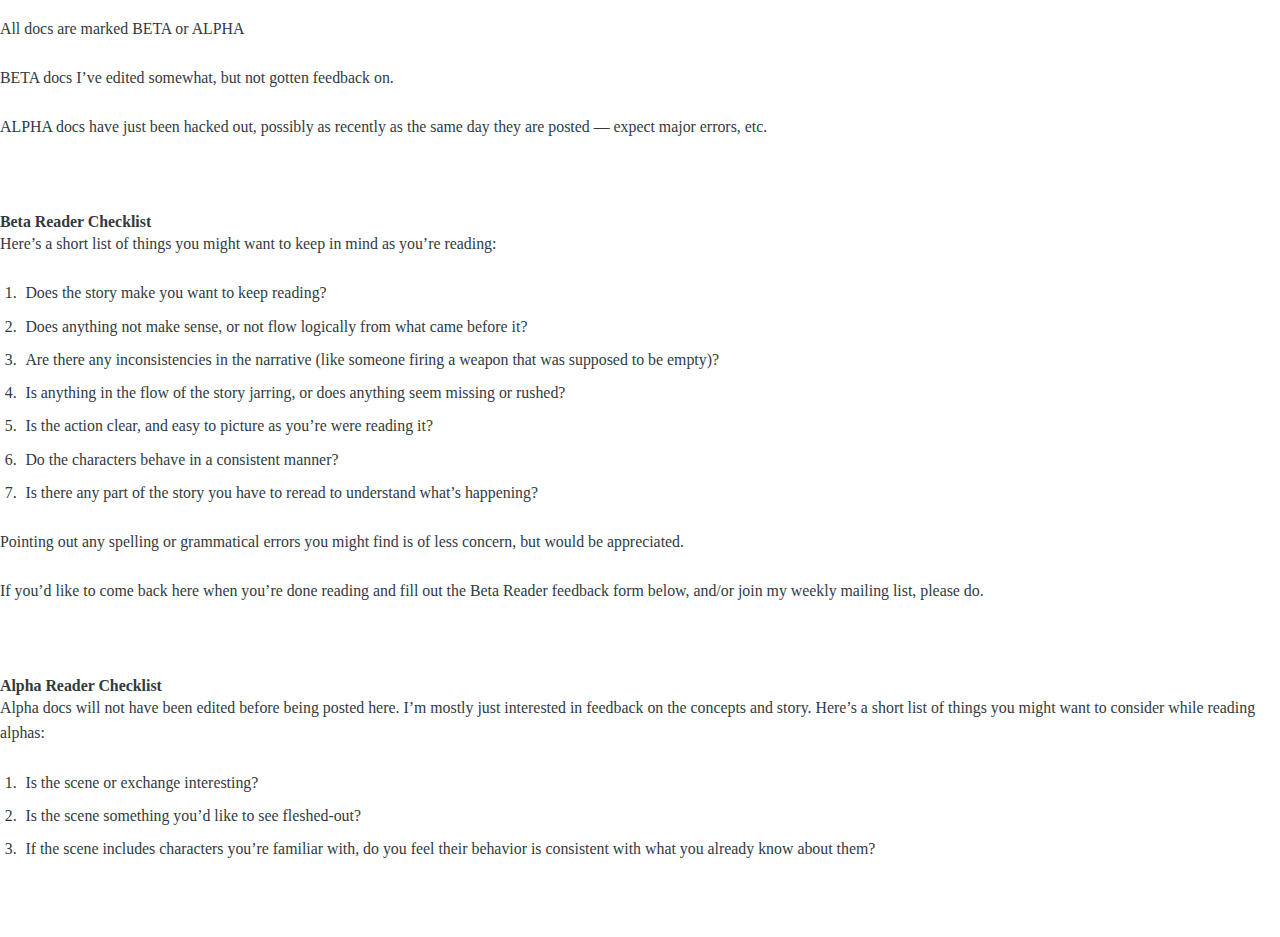
<file: betareaders/index.html>
<!DOCTYPE html>
<html>
	<head>
		<meta name="viewport" content="width=device-width, initial-scale=1.0">
		<meta charset="utf-8" />
		<link rel="stylesheet" type="text/css" href="css/style.css" />
		<title>All docs are marked &lt;span style=“color:#800000”&gt;BETA&lt;/span&gt; or ALPHA</title>
	</head>
<body>
<p>All docs are marked <span style=“color:#800000”>BETA</span> or ALPHA</p>

<p>BETA docs I’ve edited somewhat, but not gotten feedback on.</p>

<p>ALPHA docs have just been hacked out, possibly as recently as the same day they are posted — expect major errors, etc.</p>

<p><br></p>

<h4>Beta Reader Checklist</h4>

<p>Here’s a short list of things you might want to keep in mind as you’re reading:</p>

<ol>
	<li>Does the story make you want to keep reading?</li>
	<li>Does anything not make sense, or not flow logically from what came before it?</li>
	<li>Are there any inconsistencies in the narrative (like someone firing a weapon that was supposed to be empty)?</li>
	<li>Is anything in the flow of the story jarring, or does anything seem missing or rushed?</li>
	<li>Is the action clear, and easy to picture as you’re were reading it?</li>
	<li>Do the characters behave in a consistent manner?</li>
	<li>Is there any part of the story you have to reread to understand what’s happening?</li>
</ol>

<p>Pointing out any spelling or grammatical errors you might find is of less concern, but would be appreciated.</p>

<p>If you’d like to come back here when you’re done reading and fill out the Beta Reader feedback form below, and/or join my weekly mailing list, please do.</p>

<p><br></p>

<h4>Alpha Reader Checklist</h4>

<p>Alpha docs will not have been edited before being posted here. I’m mostly just interested in feedback on the concepts and story. Here’s a short list of things you might want to consider while reading alphas:</p>

<ol>
	<li>Is the scene or exchange interesting?</li>
	<li>Is the scene something you’d like to see fleshed-out?</li>
	<li>If the scene includes characters you’re familiar with, do you feel their behavior is consistent with what you already know about them?</li>
</ol>

</body>
</html>
</file>
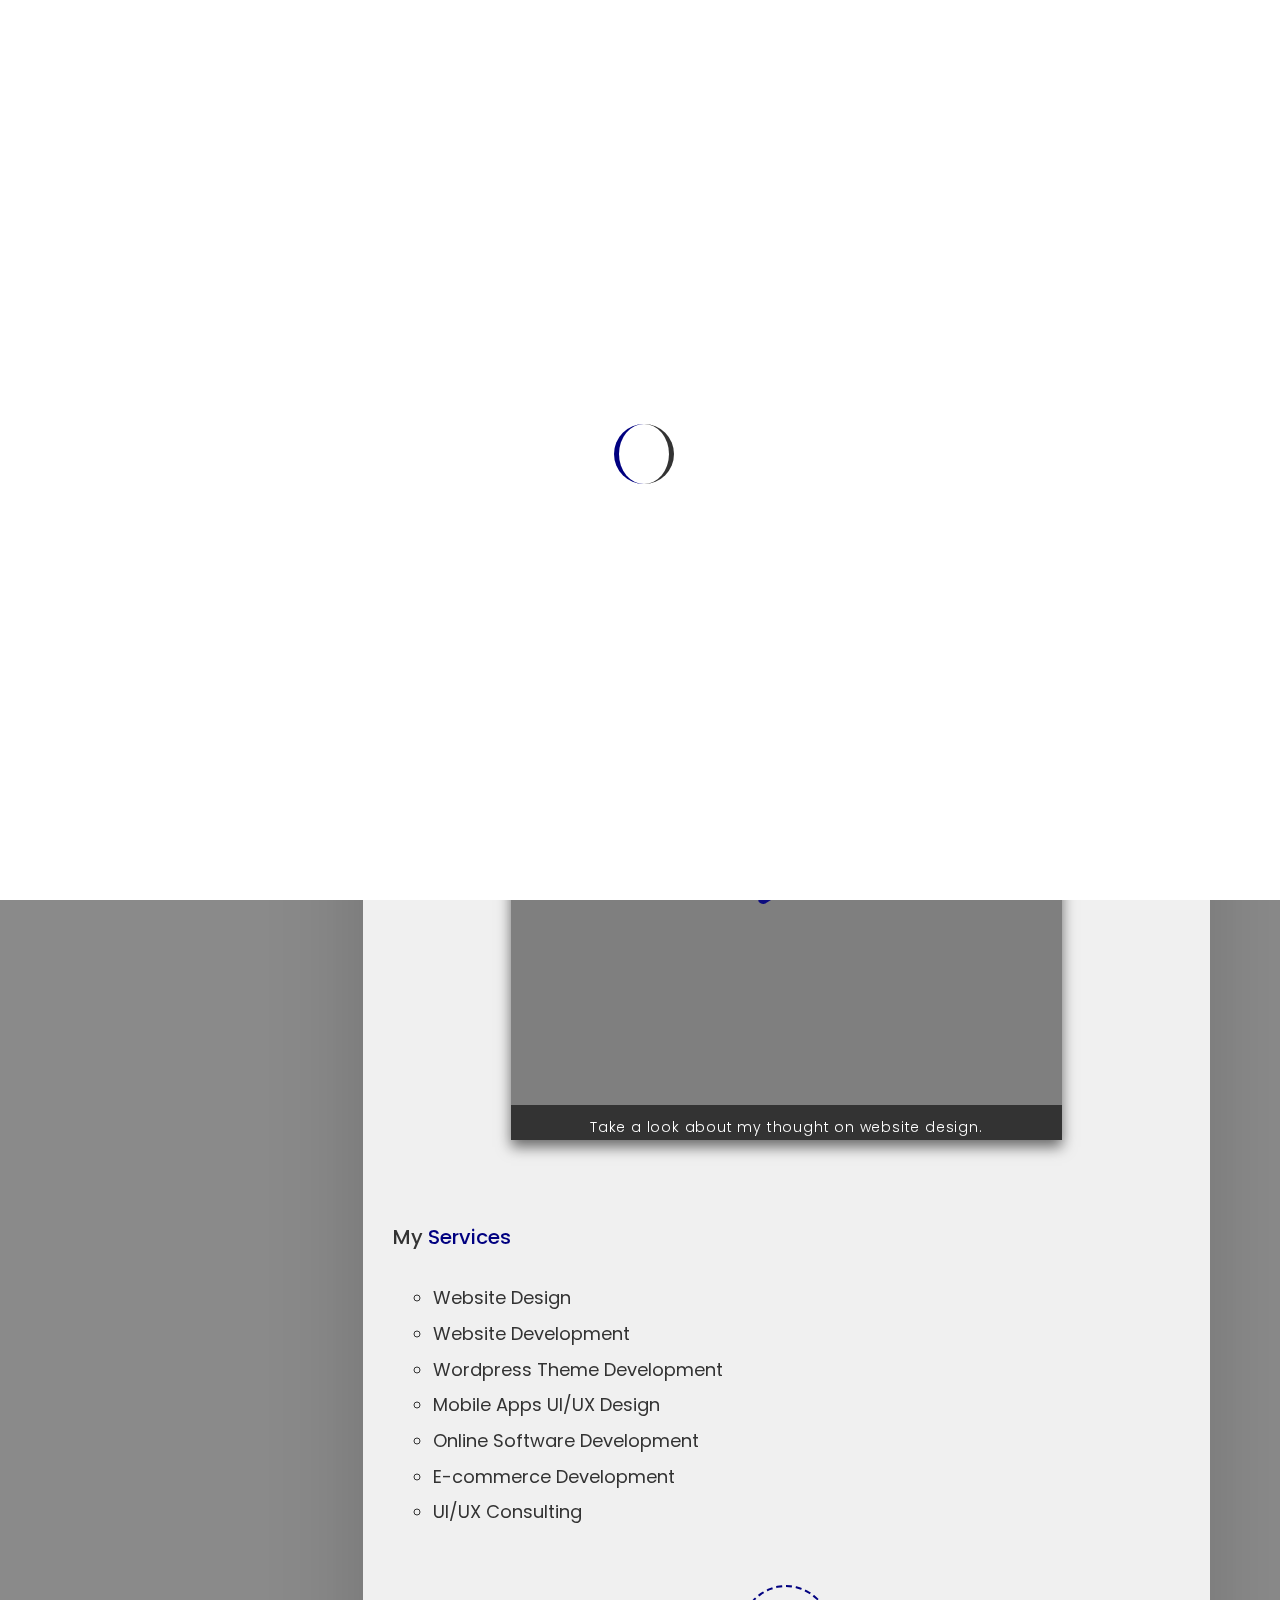
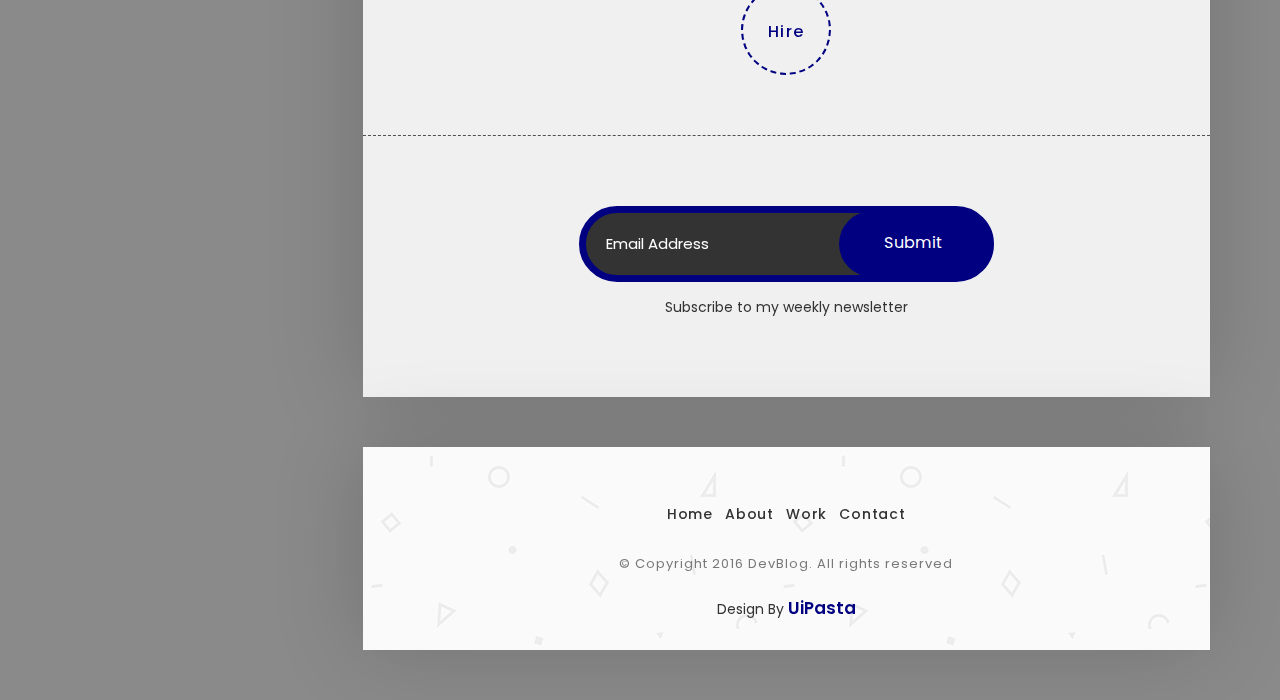
<file: about.html>
﻿<!DOCTYPE html>
<html lang="en">

  <head>
    
    <!-- Meta Tag -->
    <meta charset="UTF-8">
    <meta name="viewport" content="width=device-width, initial-scale=1.0">
    <meta http-equiv="X-UA-Compatible" content="IE=edge">
    
    <!-- SEO -->
    <meta name="description" content="150 words">
    <meta name="author" content="uipasta">
    <meta name="url" content="http://www.yourdomainname.com">
    <meta name="copyright" content="company name">
    <meta name="robots" content="index,follow">
    
    
    <title>DevBlog - Personal Blog Template</title>
    
    <!-- Favicon -->
    <link rel="shortcut icon" href="images/favicon/favicon.ico">
    <link rel="apple-touch-icon" sizes="144x144" type="image/x-icon" href="images/favicon/apple-touch-icon.png">
    
    <!-- All CSS Plugins -->
    <link rel="stylesheet" type="text/css" href="css/plugin.css">
    
    <!-- Main CSS Stylesheet -->
    <link rel="stylesheet" type="text/css" href="css/style.css">
    
    <!-- Google Web Fonts  -->
    <link rel="stylesheet" href="https://fonts.googleapis.com/css?family=Poppins:400,300,500,600,700">
    
    
    <!-- HTML5 shiv and Respond.js support IE8 or Older for HTML5 elements and media queries -->
    <!--[if lt IE 9]>
	   <script src="https://oss.maxcdn.com/html5shiv/3.7.3/html5shiv.min.js"></script>
	   <script src="https://oss.maxcdn.com/respond/1.4.2/respond.min.js"></script>
    <![endif]-->
    

  </head>

 <body>

	
     
	 <!-- Preloader Start -->
     <div class="preloader">
	   <div class="rounder"></div>
      </div>
      <!-- Preloader End -->
      
      
    
    
    <div id="main">
        <div class="container">
            <div class="row">
            	
               
                 
                 <!-- About Me (Left Sidebar) Start -->
                 <div class="col-md-3">
                   <div class="about-fixed">
                    
                     <div class="my-pic">
                        <img src="images/pic/my-pic.png" alt="">
                        <a href="javascript:void(0)" class="collapsed" data-target="#menu" data-toggle="collapse"><i class="icon-menu menu"></i></a>
                         <div id="menu" class="collapse">
                           <ul class="menu-link">
                               <li><a href="about.html">About</a></li>
                               <li><a href="work.html">Work</a></li>
                               <li><a href="contact.html">Contact</a></li>
                            </ul>
                         </div>
                        </div>
                      
                      
                      
                      <div class="my-detail">
                    	
                        <div class="white-spacing">
                            <h1>Alex Parker</h1>
                            <span>Web Developer</span>
                        </div> 
                       
                       <ul class="social-icon">
                         <li><a href="#" target="_blank" class="facebook"><i class="fa fa-facebook"></i></a></li>
                         <li><a href="#" target="_blank" class="twitter"><i class="fa fa-twitter"></i></a></li>
                         <li><a href="#" target="_blank" class="linkedin"><i class="fa fa-linkedin"></i></a></li>
                         <li><a href="#" target="_blank" class="github"><i class="fa fa-github"></i></a></li>
                        </ul>

                    </div>
                  </div>
                </div>
                <!-- About Me (Left Sidebar) End -->
                
                
                
                
                 
                 <!-- About Me (Right Sidebar) Start -->
                 <div class="col-md-9">
                    <div class="col-md-12 page-body">
                    	<div class="row">
                    		
                            
                            <div class="sub-title">
                           		<h2>About Me</h2>
                                <a href="contact.html"><i class="icon-envelope"></i></a>
                             </div>
                            
                            
                            <div class="col-md-12 content-page">
                              <div class="col-md-12 blog-post">
                            	
                                
                                <!-- My Intro Start -->
                                <div class="post-title margin-bottom-30">
                                    <h1>Hi, I am <span class="main-color">Alex Parker</span></h1>
                                    
                                    <ul class="knowledge">
                                      <li class="bg-color-1">Web Designer</li>
                                      <li class="bg-color-4">Web Developer</li>
                                      <li class="bg-color-6">Freelancer</li>
                                      <li class="bg-color-5">Consultant</li>
                                     </ul>
                                     
                                   </div>
                                   <!-- My Intro End -->
                                    
                                    
                                    <p>I am in the website field since 2004 Lorem ipsum dolor sit amet, consectetur adipiscing elit. Proin at quam at orci commodo hendrerit vitae nec eros. Vestibulum neque est, imperdiet nec tortor nec, tempor semper metus. <b>I am a developer</b>, et accumsan nisi. Duis laoreet pretium ultricies. Curabitur rhoncus auctor nunc congue sodales. Sed posuere nisi ipsum, eget dignissim nunc dapibus eget. Aenean elementum sollicitudin sapien ut sapien fermentum aliquet mollis. Curabitur ac quam orci sodales quam ut tempor. suspendisse, gravida in augue in, interdum <b><a href="work.html" data-toggle="tooltip" data-placement="top" title="Check out my work.">Work</a></b> bibendum dui. Suspendisse sit amet justo sit amet diam fringilla commodo. Praesent ac magna at metus malesuada tincidunt non ac arcu. Nunc gravida eu felis vel elementum. Vestibulum sodales quam ut tempor tempor Donec sollicitudin imperdiet nec tortor nec, tempor semper metus..</p>
                                   
                                 
                                 
                                 <!-- Video Start -->
                                 <div class="video-box margin-top-40 margin-bottom-80">
                                  <div class="video-tutorial">
                                   <a class="video-popup" href="https://www.youtube.com/watch?v=O2Bsw3lrhvs" title="My Thought">
                                   <img src="images/pic/my-pic.png" alt="">
                                   </a>                           
                                  </div>
                                 <p>Take a look about my thought on website design.</p>
                                </div>
                                <!-- Video End -->
                                  
                                  
                                  
                                  
                                  <!-- My Service Start -->
                                  <div class="post-title">
                                    <h1>My <span class="main-color">Services</span></h1> 
                                   </div>
                                   
                                  <div class="list list-style-2 margin-top-30">
                                    <ul>
                                      <li>Website Design</li>
                                      <li>Website Development</li>
                                      <li>Wordpress Theme Development</li>
                                      <li>Mobile Apps UI/UX Design</li>
                                      <li>Online Software Development</li>
                                      <li>E-commerce Development</li>
                                      <li>UI/UX Consulting</li>
                                     </ul>
                                   </div>
                                   <!-- My Service End --> 
                                  
                                </div>  
                                
                                  <div class="col-md-12 text-center">
                                    <a href="contact.html" data-toggle="tooltip" data-placement="top" title="Visit on my contact page for hire me." class="load-more-button">Hire</a>
                                   </div>
                                  
                             </div>
                              
                         </div>
                         
                        
                        
                        <!-- Subscribe Form Start -->
                        <div class="col-md-8 col-md-offset-2">
                           <form id="mc-form" method="post" action="http://uipasta.us14.list-manage.com/subscribe/post?u=854825d502cdc101233c08a21&amp;id=86e84d44b7">
								
						  <div class="subscribe-form margin-top-20">
							 <input id="mc-email" type="email" placeholder="Email Address" class="text-input">
							  <button class="submit-btn" type="submit">Submit</button>
								</div>
                                <p>Subscribe to my weekly newsletter</p>
								<label for="mc-email" class="mc-label"></label>
							  </form>
                             
                           </div>
                           <!-- Subscribe Form End -->
                           
                           
                         </div>
                     
                     
                       
                       <!-- Footer Start -->
                       <div class="col-md-12 page-body margin-top-50 footer">
                          <footer>
                          <ul class="menu-link">
                               <li><a href="index.html">Home</a></li>
                               <li><a href="about.html">About</a></li>
                               <li><a href="work.html">Work</a></li>
                               <li><a href="contact.html">Contact</a></li>
                            </ul>
                            
                          <p>© Copyright 2016 DevBlog. All rights reserved</p>
						  
						  
						  <!-- UiPasta Credit Start -->
                          <div class="uipasta-credit">Design By <a href="http://www.uipasta.com" target="_blank">UiPasta</a></div>
                          <!-- UiPasta Credit End -->
						  
                           
                         </footer>
                       </div>
                       <!-- Footer End -->
                     
                     
                  </div>
                  <!-- About Me (Right Sidebar) End -->
                
            </div>
         </div>
      </div>
    
      
    
    
    
    <!-- Back to Top Start -->
    <a href="#" class="scroll-to-top"><i class="fa fa-long-arrow-up"></i></a>
    <!-- Back to Top End -->
    
    
    <!-- All Javascript Plugins  -->
    <script type="text/javascript" src="js/jquery.min.js"></script>
    <script type="text/javascript" src="js/plugin.js"></script>
    
    <!-- Main Javascript File  -->
    <script type="text/javascript" src="js/scripts.js"></script>

    
   </body>
 </html>
</file>
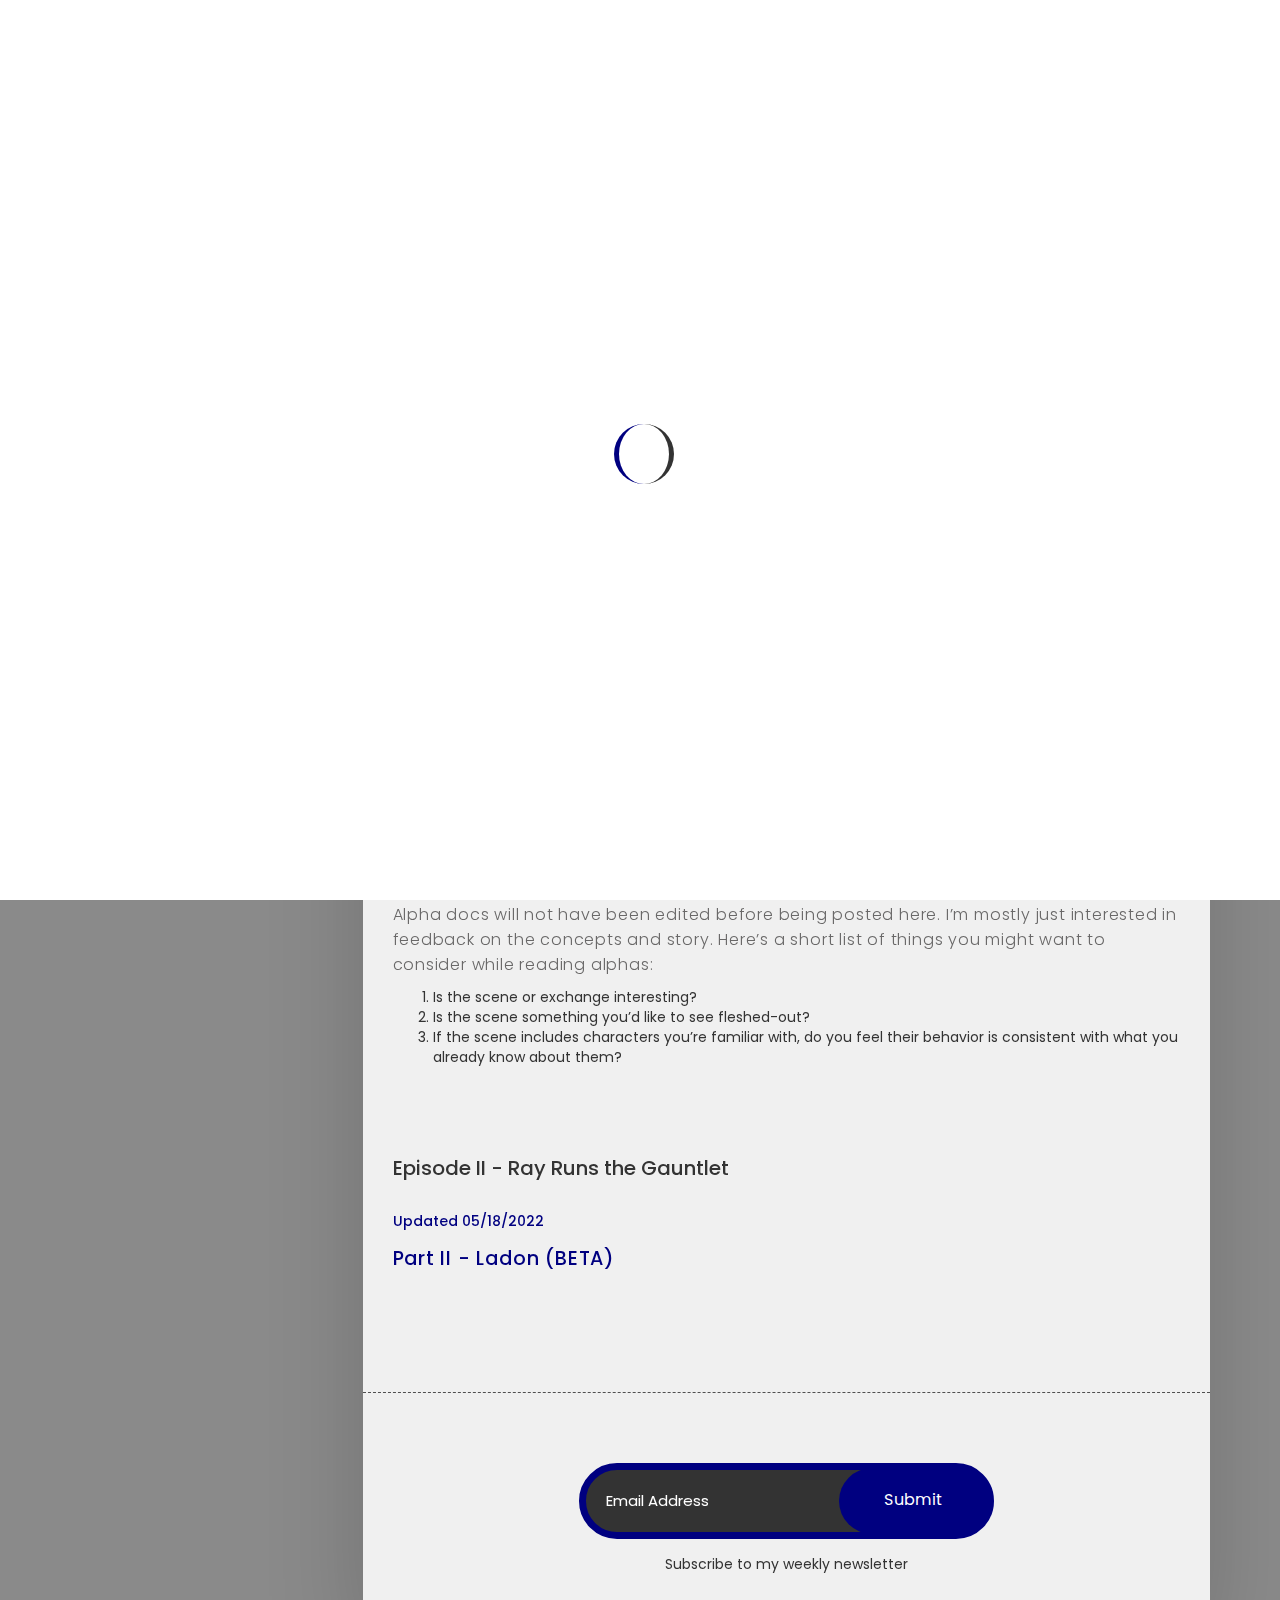
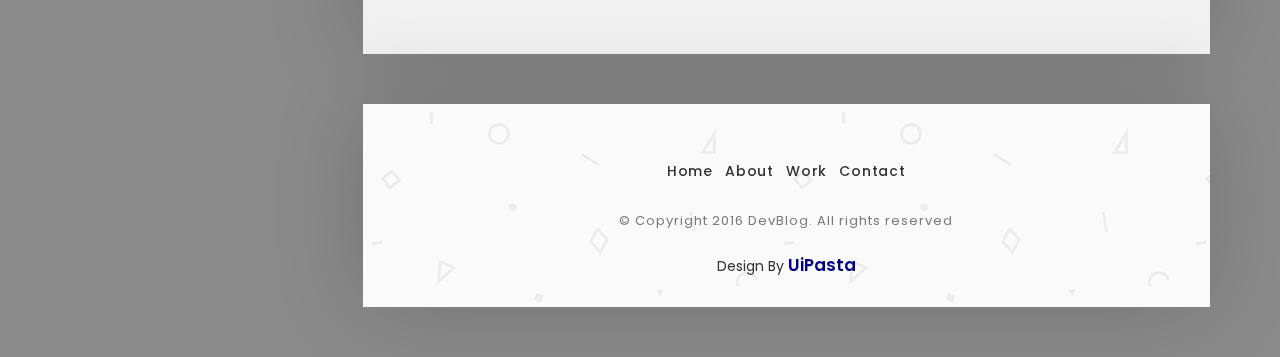
<file: beta.html>
<!DOCTYPE html>
<html lang="en">

  <head>
    
    <!-- Meta Tag -->
    <meta charset="UTF-8">
    <meta name="viewport" content="width=device-width, initial-scale=1.0">
    <meta http-equiv="X-UA-Compatible" content="IE=edge">
    
    <!-- SEO -->
    <meta name="description" content="150 words">
    <meta name="author" content="uipasta">
    <meta name="url" content="http://www.yourdomainname.com">
    <meta name="copyright" content="company name">
    <meta name="robots" content="index,follow">
    
    <title>Mooncalf - Beta Reader Library</title>
    
    <!-- Favicon -->
    <link rel="shortcut icon" href="images/favicon/favicon.ico">
    <link rel="apple-touch-icon" sizes="144x144" type="image/x-icon" href="images/favicon/apple-touch-icon.png">
    
    <!-- All CSS Plugins -->
    <link rel="stylesheet" type="text/css" href="css/plugin.css">
    
    <!-- Main CSS Stylesheet -->
    <link rel="stylesheet" type="text/css" href="css/style.css">
    
    <!-- Google Web Fonts  -->
    <link rel="stylesheet" href="https://fonts.googleapis.com/css?family=Poppins:400,300,500,600,700">
    
    
    <!-- HTML5 shiv and Respond.js support IE8 or Older for HTML5 elements and media queries -->
    <!--[if lt IE 9]>
	   <script src="https://oss.maxcdn.com/html5shiv/3.7.3/html5shiv.min.js"></script>
	   <script src="https://oss.maxcdn.com/respond/1.4.2/respond.min.js"></script>
    <![endif]-->
    

  </head>

 <body>
     
	 <!-- Preloader Start -->
     <div class="preloader">
	   <div class="rounder"></div>
     </div>
   <!-- Preloader End -->
    
    <div id="main">
        <div class="container">
            <div class="row">
                 
                 <!-- About Me (Left Sidebar) Start -->
                 <div class="col-md-3">
                   <div class="about-fixed">
                    
                     <div class="my-pic">
                        <img src="images/pic/my-pic.png" alt="">
                        <a href="javascript:void(0)" class="collapsed" data-target="#menu" data-toggle="collapse"><i class="icon-menu menu"></i></a>
                         <div id="menu" class="collapse">
                           <ul class="menu-link">
                               <li><a href="about.html">-----</a></li>
                               <li><a href="work.html">------</a></li>
                               <li><a href="contact.html">Contact</a></li>
                            </ul>
                         </div>
                        </div>
                      
                      <div class="my-detail">
                    	
                        <div class="white-spacing">
                            <h1>links to docs</h1>
                            <span>latest uploads</span>
                            <br>  
                            <a target="_blank" href="https://vivliostyle.org/viewer/#src=https://github.com/mooncalf/ebooksdev/blob/main/index.html&bookMode=true">Ep II, Part II - Ladon <span style="color: black;font-variant:small-caps;font-size:0.7em">(BETA)</span></a>
                            <br><a target="_blank" href="https://vivliostyle.org/viewer/#src=https://github.com/mooncalf/ebooksdev/blob/main/ep2p1/index.html">Ep II, Part I - Nick <span style="color: black;font-variant:small-caps;font-size:0.7em">(ALPHA)</span></a>
                        </div> 
                       
                       <ul class="social-icon">
                         <li><a href="#" target="_blank" class="facebook"><i class="fa fa-facebook"></i></a></li>
                         <li><a href="#" target="_blank" class="twitter"><i class="fa fa-twitter"></i></a></li>
                         <li><a href="#" target="_blank" class="linkedin"><i class="fa fa-linkedin"></i></a></li>
                         <li><a href="#" target="_blank" class="github"><i class="fa fa-github"></i></a></li>
                        </ul>

                    </div>
                  </div>
                </div>
                <!-- About Me (Left Sidebar) End -->
                 
                 <!-- Blog Post (Right Sidebar) Start -->
                 <div class="col-md-9">
                    <div class="col-md-12 page-body">
                    	<div class="row">
                            
                          <div class="sub-title">
                         		<h2>Space is Hell - Beta Reader Library</h2>
                              <a href="contact.html"><i class="icon-envelope"></i></a>
                           </div>
                            
                            <div class="col-md-12 content-page">
                                
                                <!-- Blog Post Start -->
                                <div class="col-md-12 blog-post">
                                    <div class="post-title">
                                      <h1>Suggestions for Beta Readers</h1>
                                    </div>
                                    <div class="post-info">
                                      <span style="color:#000080">Updated 05/18/2022</span>
                                    </div>  
<p>All docs are marked <span style=“color:#000080”>BETA</span> or ALPHA</p>

<p>BETA docs I’ve edited somewhat, but not gotten feedback on.</p>

<p>ALPHA docs have just been hacked out, possibly as recently as the same day they are posted — expect major errors, etc.</p>

<p><br></p>

<h4>Beta Reader Checklist</h4>

<p>Here’s a short list of things you might want to keep in mind as you’re reading:</p>

<ol>
  <li>Does the story make you want to keep reading?</li>
  <li>Does anything not make sense, or not flow logically from what came before it?</li>
  <li>Are there any inconsistencies in the narrative (like someone firing a weapon that was supposed to be empty)?</li>
  <li>Is anything in the flow of the story jarring, or does anything seem missing or rushed?</li>
  <li>Is the action clear, and easy to picture as you were reading it?</li>
  <li>Do the characters behave in a consistent manner?</li>
  <li>Is there any part of the story you have to reread to understand what’s happening?</li>
</ol>

<p>Pointing out any spelling or grammatical errors you might find is of less concern, but would be appreciated.</p>

<p>If you’d like to come back here when you’re done reading and fill out the Beta Reader feedback form below, and/or join my weekly mailing list, please do.</p>

<p><br></p>

<h4>Alpha Reader Checklist</h4>

<p>Alpha docs will not have been edited before being posted here. I’m mostly just interested in feedback on the concepts and story. Here’s a short list of things you might want to consider while reading alphas:</p>

<ol>
  <li>Is the scene or exchange interesting?</li>
  <li>Is the scene something you’d like to see fleshed-out?</li>
  <li>If the scene includes characters you’re familiar with, do you feel their behavior is consistent with what you already know about them?</li>
</ol>

                                </div>
                                <!-- Blog Post End -->

                                <!-- Blog Post Start -->
                                <div class="col-md-12 blog-post">
                                    <div class="post-title">
                                      <h1>Episode II - Ray Runs the Gauntlet</h1>
                                    </div>
                                    <div class="post-info">
                                    	<span style="color:#000080">Updated 05/18/2022</span>
                                    </div>  
                                    <p><a target="_blank" href="https://vivliostyle.org/viewer/#src=https://github.com/mooncalf/ebooksdev/blob/main/index.html&bookMode=true">Part II - Ladon (BETA)</a></p>                          			
                                </div>
                                <!-- Blog Post End -->

                                <!--
                                <div class="col-md-12 text-center">
                                 <a href="javascript:void(0)" id="load-more-post" class="load-more-button">Load</a>
                                 <div id="post-end-message"></div>
                                </div>
                                -->
                             </div>
                              
                         </div>
                         
                        
                        <!-- Subscribe Form Start -->
                        <div class="col-md-8 col-md-offset-2">
                           <form id="mc-form" method="post" action="http://uipasta.us14.list-manage.com/subscribe/post?u=854825d502cdc101233c08a21&amp;id=86e84d44b7">
								
						  <div class="subscribe-form margin-top-20">
							 <input id="mc-email" type="email" placeholder="Email Address" class="text-input">
							  <button class="submit-btn" type="submit">Submit</button>
								</div>
                                <p>Subscribe to my weekly newsletter</p>
								<label for="mc-email" class="mc-label"></label>
							  </form>
                             
                           </div>
                           <!-- Subscribe Form End -->
                           
                         </div>
                     
                     
                       <!-- Footer Start -->
                       <div class="col-md-12 page-body margin-top-50 footer">
                          <footer>
                          <ul class="menu-link">
                               <li><a href="index.html">Home</a></li>
                               <li><a href="about.html">About</a></li>
                               <li><a href="work.html">Work</a></li>
                               <li><a href="contact.html">Contact</a></li>
                            </ul>
                            
                          <p>© Copyright 2016 DevBlog. All rights reserved</p>
						  
						  
						  <!-- UiPasta Credit Start -->
                          <div class="uipasta-credit">Design By <a href="http://www.uipasta.com" target="_blank">UiPasta</a></div>
                          <!-- UiPasta Credit End -->

                           
                         </footer>
                       </div>
                       <!-- Footer End -->
                     
                     
                  </div>
                  <!-- Blog Post (Right Sidebar) End -->
                
            </div>
         </div>
      </div>
    
    
    
    <!-- Back to Top Start -->
    <a href="#" class="scroll-to-top"><i class="fa fa-long-arrow-up"></i></a>
    <!-- Back to Top End -->
    
    
    <!-- All Javascript Plugins  -->
    <script type="text/javascript" src="js/jquery.min.js"></script>
    <script type="text/javascript" src="js/plugin.js"></script>
    
    <!-- Main Javascript File  -->
    <script type="text/javascript" src="js/scripts.js"></script>

    
   </body>
 </html>
</file>
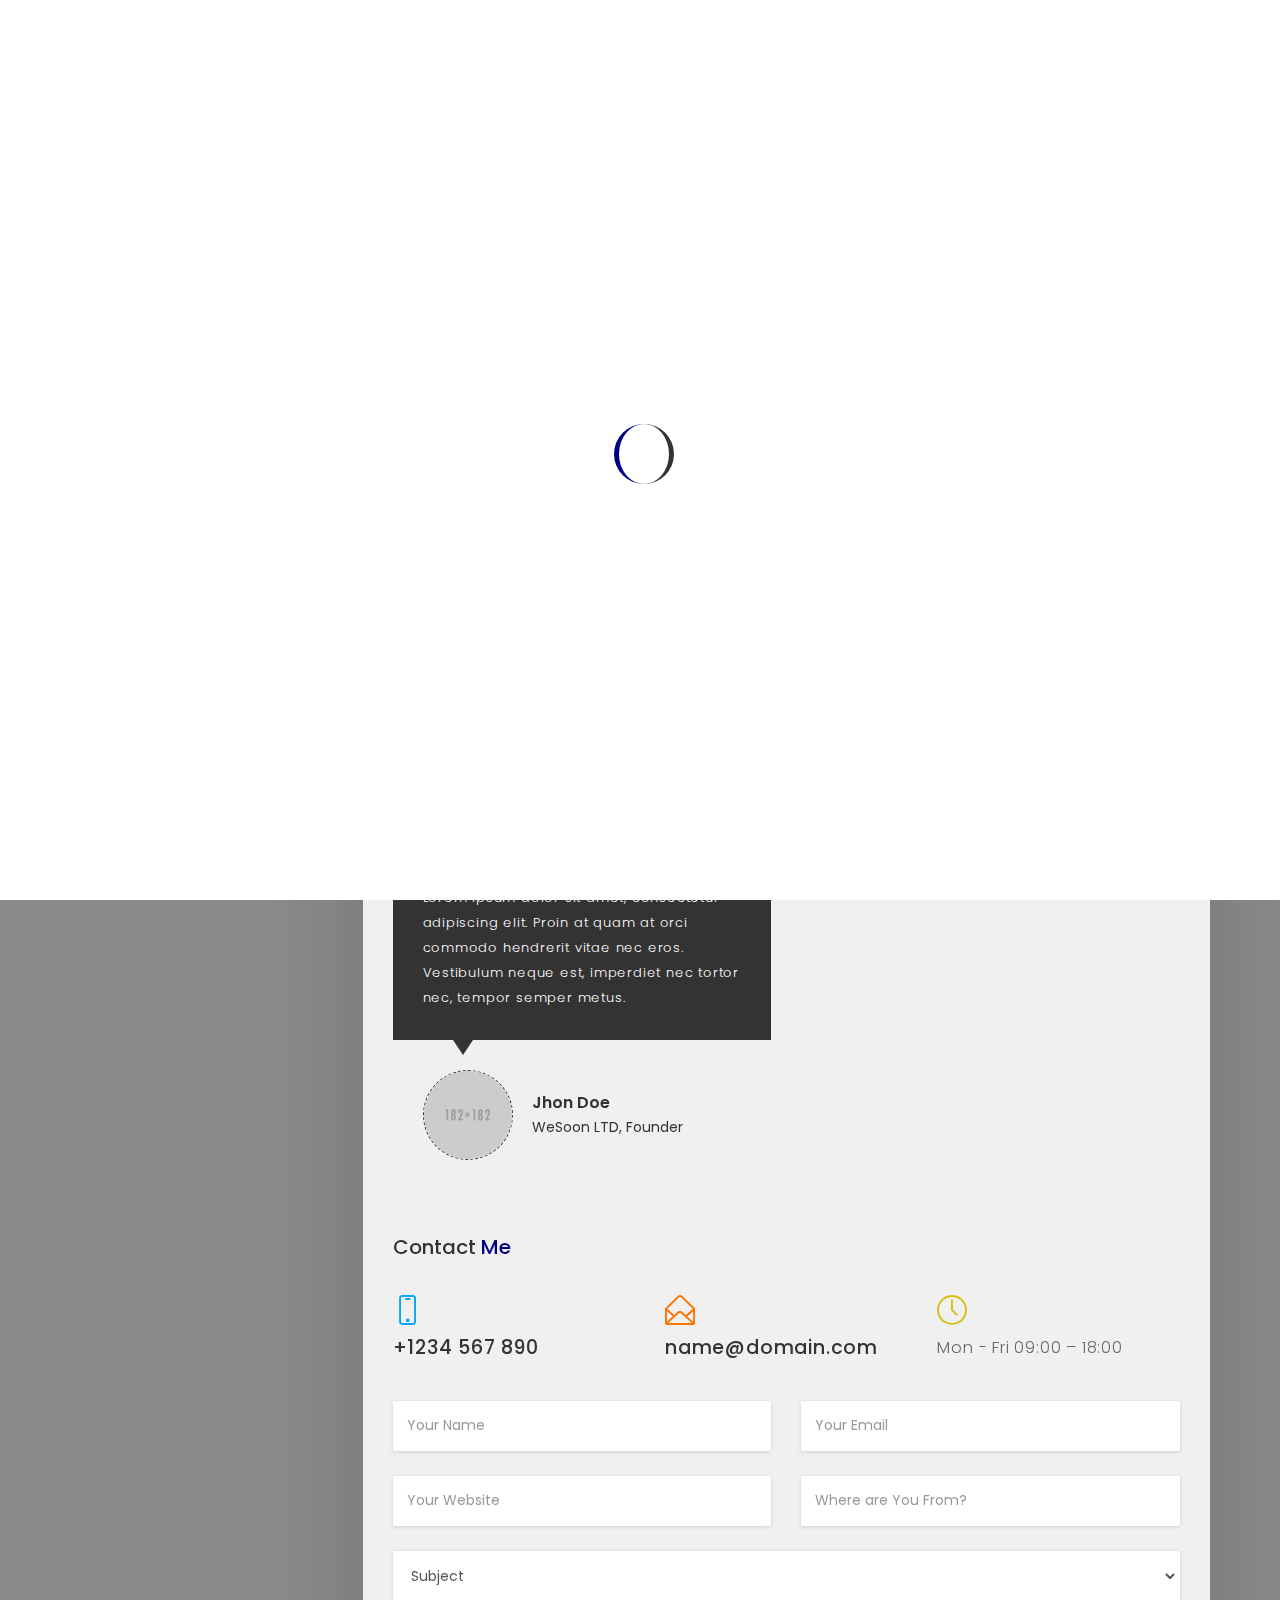
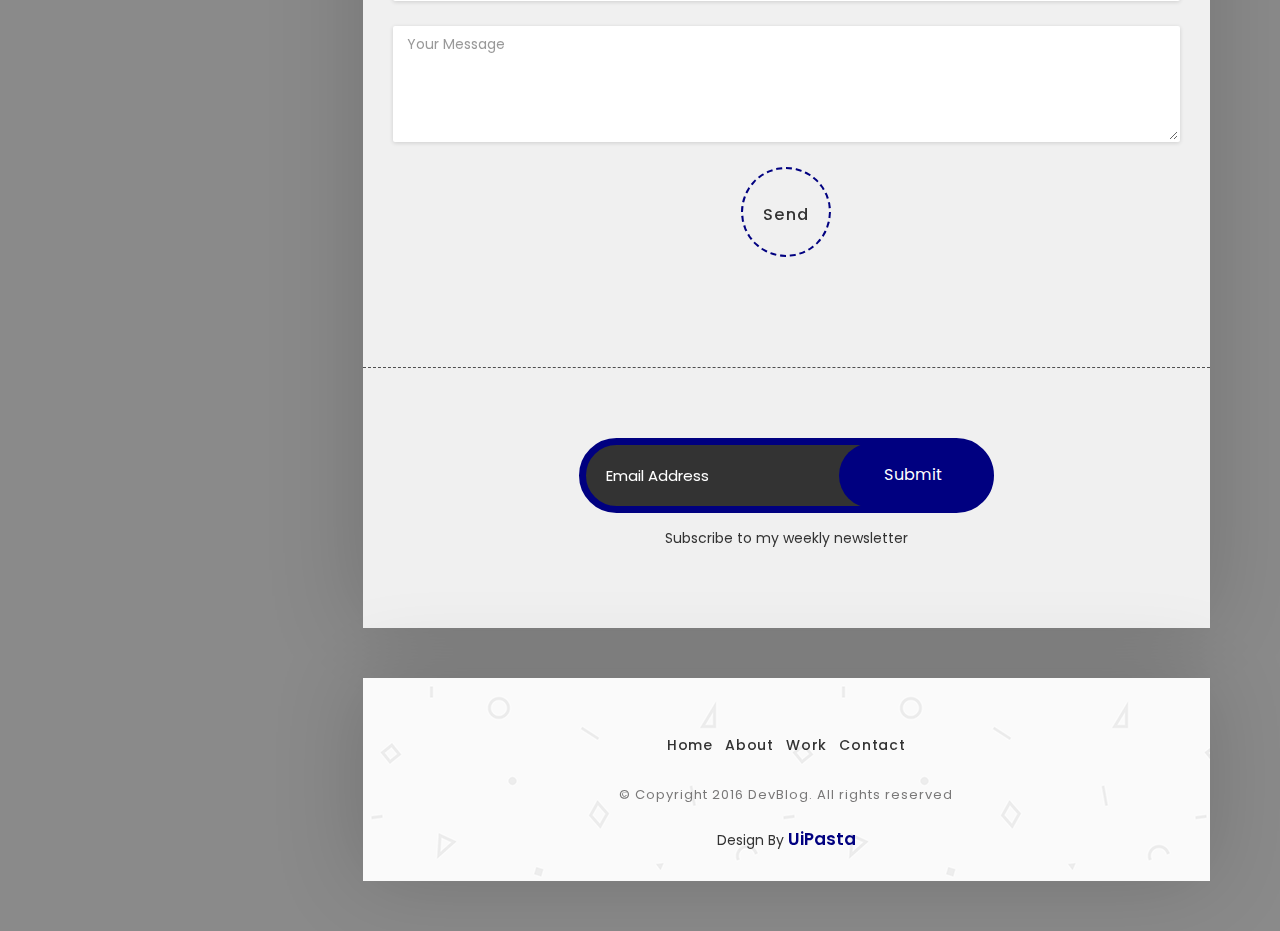
<file: contact.html>
﻿<!DOCTYPE html>
<html lang="en">

  <head>
    
    <!-- Meta Tag -->
    <meta charset="UTF-8">
    <meta name="viewport" content="width=device-width, initial-scale=1.0">
    <meta http-equiv="X-UA-Compatible" content="IE=edge">
    
    <!-- SEO -->
    <meta name="description" content="150 words">
    <meta name="author" content="uipasta">
    <meta name="url" content="http://www.yourdomainname.com">
    <meta name="copyright" content="company name">
    <meta name="robots" content="index,follow">
    
    
    <title>DevBlog - Personal Blog Template</title>
    
    <!-- Favicon -->
    <link rel="shortcut icon" href="images/favicon/favicon.ico">
    <link rel="apple-touch-icon" sizes="144x144" type="image/x-icon" href="images/favicon/apple-touch-icon.png">
    
    <!-- All CSS Plugins -->
    <link rel="stylesheet" type="text/css" href="css/plugin.css">
    
    <!-- Main CSS Stylesheet -->
    <link rel="stylesheet" type="text/css" href="css/style.css">
    
    <!-- Google Web Fonts  -->
    <link rel="stylesheet" href="https://fonts.googleapis.com/css?family=Poppins:400,300,500,600,700">
    
    
    <!-- HTML5 shiv and Respond.js support IE8 or Older for HTML5 elements and media queries -->
    <!--[if lt IE 9]>
	   <script src="https://oss.maxcdn.com/html5shiv/3.7.3/html5shiv.min.js"></script>
	   <script src="https://oss.maxcdn.com/respond/1.4.2/respond.min.js"></script>
    <![endif]-->
    

  </head>

 <body>

	
     
	 <!-- Preloader Start -->
     <div class="preloader">
	   <div class="rounder"></div>
      </div>
      <!-- Preloader End -->
      
      
    
    
    <div id="main">
        <div class="container">
            <div class="row">
            	
               
                 
                 <!-- About Me (Left Sidebar) Start -->
                 <div class="col-md-3">
                   <div class="about-fixed">
                    
                     <div class="my-pic">
                        <img src="images/pic/my-pic.png" alt="">
                        <a href="javascript:void(0)" class="collapsed" data-target="#menu" data-toggle="collapse"><i class="icon-menu menu"></i></a>
                         <div id="menu" class="collapse">
                           <ul class="menu-link">
                               <li><a href="about.html">About</a></li>
                               <li><a href="work.html">Work</a></li>
                               <li><a href="contact.html">Contact</a></li>
                            </ul>
                         </div>
                        </div>
                      
                      
                      
                      <div class="my-detail">
                    	
                        <div class="white-spacing">
                            <h1>Alex Parker</h1>
                            <span>Web Developer</span>
                        </div> 
                       
                       <ul class="social-icon">
                         <li><a href="#" target="_blank" class="facebook"><i class="fa fa-facebook"></i></a></li>
                         <li><a href="#" target="_blank" class="twitter"><i class="fa fa-twitter"></i></a></li>
                         <li><a href="#" target="_blank" class="linkedin"><i class="fa fa-linkedin"></i></a></li>
                         <li><a href="#" target="_blank" class="github"><i class="fa fa-github"></i></a></li>
                        </ul>

                    </div>
                  </div>
                </div>
                <!-- About Me (Left Sidebar) End -->
                
                
                
                
                 
                 <!-- Contact (Right Sidebar) Start -->
                 <div class="col-md-9">
                    <div class="col-md-12 page-body">
                    	<div class="row">
                    		
                            
                            <div class="sub-title">
                           		<h2>Contact Me</h2>
                                <a href="index.html"><i class="icon-home"></i></a>
                             </div>
                            
                            
                            <div class="col-md-12 content-page">
                              <div class="col-md-12 blog-post">
                            	
                                
                                
                                <!-- Intro Start -->
                                <div class="post-title margin-bottom-10">
                                   <h1>Looking for a <span class="main-color">online presence</span>?</h1>
                                   </div>
                                   
                                  <p>I am in the website field since 2004 Lorem ipsum dolor sit amet, consectetur adipiscing elit. Proin at quam at orci commodo hendrerit vitae nec eros. Vestibulum neque est, imperdiet nec tortor nec, tempor semper metus. <b>I am a developer</b>, et accumsan nisi. Duis laoreet pretium ultricies. Curabitur rhoncus auctor nunc congue sodales. Sed posuere nisi ipsum, eget dignissim nunc dapibus eget. Aenean elementum sollicitudin sapien ut sapien fermentum aliquet mollis. Curabitur ac quam orci sodales quam ut tempor.</p>
                                     <!-- Intro End -->
                                
                                
                                
                                <!-- Testimonials Start -->
                                <div class="post-title margin-top-50">
                                   <h2>I hope you've checked <a href="work.html" data-toggle="tooltip" data-placement="top" title="Check out my work.">my work</a>, Let's take a look on what other clients said about my work.</h2>
                                   </div>
                                   
                              
                              <div class="row">
                               
                                <div class="col-md-6 col-sm-6 col-xs-12">
                                 <div class="testimonial-content">
									<p>Lorem ipsum dolor sit amet, consectetur adipiscing elit. Proin at quam at orci commodo hendrerit vitae nec eros. Vestibulum neque est, imperdiet nec tortor nec, tempor semper metus.</p>
								    </div>
                                 
								  <div class="testimonial-client-info">
								    
                                    <div class="testimonial-client client-thumb">
								      <img src="images/testimonial/1.png" alt="">
									</div>
									
                                    <div class="client-text">
									   <div class="client-name">Jhon Doe</div>
									   <span>Rolling LTD, Founder</span>
									</div>
								  </div>
                                 </div>
                                 
                                <div class="col-md-6 col-sm-6 col-xs-12">
                                 <div class="testimonial-content">
									<p>Lorem ipsum dolor sit amet, consectetur adipiscing elit. Proin at quam at orci commodo hendrerit vitae nec eros. Vestibulum neque est, imperdiet nec tortor nec, tempor semper metus.</p>
								    </div>
                                 
								  <div class="testimonial-client-info">
								    
                                    <div class="testimonial-client client-thumb">
								      <img src="images/testimonial/2.png" alt="">
									</div>
									
                                    <div class="client-text">
									   <div class="client-name">Jhon Doe</div>
									   <span>WebRes LTD, Founder</span>
									</div>
								  </div>
                                 </div>
                                 
                                <div class="col-md-6 col-sm-6 col-xs-12">
                                 <div class="testimonial-content">
									<p>Lorem ipsum dolor sit amet, consectetur adipiscing elit. Proin at quam at orci commodo hendrerit vitae nec eros. Vestibulum neque est, imperdiet nec tortor nec, tempor semper metus.</p>
								    </div>
                                 
								  <div class="testimonial-client-info">
								    
                                    <div class="testimonial-client client-thumb">
								      <img src="images/testimonial/3.png" alt="">
									</div>
									
                                    <div class="client-text">
									   <div class="client-name">Jhon Doe</div>
									   <span>WeSoon LTD, Founder</span>
									</div>
								  </div>
                                 </div>
                                 
                                </div>
                                <!-- Testimonials  End -->
                                
                                
                               
                               
                               <!-- Contact Me Start -->
                               <div class="post-title margin-top-70">
                                  <h1>Contact <span class="main-color">Me</span></h1>
                                 </div>
                                   
                                   
                                 <div class="row">
            
                                   <div class="col-md-4 col-sm-4">
                                     <div class="contact-us-detail">  
                                      <i class="icon-screen-smartphone color-6"></i>
                                      <p><a href="tel:+1234567890">+1234 567 890</a></p>
                                    </div>
                                   </div>
               
                                   <div class="col-md-4 col-sm-4">
                                     <div class="contact-us-detail">
                                      <i class="icon-envelope-open color-5"></i>
                                      <p><a href="mailto:name@domain.com">name@domain.com</a></p>
                                    </div>
                                   </div>
                 
                                   <div class="col-md-4 col-sm-4">
                                     <div class="contact-us-detail">
                                      <i class="icon-clock color-3"></i>
                                      <p>Mon - Fri 09:00 – 18:00</p>
                                    </div>
                                  </div>
              
                                </div>
            
         
                                <div class="row margin-top-30">
                                  <div class="col-md-12">   
                 
                                  <div class="row">
                                   <form>
                    
					                <div class="col-sm-6">
						              <div class="form-group">
						               <input type="text" id="name" class="form-control" placeholder="Your Name">
						              </div>
                                     </div>
								
                                    <div class="col-sm-6">
					                  <div class="form-group">
						               <input type="email" id="email" class="form-control" placeholder="Your Email">
						              </div>
                                     </div>
                        
                                    <div class="col-sm-6">
						              <div class="form-group">
							           <input type="text" id="website" class="form-control" placeholder="Your Website">
						              </div>
                                     </div>
                          
                                    <div class="col-sm-6">
						              <div class="form-group">
							           <input type="text" id="address" class="form-control" placeholder="Where are You From?">
						              </div>
                                     </div>
								
                                    <div class="col-sm-12">
						              <select id="subject" class="form-group form-control">
							             <option value="" selected disabled>Subject</option>
							             <option>Website Design & Development</option>
							             <option>Wordpress Development</option>
						                 <option>Search Engine Optimization</option>
                                         <option>Mobile Website</option>
							             <option>I Want to General Talk</option>
                                         <option>Other</option>
						               </select>
                                     </div>
								
                                    <div class="col-sm-12">
					                  <div class="textarea-message form-group">
					                    <textarea id="message" class="textarea-message form-control" placeholder="Your Message" rows="5"></textarea>
						            </div>
                                   </div>
                   
                   
                                <div class="text-center">      
		                          <button type="submit" class="load-more-button">Send</button>
	                             </div>
                       
                                 </form>
                                </div>
                              </div>
                             </div>
                             <!-- Contact Me End -->
                                
                         
                         </div>
                        </div>
                       </div>
                         
                        
                        
                        <!-- Subscribe Form Start -->
                        <div class="col-md-8 col-md-offset-2">
                           <form id="mc-form" method="post" action="http://uipasta.us14.list-manage.com/subscribe/post?u=854825d502cdc101233c08a21&amp;id=86e84d44b7">
								
						  <div class="subscribe-form margin-top-20">
							 <input id="mc-email" type="email" placeholder="Email Address" class="text-input">
							  <button class="submit-btn" type="submit">Submit</button>
								</div>
                                <p>Subscribe to my weekly newsletter</p>
								<label for="mc-email" class="mc-label"></label>
							  </form>
                             
                           </div>
                           <!-- Subscribe Form End -->
                           
                           
                         </div>
                     
                     
                       
                       <!-- Footer Start -->
                       <div class="col-md-12 page-body margin-top-50 footer">
                          <footer>
                          <ul class="menu-link">
                               <li><a href="index.html">Home</a></li>
                               <li><a href="about.html">About</a></li>
                               <li><a href="work.html">Work</a></li>
                               <li><a href="contact.html">Contact</a></li>
                            </ul>
                            
                          <p>© Copyright 2016 DevBlog. All rights reserved</p>
						  
						  
						  <!-- UiPasta Credit Start -->
                          <div class="uipasta-credit">Design By <a href="http://www.uipasta.com" target="_blank">UiPasta</a></div>
                          <!-- UiPasta Credit End -->
						  
                           
                         </footer>
                       </div>
                       <!-- Footer End -->
                     
                     
                  </div>
                  <!-- Contact (Right Sidebar) End -->
                
            </div>
         </div>
      </div>
    
      
    
    
    
    <!-- Back to Top Start -->
    <a href="#" class="scroll-to-top"><i class="fa fa-long-arrow-up"></i></a>
    <!-- Back to Top End -->
    
    
    <!-- All Javascript Plugins  -->
    <script type="text/javascript" src="js/jquery.min.js"></script>
    <script type="text/javascript" src="js/plugin.js"></script>
    
    <!-- Main Javascript File  -->
    <script type="text/javascript" src="js/scripts.js"></script>

    
   </body>
 </html>
</file>
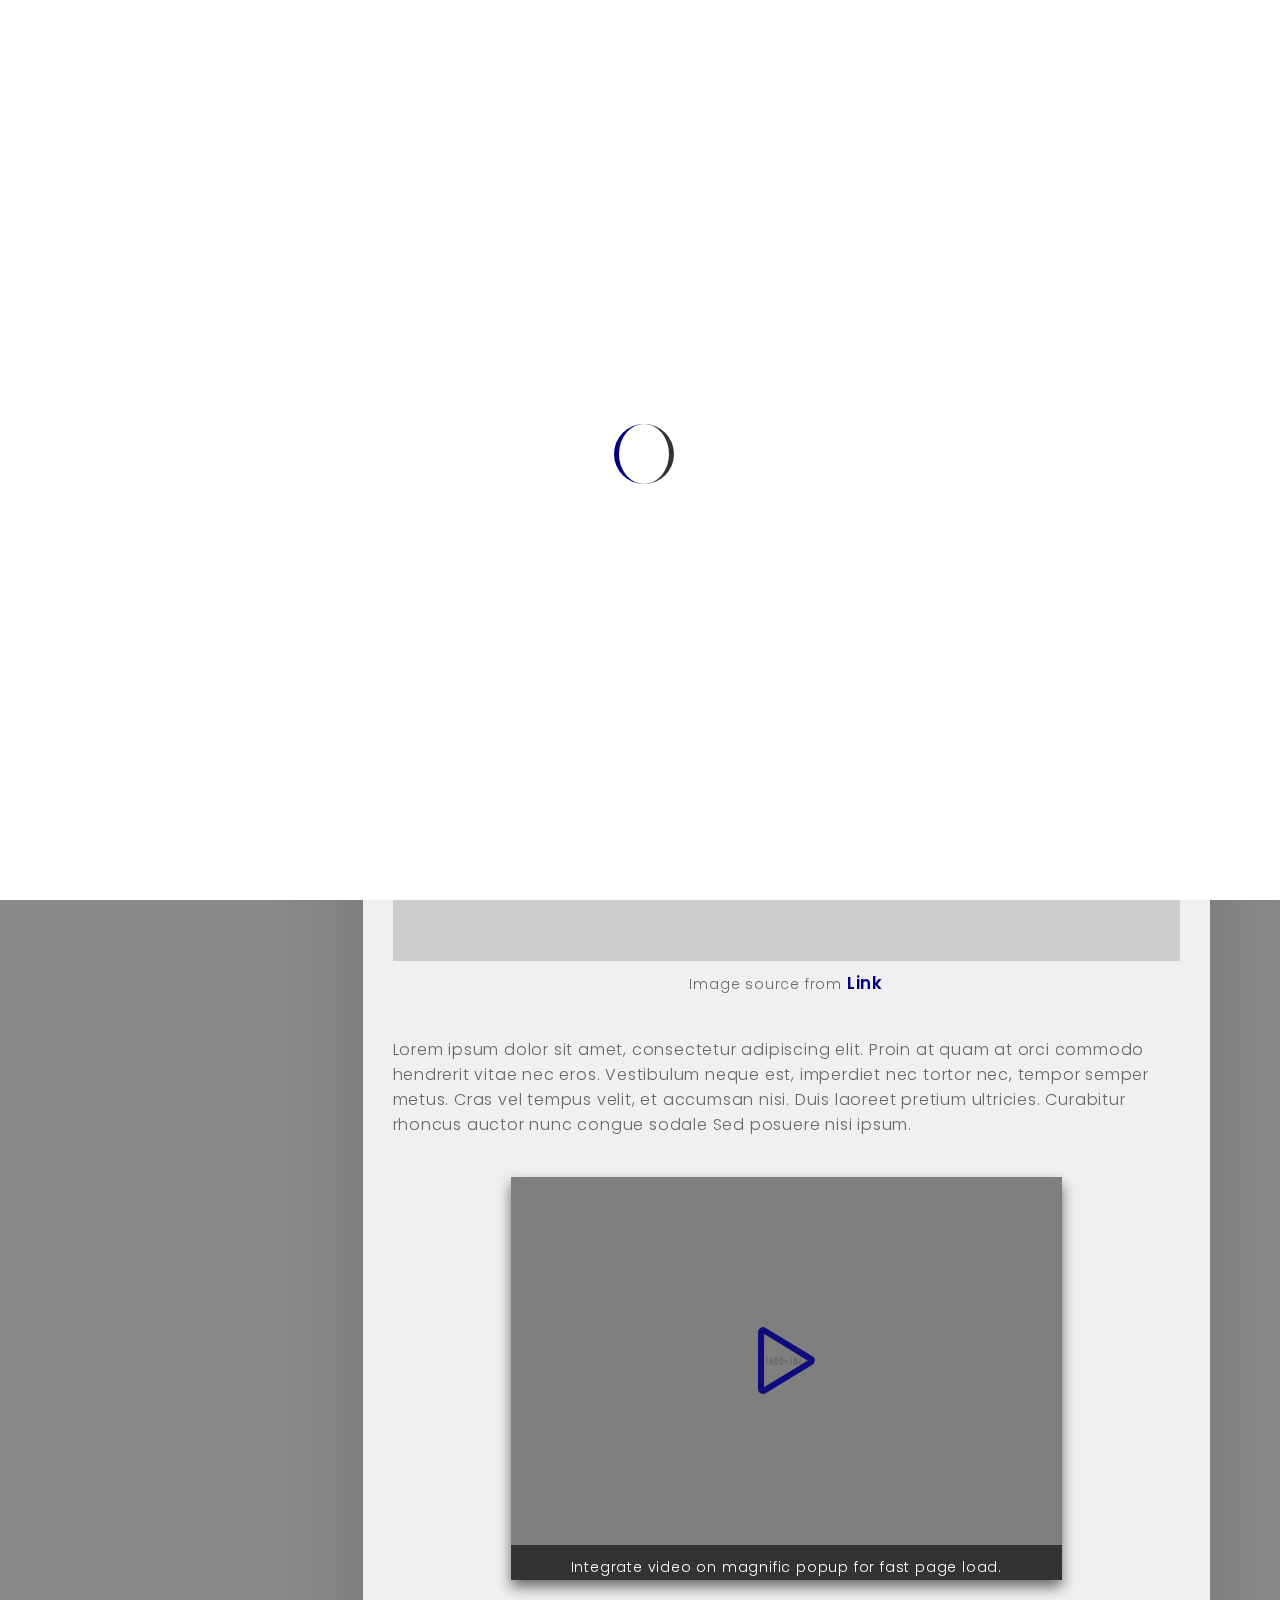
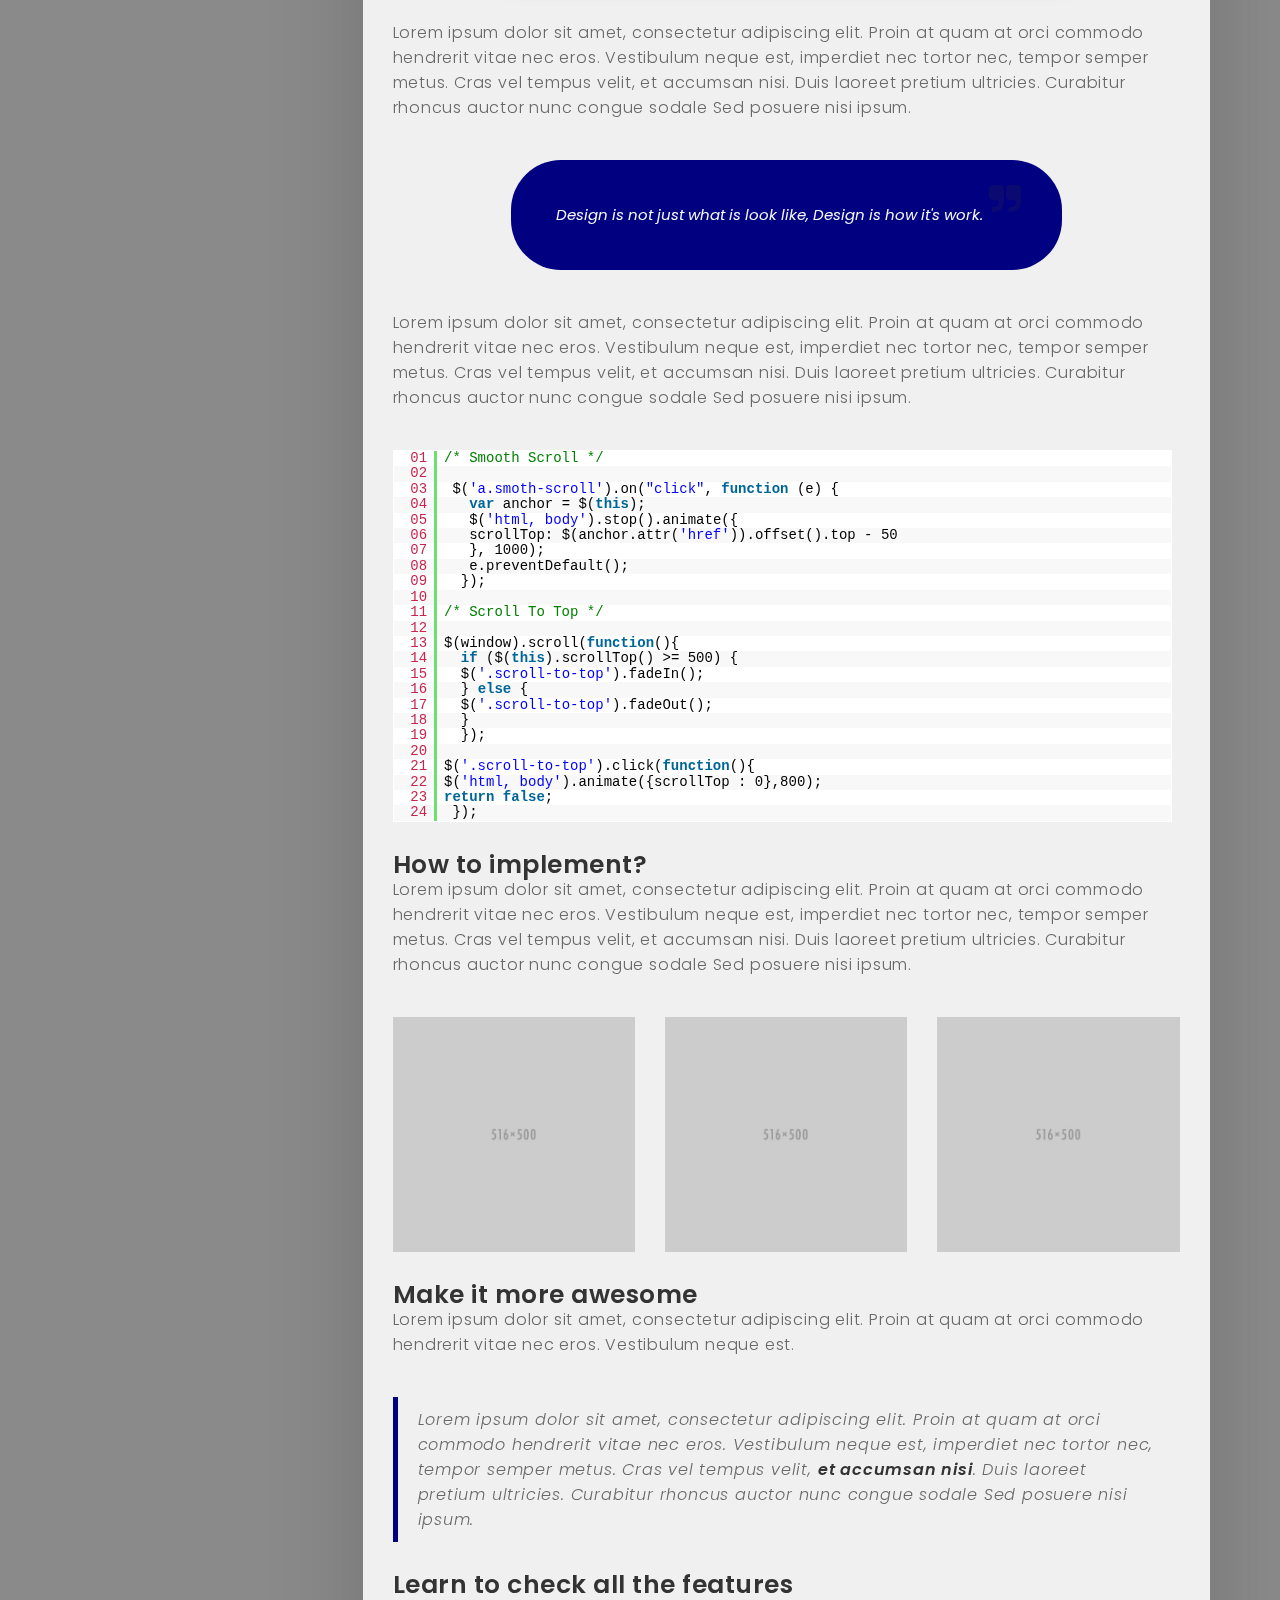
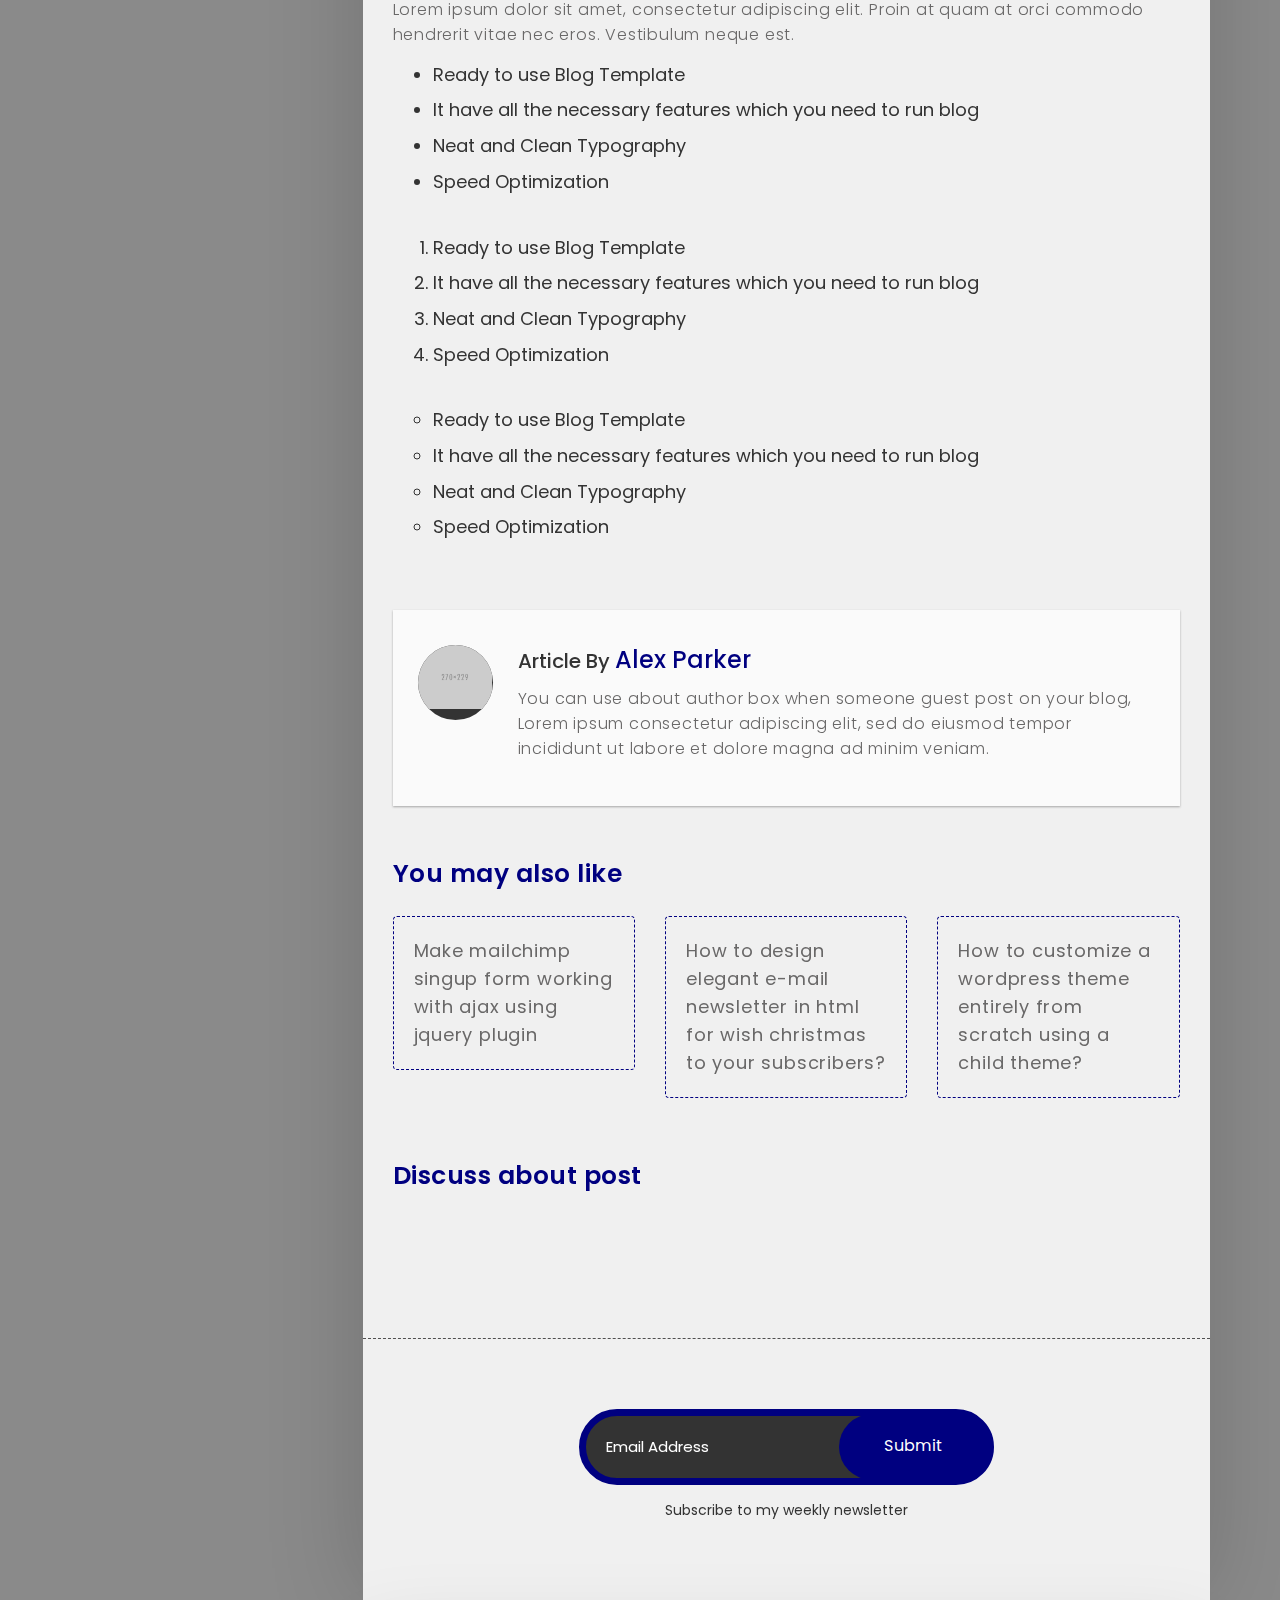
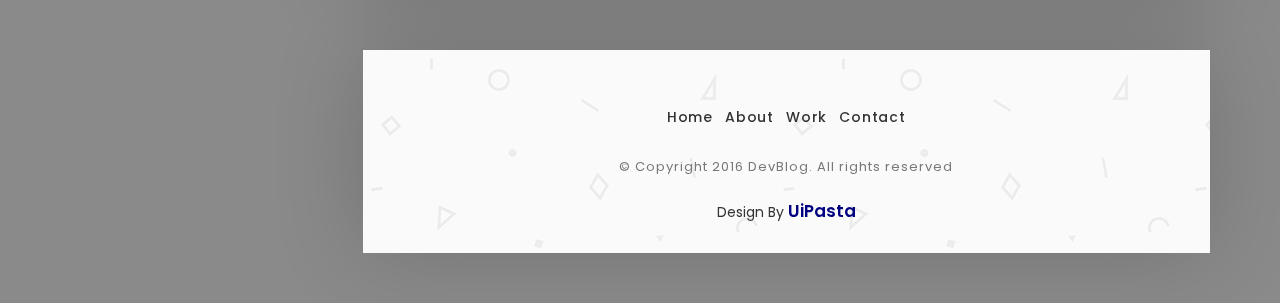
<file: single.html>
﻿<!DOCTYPE html>
<html lang="en">

  <head>
    
    <!-- Meta Tag -->
    <meta charset="UTF-8">
    <meta name="viewport" content="width=device-width, initial-scale=1.0">
    <meta http-equiv="X-UA-Compatible" content="IE=edge">
    
    <!-- SEO -->
    <meta name="description" content="150 words">
    <meta name="author" content="uipasta">
    <meta name="url" content="http://www.yourdomainname.com">
    <meta name="copyright" content="company name">
    <meta name="robots" content="index,follow">
    
    
    <title>DevBlog - Personal Blog Template</title>
    
    <!-- Favicon -->
    <link rel="shortcut icon" href="images/favicon/favicon.ico">
    <link rel="apple-touch-icon" sizes="144x144" type="image/x-icon" href="images/favicon/apple-touch-icon.png">
    
    <!-- All CSS Plugins -->
    <link rel="stylesheet" type="text/css" href="css/plugin.css">
    
    <!-- Main CSS Stylesheet -->
    <link rel="stylesheet" type="text/css" href="css/style.css">
    
    <!-- Google Web Fonts  -->
    <link rel="stylesheet" href="https://fonts.googleapis.com/css?family=Poppins:400,300,500,600,700">
    
    <!-- Syntax Highlighter  -->
    <link rel="stylesheet" type="text/css" href="css/syntax/shCore.css">
    <link rel="stylesheet" type="text/css" href="css/syntax/shThemeDefault.css">
    
    
    <!-- HTML5 shiv and Respond.js support IE8 or Older for HTML5 elements and media queries -->
    <!--[if lt IE 9]>
	   <script src="https://oss.maxcdn.com/html5shiv/3.7.3/html5shiv.min.js"></script>
	   <script src="https://oss.maxcdn.com/respond/1.4.2/respond.min.js"></script>
    <![endif]-->
    

  </head>

 <body>

	
     
	 <!-- Preloader Start -->
     <div class="preloader">
	   <div class="rounder"></div>
      </div>
      <!-- Preloader End -->
      
      
    
    
    <div id="main">
        <div class="container">
            <div class="row">
            	
               
                 
                 <!-- About Me (Left Sidebar) Start -->
                 <div class="col-md-3">
                   <div class="about-fixed">
                    
                     <div class="my-pic">
                        <img src="images/pic/my-pic.png" alt="">
                        <a href="javascript:void(0)" class="collapsed" data-target="#menu" data-toggle="collapse"><i class="icon-menu menu"></i></a>
                         <div id="menu" class="collapse">
                           <ul class="menu-link">
                               <li><a href="about.html">About</a></li>
                               <li><a href="work.html">Work</a></li>
                               <li><a href="contact.html">Contact</a></li>
                            </ul>
                         </div>
                        </div>
                      
                      
                      
                      <div class="my-detail">
                    	
                        <div class="white-spacing">
                            <h1>Alex Parker</h1>
                            <span>Web Developer</span>
                        </div> 
                       
                       <ul class="social-icon">
                         <li><a href="#" target="_blank" class="facebook"><i class="fa fa-facebook"></i></a></li>
                         <li><a href="#" target="_blank" class="twitter"><i class="fa fa-twitter"></i></a></li>
                         <li><a href="#" target="_blank" class="linkedin"><i class="fa fa-linkedin"></i></a></li>
                         <li><a href="#" target="_blank" class="github"><i class="fa fa-github"></i></a></li>
                        </ul>

                    </div>
                  </div>
                </div>
                <!-- About Me (Left Sidebar) End -->
                
                
                
                
                 
                 <!-- Blog Post (Right Sidebar) Start -->
                 <div class="col-md-9">
                    <div class="col-md-12 page-body">
                    	<div class="row">
                    		
                            
                            <div class="sub-title">
                           		<a href="index.html" title="Go to Home Page"><h2>Back Home</h2></a>
                                <a href="#comment" class="smoth-scroll"><i class="icon-bubbles"></i></a>
                             </div>
                            
                            
                            <div class="col-md-12 content-page">
                              <div class="col-md-12 blog-post">
                            	
                                
                                <!-- Post Headline Start -->
                                <div class="post-title">
                                    <h1>How to make your company website based on bootstrap framework on localhost?</h1> 
                                   </div>
                                   <!-- Post Headline End -->
                                    
                                    
                                <!-- Post Detail Start -->
                                <div class="post-info">
                                    <span>November 23, 2016 / by <a href="#" target="_blank">Alex Parker</a></span>
                                   </div>
                                   <!-- Post Detail End -->
                                    
                                    
                                    <p>Lorem ipsum dolor sit amet, consectetur adipiscing elit. Proin at quam at orci commodo hendrerit vitae nec eros. Vestibulum neque est, imperdiet nec tortor nec, tempor semper metus. <b>Cras vel tempus velit</b>, et accumsan nisi. Duis laoreet pretium ultricies. Curabitur rhoncus auctor nunc congue sodales. Sed posuere nisi ipsum, eget dignissim nunc dapibus eget. Aenean elementum <b><a href="javascript:void(0)" data-toggle="popover" data-placement="top" data-content="You can write any text here">Click me</a></b> sollicitudin sapien ut sapien fermentum aliquet mollis. Curabitur ac quam orci sodales quam ut tempor. <b data-toggle="tooltip" data-placement="top" title="You can write any text here.">Hover me</b> suspendisse, gravida in augue in, interdum bibendum dui. Suspendisse sit amet justo sit amet diam fringilla commodo. Praesent ac magna at metus malesuada tincidunt non ac arcu. Nunc gravida eu felis vel elementum. Vestibulum sodales quam ut tempor tempor. Donec sollicitudin sapien ut sapien fermentum, non ultricies nulla gravida.</p>
                                    
                                
                                <!-- Post Image Start -->
                                <div class="post-image margin-top-40 margin-bottom-40">
                                   <img src="images/blog/1.jpg" alt="">
                                   <p>Image source from <a href="#" target="_blank">Link</a></p>                                      
                                  </div>
                                  <!-- Post Image End -->
                                  
                                  
                                   <p>Lorem ipsum dolor sit amet, consectetur adipiscing elit. Proin at quam at orci commodo hendrerit vitae nec eros. Vestibulum neque est, imperdiet nec tortor nec, tempor semper metus. Cras vel tempus velit, et accumsan nisi. Duis laoreet pretium ultricies. Curabitur rhoncus auctor nunc congue sodale Sed posuere nisi ipsum.</p>
                                   
                                 
                                 
                                 <!-- Post Video Tutorial Start -->
                                 <div class="video-box margin-top-40 margin-bottom-40">
                                  <div class="video-tutorial">
                                   <a class="video-popup" href="https://www.youtube.com/watch?v=O2Bsw3lrhvs" title="Video Tutorial">
                                   <img src="images/blog/4.jpg" alt="">
                                   </a>                           
                                  </div>
                                 <p>Integrate video on magnific popup for fast page load.</p>
                                </div>
                                <!-- Post Video Tutorial End -->
                                
                                  
                                   
                                   <p>Lorem ipsum dolor sit amet, consectetur adipiscing elit. Proin at quam at orci commodo hendrerit vitae nec eros. Vestibulum neque est, imperdiet nec tortor nec, tempor semper metus. Cras vel tempus velit, et accumsan nisi. Duis laoreet pretium ultricies. Curabitur rhoncus auctor nunc congue sodale Sed posuere nisi ipsum.</p>
                                   
                                  
                                  
                                  <!-- Post Blockquote Start -->
                                  <div class="post-quote margin-top-40 margin-bottom-40">
                                    <blockquote>Design is not just what is look like, Design is how it's work.</blockquote>
                                  </div>
                                  <!-- Post Blockquote End -->
                                  
                                  
                                   
                                   <p>Lorem ipsum dolor sit amet, consectetur adipiscing elit. Proin at quam at orci commodo hendrerit vitae nec eros. Vestibulum neque est, imperdiet nec tortor nec, tempor semper metus. Cras vel tempus velit, et accumsan nisi. Duis laoreet pretium ultricies. Curabitur rhoncus auctor nunc congue sodale Sed posuere nisi ipsum.</p>
                                   
                                 
                                  
                                  <!-- Post Coding (SyntaxHighlighter) Start -->
                                  <div class="margin-top-40 margin-bottom-40">  
                                   <pre class="brush: js">
                                   /* Smooth Scroll */

                                    $('a.smoth-scroll').on("click", function (e) {
                                      var anchor = $(this);
                                      $('html, body').stop().animate({
                                      scrollTop: $(anchor.attr('href')).offset().top - 50
                                      }, 1000);
                                      e.preventDefault();
                                     });
				 
                                   /* Scroll To Top */
		
                                   $(window).scroll(function(){
                                     if ($(this).scrollTop() >= 500) {
                                     $('.scroll-to-top').fadeIn();
                                     } else {
                                     $('.scroll-to-top').fadeOut();
                                     }
                                     });
	
	                               $('.scroll-to-top').click(function(){
                                   $('html, body').animate({scrollTop : 0},800);
                                   return false;
                                    });
                                  </pre>
                                 </div>
                                 <!-- Post Coding (SyntaxHighlighter) End -->
                                 
                                  
                                  
                                  <div class="post-title">
                                    <h2>How to implement?</h2> 
                                   </div>
                                   
                                   
                                   <p>Lorem ipsum dolor sit amet, consectetur adipiscing elit. Proin at quam at orci commodo hendrerit vitae nec eros. Vestibulum neque est, imperdiet nec tortor nec, tempor semper metus. Cras vel tempus velit, et accumsan nisi. Duis laoreet pretium ultricies. Curabitur rhoncus auctor nunc congue sodale Sed posuere nisi ipsum.</p>
                                   
                                     
                                  
                                  
                                  <!-- Post Image Gallery Start -->
                                  <div class="row margin-top-40 margin-bottom-40">
                                 
                                    <div class="col-md-4 col-sm-6 col-xs-12">
                                      <a href="images/blog/7.jpg" class="image-popup" title="image Title">
                                      <img src="images/blog/7.jpg" class="img-responsive" alt="">
                                     </a>
                                    </div>
                    
                                    <div class="col-md-4 col-sm-6 col-xs-12">
                                      <a href="images/blog/5.jpg" class="image-popup" title="image Title">
                                      <img src="images/blog/5.jpg" class="img-responsive" alt="">
                                     </a>
                                    </div>
                    
                                   <div class="col-md-4 col-sm-6 col-xs-12">
                                     <a href="images/blog/6.jpg" class="image-popup" title="image Title">
                                     <img src="images/blog/6.jpg" class="img-responsive" alt="">
                                    </a>
                                   </div>
                                
                                 </div>
                                 <!-- Post Image Gallery End -->
                                 
                                
                                
                                  <div class="post-title">
                                    <h2>Make it more awesome</h2> 
                                   </div>
                                   
                                   
                                   <p>Lorem ipsum dolor sit amet, consectetur adipiscing elit. Proin at quam at orci commodo hendrerit vitae nec eros. Vestibulum neque est.</p>
                                 
                                   
                                  
                                  <!-- Post Blockquote (Italic Style) Start -->
                                  <blockquote class="margin-top-40 margin-bottom-40">
                                    <p>Lorem ipsum dolor sit amet, consectetur adipiscing elit. Proin at quam at orci commodo hendrerit vitae nec eros. Vestibulum neque est, imperdiet nec tortor nec, tempor semper metus. Cras vel tempus velit, <b>et accumsan nisi</b>. Duis laoreet pretium ultricies. Curabitur rhoncus auctor nunc congue sodale Sed posuere nisi ipsum.</p>
                                   </blockquote>
                                   <!-- Post Blockquote (Italic Style) End -->
                                   
                                   
                                  
                                  
                                  <div class="post-title">
                                    <h2>Learn to check all the features</h2> 
                                   </div>
                                   
                                   
                                   <p>Lorem ipsum dolor sit amet, consectetur adipiscing elit. Proin at quam at orci commodo hendrerit vitae nec eros. Vestibulum neque est.</p>
                                 
                                   
                                  
                                  <!-- Post List Style Start -->
                                  <div class="list">
                                   <ul>
                                     <li>Ready to use Blog Template</li>
                                     <li>It have all the necessary features which you need to run blog</li>
                                     <li>Neat and Clean Typography</li>
                                     <li>Speed Optimization</li>
                                    </ul>
                                   </div>
                                   
                                   
                                  <div class="list list-style margin-top-40">
                                   <ul>
                                     <li>Ready to use Blog Template</li>
                                     <li>It have all the necessary features which you need to run blog</li>
                                     <li>Neat and Clean Typography</li>
                                     <li>Speed Optimization</li>
                                    </ul>
                                   </div>
                                   
                                   
                                  <div class="list list-style-2 margin-top-40">
                                   <ul>
                                     <li>Ready to use Blog Template</li>
                                     <li>It have all the necessary features which you need to run blog</li>
                                     <li>Neat and Clean Typography</li>
                                     <li>Speed Optimization</li>
                                    </ul>
                                   </div>
                                   <!-- Post List Style End -->

                                  
                                  
                                  
                                  <!-- Post Author Bio Box Start -->
                                  <div class="about-author margin-top-70 margin-bottom-50">
                                    
                                    <div class="picture">
                                      <img src="images/blog/author.png" class="img-responsive" alt="">
                                     </div>
                                   
                                    <div class="c-padding">
                                       <h3>Article By <a href="#" target="_blank" data-toggle="tooltip" data-placement="top" title="Visit Alex Website">Alex Parker</a></h3>
                                       <p>You can use about author box when someone guest post on your blog, Lorem ipsum consectetur adipiscing elit, sed do eiusmod tempor incididunt ut labore et dolore magna ad minim veniam.</p>
                                      </div>
                                    </div>
                                    <!-- Post Author Bio Box End -->
                                    
                                    
                                    
                                    
                                  <!-- You May Also Like Start -->
                                  <div class="you-may-also-like margin-top-50 margin-bottom-50">
                                    <h3>You may also like</h3>
                                     <div class="row">
                                 
                                    <div class="col-md-4 col-sm-6 col-xs-12">
                                      <a href="single.html"><p>Make mailchimp singup form working with ajax using jquery plugin</p></a>
                                     </div>
                    
                                    <div class="col-md-4 col-sm-6 col-xs-12">
                                      <a href="single.html"><p>How to design elegant e-mail newsletter in html for wish christmas to your subscribers?</p></a>
                                     </div>
                    
                                    <div class="col-md-4 col-sm-6 col-xs-12">
                                      <a href="single.html"><p>How to customize a wordpress theme entirely from scratch using a child theme?</p></a>
                                     </div>
                                    
                                    </div>
                                  </div>
                                  <!-- You May Also Like End -->
                                    
                                   
                                  
                                  
                                  <!-- Post Comment (Disqus) Start -->
                                  <div id="comment" class="comment">
                                    <h3>Discuss about post</h3>
                                     
                                     
                                     <!-- Disqus Code Start  (Please Note: Disqus will not be load on local, You have to upload it on server.)-->
                                     <div id="disqus_thread"></div>
							          <script>
					
					/***  RECOMMENDED CONFIGURATION VARIABLES: EDIT AND UNCOMMENT THE SECTION BELOW TO INSERT DYNAMIC VALUES FROM YOUR PLATFORM OR CMS. LEARN WHY DEFINING THESE VARIABLES IS IMPORTANT: https://disqus.com/admin/universalcode/#configuration-variables.
							
							var disqus_config = function () {
							this.page.url = PAGE_URL;  // Replace PAGE_URL with your page's canonical URL variable
							this.page.identifier = PAGE_IDENTIFIER; // Replace PAGE_IDENTIFIER with your page's unique identifier variable
							};
							*/
							
							           (function() { // DON'T EDIT BELOW THIS LINE
							           var d = document, s = d.createElement('script');
							           s.src = '//uipasta.disqus.com/embed.js';   // Please change the url from your own disqus id
							           s.setAttribute('data-timestamp', +new Date());
							           (d.head || d.body).appendChild(s);
							           })();
							          </script>
			  <noscript>Please enable JavaScript to view the <a href="https://disqus.com/?ref_noscript">comments powered by Disqus.</a></noscript>
              <!-- Disqus Code End -->
              
                                   </div>
                                   <!-- Post Comment (Disqus) End -->
                                  
                                   

                                </div>    
                             </div>
                              
                         </div>
                         
                        
                        
                        <!-- Subscribe Form Start -->
                        <div class="col-md-8 col-md-offset-2">
                           <form id="mc-form" method="post" action="http://uipasta.us14.list-manage.com/subscribe/post?u=854825d502cdc101233c08a21&amp;id=86e84d44b7">
								
						  <div class="subscribe-form margin-top-20">
							 <input id="mc-email" type="email" placeholder="Email Address" class="text-input">
							  <button class="submit-btn" type="submit">Submit</button>
								</div>
                                <p>Subscribe to my weekly newsletter</p>
								<label for="mc-email" class="mc-label"></label>
							  </form>
                             
                           </div>
                           <!-- Subscribe Form End -->
                           
                           
                         </div>
                     
                     
                       
                       <!-- Footer Start -->
                       <div class="col-md-12 page-body margin-top-50 footer">
                          <footer>
                          <ul class="menu-link">
                               <li><a href="index.html">Home</a></li>
                               <li><a href="about.html">About</a></li>
                               <li><a href="work.html">Work</a></li>
                               <li><a href="contact.html">Contact</a></li>
                            </ul>
                            
                          <p>© Copyright 2016 DevBlog. All rights reserved</p>
						  
						  
						  <!-- UiPasta Credit Start -->
                          <div class="uipasta-credit">Design By <a href="http://www.uipasta.com" target="_blank">UiPasta</a></div>
                          <!-- UiPasta Credit End -->
						  
                           
                         </footer>
                       </div>
                       <!-- Footer End -->
                     
                     
                  </div>
                  <!-- Blog Post (Right Sidebar) End -->
                
            </div>
         </div>
      </div>
    
    
    
     
     <!-- Endpage Box (Popup When Scroll Down) Start -->
     <div id="scroll-down-popup" class="endpage-box">
       <h4>Read Also</h4>
       <a href="#">How to make your company website based on bootstrap framework...</a>
      </div>
      <!-- Endpage Box (Popup When Scroll Down) End -->
      
    
    
    
    <!-- Back to Top Start -->
    <a href="#" class="scroll-to-top"><i class="fa fa-long-arrow-up"></i></a>
    <!-- Back to Top End -->
    
    
    <!-- All Javascript Plugins  -->
    <script type="text/javascript" src="js/jquery.min.js"></script>
    <script type="text/javascript" src="js/plugin.js"></script>
    
    <!-- Main Javascript File  -->
    <script type="text/javascript" src="js/scripts.js"></script>
    
    <!-- Syntax Highlighter Javascript File  -->
    <script type="text/javascript" src="js/syntax/shCore.js"></script>
    <script type="text/javascript" src="js/syntax/shBrushCss.js"></script>
    <script type="text/javascript" src="js/syntax/shBrushJScript.js"></script>
    <script type="text/javascript" src="js/syntax/shBrushPerl.js"></script>
    <script type="text/javascript" src="js/syntax/shBrushPhp.js"></script>
    <script type="text/javascript" src="js/syntax/shBrushPlain.js"></script>
    <script type="text/javascript" src="js/syntax/shBrushPython.js"></script>
    <script type="text/javascript" src="js/syntax/shBrushRuby.js"></script>
    <script type="text/javascript" src="js/syntax/shBrushSql.js"></script>
    <script type="text/javascript" src="js/syntax/shBrushVb.js"></script>
    <script type="text/javascript" src="js/syntax/shBrushXml.js"></script>
    
	<!-- Syntax Highlighter Call Function -->
	<script type="text/javascript">
		SyntaxHighlighter.config.clipboardSwf = 'js/syntax/clipboard.swf';
		SyntaxHighlighter.all();
	</script>

    
   </body>
 </html>
</file>
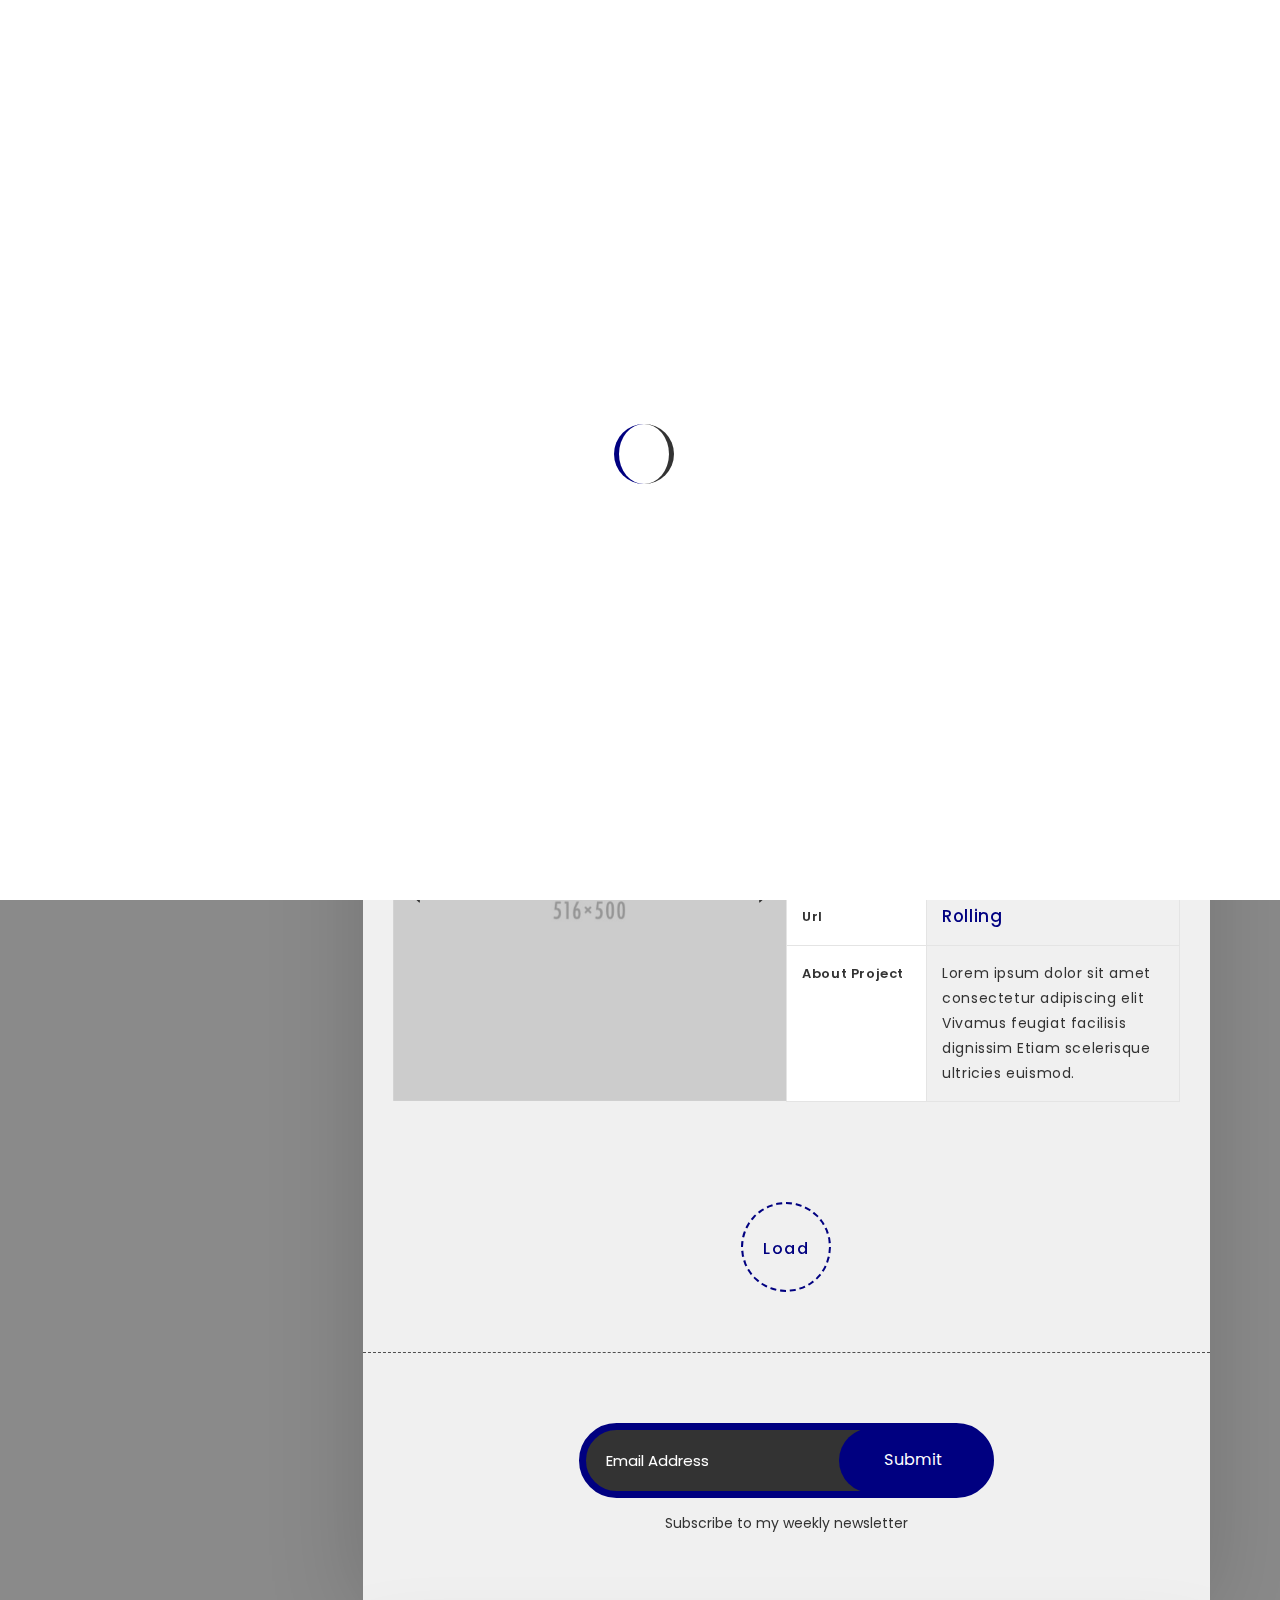
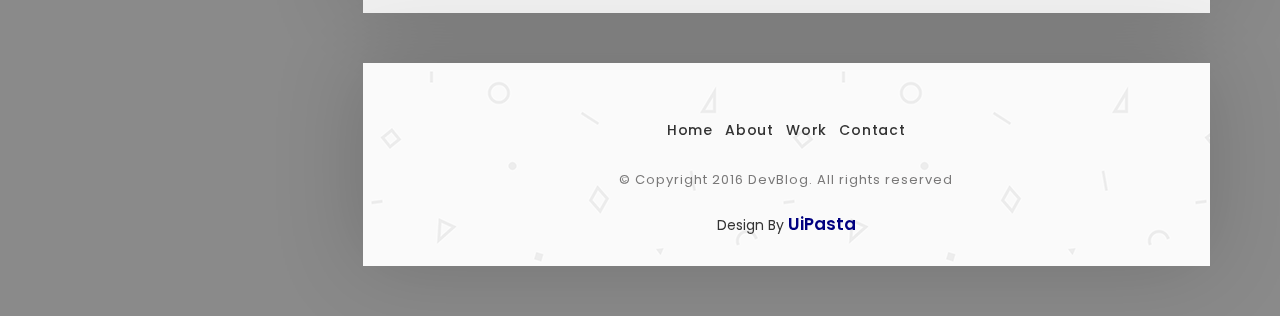
<file: work.html>
﻿<!DOCTYPE html>
<html lang="en">

  <head>
    
    <!-- Meta Tag -->
    <meta charset="UTF-8">
    <meta name="viewport" content="width=device-width, initial-scale=1.0">
    <meta http-equiv="X-UA-Compatible" content="IE=edge">
    
    <!-- SEO -->
    <meta name="description" content="150 words">
    <meta name="author" content="uipasta">
    <meta name="url" content="http://www.yourdomainname.com">
    <meta name="copyright" content="company name">
    <meta name="robots" content="index,follow">
    
    
    <title>DevBlog - Personal Blog Template</title>
    
    <!-- Favicon -->
    <link rel="shortcut icon" href="images/favicon/favicon.ico">
    <link rel="apple-touch-icon" sizes="144x144" type="image/x-icon" href="images/favicon/apple-touch-icon.png">
    
    <!-- All CSS Plugins -->
    <link rel="stylesheet" type="text/css" href="css/plugin.css">
    
    <!-- Main CSS Stylesheet -->
    <link rel="stylesheet" type="text/css" href="css/style.css">
    
    <!-- Google Web Fonts  -->
    <link rel="stylesheet" href="https://fonts.googleapis.com/css?family=Poppins:400,300,500,600,700">
    
    
    <!-- HTML5 shiv and Respond.js support IE8 or Older for HTML5 elements and media queries -->
    <!--[if lt IE 9]>
	   <script src="https://oss.maxcdn.com/html5shiv/3.7.3/html5shiv.min.js"></script>
	   <script src="https://oss.maxcdn.com/respond/1.4.2/respond.min.js"></script>
    <![endif]-->
    

  </head>

 <body>

	
     
	 <!-- Preloader Start -->
     <div class="preloader">
	   <div class="rounder"></div>
      </div>
      <!-- Preloader End -->
      
      
    
    
    <div id="main">
        <div class="container">
            <div class="row">
            	
               
                 
                 <!-- About Me (Left Sidebar) Start -->
                 <div class="col-md-3">
                   <div class="about-fixed">
                    
                     <div class="my-pic">
                        <img src="images/pic/my-pic.png" alt="">
                        <a href="javascript:void(0)" class="collapsed" data-target="#menu" data-toggle="collapse"><i class="icon-menu menu"></i></a>
                         <div id="menu" class="collapse">
                           <ul class="menu-link">
                               <li><a href="about.html">About</a></li>
                               <li><a href="work.html">Work</a></li>
                               <li><a href="contact.html">Contact</a></li>
                            </ul>
                         </div>
                        </div>
                      
                      
                      
                      <div class="my-detail">
                    	
                        <div class="white-spacing">
                            <h1>Alex Parker</h1>
                            <span>Web Developer</span>
                        </div> 
                       
                       <ul class="social-icon">
                         <li><a href="#" target="_blank" class="facebook"><i class="fa fa-facebook"></i></a></li>
                         <li><a href="#" target="_blank" class="twitter"><i class="fa fa-twitter"></i></a></li>
                         <li><a href="#" target="_blank" class="linkedin"><i class="fa fa-linkedin"></i></a></li>
                         <li><a href="#" target="_blank" class="github"><i class="fa fa-github"></i></a></li>
                        </ul>

                    </div>
                  </div>
                </div>
                <!-- About Me (Left Sidebar) End -->
                
                
                
                
                 
                 <!-- Portfolio (Right Sidebar) Start -->
                 <div class="col-md-9">
                    <div class="col-md-12 page-body">
                    	<div class="row">
                    		
                            
                            <div class="sub-title">
                           		<h2>My Portfolio</h2>
                                <a href="contact.html"><i class="icon-envelope"></i></a>
                             </div>
                            
                            
                            <div class="col-md-12 content-page">
                              <div class="col-md-12 blog-post">
                            	
                                
                                <!-- Intro Start -->
                                <div class="post-title margin-bottom-30">
                                    <h1>Let's take a look on <span class="main-color">My Work</span></h1>
                                   </div>
                                   <!-- Intro End -->
                                   
                                   
                                   
                                   
                             <!-- Portfolio Start -->
                             <div>
                          
                               
                               <!-- Portfolio Detail Start -->
                               <div class="row portfolio">
                                 <div class="col-sm-6 custom-pad-1">
                                     <img src="images/portfolio/1.jpg" class="img-responsive" alt="">
                                  </div>
                
                         
                                 <div class="col-sm-6 custom-pad-2">
                                   <div class="table-responsive">
                                    <table class="table table-bordered">
						             <tbody>
							     
                                     <tr>
								      <td><b>Skills</b></td>
								      <td>HTML5 / CSS3 / JAVASCRIPT</td>
							         </tr>
                                  
                                     <tr>
								      <td><b>Duration</b></td>
								      <td>20 Days</td>
							         </tr>
							
                                     <tr>
								      <td><b>Cost</b></td>
								      <td>$5000</td>
							         </tr>
                            
                                     <tr>
								      <td><b>Url</b></td>
								      <td><a href="http://www.uipasta.com" title="uipasta">Rolling</a></td>
							         </tr>
                            
                                     <tr>
								      <td><b>About Project</b></td>
								      <td>Lorem ipsum dolor sit amet consectetur adipiscing elit Vivamus feugiat facilisis dignissim Etiam scelerisque ultricies euismod.</td>
							         </tr>
						          </tbody>
					            </table>

                              </div>
                            </div>
                           </div>
                           <!-- Portfolio Detail End -->
                           
                          
                               
                               <!-- Portfolio Detail Start -->
                               <div class="row portfolio">
                                 <div class="col-sm-6 custom-pad-1">
                                   <div class="image-carousel">
                                     <img src="images/portfolio/2.jpg" class="img-responsive" alt="">
                                     <img src="images/portfolio/3.jpg" class="img-responsive" alt="">
                                    </div>
                                  </div>
                
                         
                                 <div class="col-sm-6 custom-pad-2">
                                   <div class="table-responsive">
                                    <table class="table table-bordered">
						             <tbody>
							     
                                     <tr>
								      <td><b>Skills</b></td>
								      <td>HTML5 / CSS3 / JAVASCRIPT</td>
							         </tr>
                                  
                                     <tr>
								      <td><b>Duration</b></td>
								      <td>20 Days</td>
							         </tr>
							
                                     <tr>
								      <td><b>Cost</b></td>
								      <td>$5000</td>
							         </tr>
                            
                                     <tr>
								      <td><b>Url</b></td>
								      <td><a href="http://www.uipasta.com" title="uipasta">Rolling</a></td>
							         </tr>
                            
                                     <tr>
								      <td><b>About Project</b></td>
								      <td>Lorem ipsum dolor sit amet consectetur adipiscing elit Vivamus feugiat facilisis dignissim Etiam scelerisque ultricies euismod.</td>
							         </tr>
						          </tbody>
					            </table>

                              </div>
                            </div>
                           </div>
                           <!-- Portfolio Detail End -->
                           
                           
                               
                               <!-- Portfolio Detail Start -->
                               <div class="row portfolio">
                                 <div class="col-sm-6 custom-pad-1">
                                     <img src="images/portfolio/4.jpg" class="img-responsive" alt="">
                                  </div>
                
                         
                                 <div class="col-sm-6 custom-pad-2">
                                   <div class="table-responsive">
                                    <table class="table table-bordered">
						             <tbody>
							     
                                     <tr>
								      <td><b>Skills</b></td>
								      <td>HTML5 / CSS3 / JAVASCRIPT</td>
							         </tr>
                                  
                                     <tr>
								      <td><b>Duration</b></td>
								      <td>20 Days</td>
							         </tr>
							
                                     <tr>
								      <td><b>Cost</b></td>
								      <td>$5000</td>
							         </tr>
                            
                                     <tr>
								      <td><b>Url</b></td>
								      <td><a href="http://www.uipasta.com" title="uipasta">Rolling</a></td>
							         </tr>
                            
                                     <tr>
								      <td><b>About Project</b></td>
								      <td>Lorem ipsum dolor sit amet consectetur adipiscing elit Vivamus feugiat facilisis dignissim Etiam scelerisque ultricies euismod.</td>
							         </tr>
						          </tbody>
					            </table>

                              </div>
                            </div>
                           </div>
                           <!-- Portfolio Detail End -->
                           
                           
                           
                               <!-- Portfolio Detail Start -->
                               <div class="row portfolio">
                                 <div class="col-sm-6 custom-pad-1">
                                     <img src="images/portfolio/6.jpg" class="img-responsive" alt="">
                                  </div>
                
                         
                                 <div class="col-sm-6 custom-pad-2">
                                   <div class="table-responsive">
                                    <table class="table table-bordered">
						             <tbody>
							     
                                     <tr>
								      <td><b>Skills</b></td>
								      <td>HTML5 / CSS3 / JAVASCRIPT</td>
							         </tr>
                                  
                                     <tr>
								      <td><b>Duration</b></td>
								      <td>20 Days</td>
							         </tr>
							
                                     <tr>
								      <td><b>Cost</b></td>
								      <td>$5000</td>
							         </tr>
                            
                                     <tr>
								      <td><b>Url</b></td>
								      <td><a href="http://www.uipasta.com" title="uipasta">Rolling</a></td>
							         </tr>
                            
                                     <tr>
								      <td><b>About Project</b></td>
								      <td>Lorem ipsum dolor sit amet consectetur adipiscing elit Vivamus feugiat facilisis dignissim Etiam scelerisque ultricies euismod.</td>
							         </tr>
						          </tbody>
					            </table>

                              </div>
                            </div>
                           </div> 
                           <!-- Portfolio Detail End -->
                          
                         </div>
                         <!-- Portfolio End -->
                                   
                                 
                             </div>  
                                
                               <div class="col-md-12 text-center">
                                 <a href="javascript:void(0)" id="load-more-portfolio" class="load-more-button">Load</a>
                                 <div id="portfolio-end-message"></div>
                                </div>
                                  
                             </div>
                              
                         </div>
                         
                        
                        
                        <!-- Subscribe Form Start -->
                        <div class="col-md-8 col-md-offset-2">
                           <form id="mc-form" method="post" action="http://uipasta.us14.list-manage.com/subscribe/post?u=854825d502cdc101233c08a21&amp;id=86e84d44b7">
								
						  <div class="subscribe-form margin-top-20">
							 <input id="mc-email" type="email" placeholder="Email Address" class="text-input">
							  <button class="submit-btn" type="submit">Submit</button>
								</div>
                                <p>Subscribe to my weekly newsletter</p>
								<label for="mc-email" class="mc-label"></label>
							  </form>
                             
                           </div>
                           <!-- Subscribe Form End -->
                           
                           
                         </div>
                     
                     
                       
                       <!-- Footer Start -->
                       <div class="col-md-12 page-body margin-top-50 footer">
                          <footer>
                          <ul class="menu-link">
                               <li><a href="index.html">Home</a></li>
                               <li><a href="about.html">About</a></li>
                               <li><a href="work.html">Work</a></li>
                               <li><a href="contact.html">Contact</a></li>
                            </ul>
                            
                          <p>© Copyright 2016 DevBlog. All rights reserved</p>
						  
						  
						  <!-- UiPasta Credit Start -->
                          <div class="uipasta-credit">Design By <a href="http://www.uipasta.com" target="_blank">UiPasta</a></div>
                          <!-- UiPasta Credit End -->
						  
                           
                         </footer>
                       </div>
                       <!-- Footer End -->
                     
                     
                  </div>
                  <!-- Portfolio (Right Sidebar) End -->
                
            </div>
         </div>
      </div>
    
      
    
    
    
    <!-- Back to Top Start -->
    <a href="#" class="scroll-to-top"><i class="fa fa-long-arrow-up"></i></a>
    <!-- Back to Top End -->
    
    
    <!-- All Javascript Plugins  -->
    <script type="text/javascript" src="js/jquery.min.js"></script>
    <script type="text/javascript" src="js/plugin.js"></script>
    
    <!-- Main Javascript File  -->
    <script type="text/javascript" src="js/scripts.js"></script>

    
   </body>
 </html>
</file>
<file: betareaders/css/style.css>
/*
 Ulysses Ghost Preview
 */


*, :after, :before {
    box-sizing: inherit;
}

::selection {
    text-shadow: none;
    background: #cbeafb;
}

a, abbr, acronym, address, applet, article, aside, audio, big, blockquote, body, canvas, caption, cite, code, dd, del, details, dfn, div, dl, dt, em, embed, fieldset, figcaption, figure, footer, form, h1, h2, h3, h4, h5, h6, header, hgroup, html, iframe, img, ins, kbd, label, legend, li, mark, menu, nav, object, ol, output, p, pre, q, ruby, s, samp, section, small, span, strike, strong, sub, summary, sup, table, tbody, td, tfoot, th, thead, time, tr, tt, ul, var, video {
    margin: 0;
    padding: 0;
    border: 0;
    font: inherit;
    font-size: 100%;
    vertical-align: baseline;
}

code, kbd, pre, samp {
    font-family: monospace, monospace;
    font-size: 1em;
}

b, strong {
    font-weight: 700;
}

blockquote, dl, ol, p, ul {
    margin: 0 0 1.5em;
}

dfn, em, i {
    font-style: italic;
}

html {
    box-sizing: border-box;
    font-family: georgia, sans-serif;
    -ms-text-size-adjust: 100%;
    -webkit-text-size-adjust: 100%;
    overflow-y: scroll;
    font-size: 62%;
    -webkit-tap-highlight-color: rgba(0, 0, 0, 0);
}

body, html {
    overflow-x: hidden;
}

body {
    color: #313b3f;
    font-family: georgia, serif;
    font-size: 1.6rem;
    line-height: 1.6em;
    font-weight: 400;
    font-style: normal;
    letter-spacing: 0;
    text-rendering: optimizeLegibility;
    -webkit-font-smoothing: antialiased;
    -moz-osx-font-smoothing: grayscale;
    -moz-font-feature-settings: "liga" on;
}

article > header {
    position: relative;
    margin: 0 auto;
    padding: 70px 170px 50px;
    border-top-left-radius: 3px;
    border-top-right-radius: 3px;
}

body {
    padding: 0 0vw;
    margin-top: 16px;
    padding-bottom: 4vw;
}

article {
    margin: 0 auto;
    max-width: 1040px;
    width: 100%;
}

h1 {
    margin: .67em 0;
    font-size: 2em;
}

h1, h2, h3, h4, h5, h6 {
    margin-top: 0;
    line-height: 1.15;
    font-weight: 600;
    text-rendering: optimizeLegibility;
}

h5, h6 {
    margin: 1.5em 0 .5em;
    font-size: 1.4rem;
    font-weight: 500;
}

h1 {
    margin: 0 0 .5em;
    font-size: 2.8rem;
    font-weight: 600;
}

h2 {
    margin: 0 0 .5em;
    font-size: 1.8rem;
    font-weight: 600;
}

h3 {
    margin: 0 0em 1.5em 0em;
    font-size: 1.3rem;
    font-weight: 600;
}

blockquote {
    margin: 1.5em 0;
    padding: 0 1.6em;
    border-left: .5em solid #e5eff5;
}

hr {
    position: relative;
    display: block;
    width: 15%;
    margin-left:  auto;
    margin-right: auto;
    margin-bottom: 2.5em;
    padding: 0;
    height: 1px;
    border: 0;
    border-top: 1px solid #e3e9ed;
}

a {
    color: #26a8ed;
    text-decoration: none;
}

ol, ul {
    padding-left: 1.3em;
    padding-right: 1.5em;
}

ol {
    list-style: decimal;
}

ol, ul {
    max-width: 100%;
}

li {
    margin: .5em 0;
    padding-left: .3em;
    line-height: 1.6em;
}

code[class*=language], pre {
    color: #000;
    background: 0 0;
    font-family: Consolas, Monaco, 'Andale Mono', 'Ubuntu Mono', monospace;
    text-align: left;
    white-space: pre;
    word-spacing: normal;
    word-break: normal;
    word-wrap: normal;
    line-height: 1.5;
    -moz-tab-size: 4;
    -o-tab-size: 4;
    tab-size: 4;
    -webkit-hyphens: none;
    -moz-hyphens: none;
    -ms-hyphens: none;
    hyphens: none;
}

code[class*=language] {
    max-height: inherit;
    height: inherit;
    padding: 0 1em;
    display: block;
    overflow: auto;
}

pre > code[class*=language] {
    color: #000;
    position: relative;
    border-left: 10px solid #358ccb;
    box-shadow: -1px 0 0 0 #358ccb, 0 0 0 1px #dfdfdf;
    background-color: #fdfdfd;
    background-image: linear-gradient(transparent 50%, rgba(69, 142, 209, .04) 50%);
    background-size: 3em 3em;
    background-origin: content-box;
}


.post-full-title {
    margin: 0;
    color: #090a0b;
}

.post-full-custom-excerpt {
    margin: 20px 0 0;
    color: #738a94;
    font-family: Georgia, serif;
    font-size: 2.3rem;
    line-height: 1.4em;
    font-weight: 300;
}

.post-full-byline {
    margin-top: 35px;
    font-size: 13px;
    font-weight: normal;
    font-family: -apple-system, system-ui, "Segoe UI", Roboto, Oxygen, Ubuntu, Cantarell, "Open Sans", "Helvetica Neue", sans-serif;
    content: '';
    background-image: url("data:image/svg+xml,%3Csvg width='100%25' height='100%25' viewBox='0 0 24 24' version='1.1' xmlns='http://www.w3.org/2000/svg' xmlns:xlink='http://www.w3.org/1999/xlink' xml:space='preserve' xmlns:serif='http://www.serif.com/' style='fill-rule:evenodd;clip-rule:evenodd;stroke-linejoin:round;stroke-miterlimit:2;'%3E%3Cg transform='matrix(1,0,0,1,-0.0380785,-0.0411796)'%3E%3Ccircle cx='12.038' cy='12.041' r='11.983' style='fill:rgb(235,235,235);'/%3E%3C/g%3E%3Cg%3E%3Cpath d='M3.513,18.998C4.749,15.504 8.082,13 12,13C15.918,13 19.251,15.504 20.487,18.998C18.47,21.442 15.417,23 12,23C8.583,23 5.53,21.442 3.513,18.998ZM12,12C14.21,12 16,9.21 16,7C16,4.79 14.21,3 12,3C9.79,3 8,4.79 8,7C8,9.21 9.79,12 12,12Z' style='fill:white;'/%3E%3C/g%3E%3C/svg%3E%0A");
    background-repeat: no-repeat;
    background-position-x: 2px;
    background-position-y: 17px;
    background-size: 36px;
    padding-left: 48px;
    height: calc(36px + 19px);
    display: block;
    padding-top: 19px;
    border-top: 1px solid #e3e9ed;
    font-weight: 500;
}

.post-full-image {
    display: flex;
    flex-direction: column;
    align-items: center;
    overflow: hidden;
    margin: 25px 0 50px;
    background: #e3e9ed;
    border-radius: 3px;
}

.post-full-image img {
    max-width: 1040px;
    width: 100%;
    height: auto;
}

.post-full-content {
    position: relative;
    margin: 0 auto;
    padding: 0 170px 6vw;
    min-height: 230px;
    font-family: Georgia, serif;
    font-size: 2rem;
    line-height: 1.6em;
    background: #fff;
}

.post-content {
    display: flex;
    flex-direction: column;
    align-items: center;
}

.post-full-content blockquote, .post-full-content dl, .post-full-content h1, .post-full-content h2, .post-full-content h3, .post-full-content h4, .post-full-content h5, .post-full-content h6, .post-full-content ol, .post-full-content p, .post-full-content pre, .post-full-content ul {
    margin: 0 0 1.5em;
    min-width: 100%;
}

.post-full-content h1, .post-full-content h2, .post-full-content h3, .post-full-content h4, .post-full-content h5, .post-full-content h6 {
    color: #090a0b;
    font-family: -apple-system, BlinkMacSystemFont, Segoe UI, Roboto, Oxygen, Ubuntu, Cantarell, Open Sans, Helvetica Neue, sans-serif;
}

.post-full-content h1 {
    margin: .5em 0 .4em;
    font-size: 4.2rem;
    line-height: 1.25em;
    font-weight: 600;
}

.post-full-content h2 {
    margin: .5em 0 .4em;
    font-size: 3.2rem;
    line-height: 1.25em;
    font-weight: 600;
}

.post-full-content h3 {
    margin: .5em 0 .2em;
    font-size: 2.5rem;
    line-height: 1.3em;
    font-weight: 600;
}

.post-full-content p + h2 {
    margin-top: .8em;
}

.post-full-content h2 + h3 {
    margin-top: .7em;
}

.post-full-content h3 + h4 {
    margin-top: 0;
}

.post-full-content h4 {
    margin: .5em 0 .2em;
    font-size: 2.5rem;
    font-weight: 600;
}

.post-full-content h5 {
    display: block;
    margin: .5em 0;
    padding: .4em 1em .9em;
    border: 0;
    color: #3eb0ef;
    font-family: Georgia, serif;
    font-size: 3.2rem;
    line-height: 1.35em;
    text-align: center;
}

.post-full-content h6 {
    margin: .5em 0 .2em;
    font-size: 2rem;
    font-weight: 700;
}

.post-full-content blockquote {
    margin: 0 0 1.5em;
    padding: 0 1.5em;
    border-left: 3px solid #3eb0ef;
}

.post-full-content pre {
    overflow-x: auto;
    margin: 1.5em 0 3em;
    max-width: 100%;
    border: 1px solid #000;
    color: #e5eff5;
    font-size: 1.4rem;
    line-height: 1.5em;
    background: #0e0f11;
    border-radius: 5px;

    position: relative;
    margin: .5em 0;
    overflow: visible;
    padding: 0;
    margin-bottom: 1em;
}

.post-full-content pre code {
    padding: 0;
    font-size: inherit;
    line-height: inherit;
}

.post-full-content code {
    padding: 0 5px 2px;
    font-size: .8em;
    line-height: 1em;
    font-weight: 400 !important;
    background: #e5eff5;
    border-radius: 3px;
}

.post-full-content hr {
    margin: 2em 0;
}

.post-full-content hr + p {
    margin-top: 1.2em;
}

.post-full-content a {
    color: #15171a;
    word-break: break-word;
    box-shadow: inset 0 -1px 0 #15171a;
    transition: all .2s ease-in-out;
}

.post-full-content li {
    word-break: break-word;
}

.post-full-content li:first-child {
    margin-top: 0;
}

.post-full-content figure {
    margin: .8em 0 2.3em;
}

.post-full-content figcaption {
    margin: 1em 0 0;
    color: #5d7179;
    font-family: -apple-system, BlinkMacSystemFont, Segoe UI, Roboto, Oxygen, Ubuntu, Cantarell, Open Sans, Helvetica Neue, sans-serif;
    font-size: 75%;
    line-height: 1.5em;
    text-align: center;
}

.post-full-content figure img {
    margin: 0;
}

.post-full-content img, .post-full-content video {
    display: block;
    margin: 1.5em auto;
    max-width: 1040px;
    height: auto;
}

.post-full-content img[src=""] {
    display: none !important;
}

.post-full-content img[src=""] + figcaption {
    display: none !important;
}

.post-full-content em, .post-full-content strong {
    color: #090a0b;
}

@media (min-width: 1180px) {
    .post-full-content h5 {
        max-width: 1060px;
        width: 100vw;
    }
}

@media (max-width: 1170px) {
    article header {
        padding: 60px 11vw 50px;
    }

    .post-full-content {
        padding: 0 11vw;
    }

    .post-full-image {
        margin: 25px -6vw 50px;
        border-radius: 0;
    }

    .post-full-image img {
        max-width: 1170px;
    }
}

@media (max-width: 1040px) {
    .post-full-content img, .post-full-content video {
        width: 100%;
    }
}

@media (max-width: 800px) {
    article header {
        padding-right: 5vw;
        padding-left: 5vw;
    }

    .post-full-content {
        padding: 0 5vw;
        font-size: 1.8rem;
    }

    .post-full-content h1 {
        font-size: 3.2rem;
        line-height: 1.25em;
    }

    .post-full-content h2 {
        margin-bottom: .3em;
        font-size: 2.8rem;
        line-height: 1.25em;
    }

    .post-full-content h3 {
        margin-bottom: .3em;
        font-size: 2.4rem;
        line-height: 1.3em;
    }

    .post-full-content h4 {
        margin-bottom: .3em;
        font-size: 2.4rem;
        line-height: 1.3em;
    }

    .post-full-content h5 {
        margin-bottom: 1em;
        margin-left: 1.3em;
        padding: 0 0 .5em;
        font-size: 2.4rem;
        text-align: initial;
    }

    .post-full-content h6 {
        font-size: 1.8rem;
        line-height: 1.4em;
    }

    .post-full-content figure {
        margin: .2em 0 1.3em;
    }
}

@media (max-width: 700px) {
    .post-full-image {
        margin: 25px -5vw;
    }
}

@media (max-width: 500px) {
    .footnotes, .post-full-comments, .post-full-content dl, .post-full-content ol, .post-full-content p, .post-full-content pre, .post-full-content ul {
        margin-bottom: 1.28em;
    }

    article header {
        padding: 20px 0 35px;
    }

    .post-full-title {
        margin-top: .2em;
        font-size: 3.3rem;
    }

    .post-full-byline {
        background-position-y: 16px;
        background-position-x: 2px;
        background-size: 28px;
        padding-left: 40px;
        height: calc(34px + 15px);
        font-size: 1.2rem;
    }

    .post-full-image {
        margin-top: 5px;
        margin-bottom: 5vw;
    }

    .post-full-content {
        padding: 0;
    }

    .post-full-content blockquote {
        padding: 0 1.3em;
    }

    .post-full-content figcaption {
        margin-bottom: .4em;
    }
}

@media (prefers-color-scheme: dark) {
    body {
        color: hsla(0, 0%, 100%, .75);
        background: #191b1f;
    }

    img {
        opacity: .9;
    }

    hr {
        border-top-color: #2b2f36;
    }

    .post-full-title {
        color: hsla(0, 0%, 100%, .9);
    }

    .post-full-custom-excerpt {
        color: #92a3ab;
    }

    .post-full-byline {
        border-top-color: #3b404a;
        color: hsla(0, 0%, 100%, .75);
        background-image: url("data:image/svg+xml,%3Csvg viewBox='0 0 24 24' xmlns='http://www.w3.org/2000/svg'%3E%3Cg fill='none' fill-rule='evenodd'%3E%3Cpath d='M3.513 18.998C4.749 15.504 8.082 13 12 13s7.251 2.504 8.487 5.998C18.47 21.442 15.417 23 12 23s-6.47-1.558-8.487-4.002zM12 12c2.21 0 4-2.79 4-5s-1.79-4-4-4-4 1.79-4 4 1.79 5 4 5z' fill='%23FFF'%3E%3C/path%3E%3C/g%3E%3C/svg%3E");
    }

    .post-full-image {
        background-color: #2b2f36;
    }

    .post-full-content {
        background: #191b1f;
    }

    .post-full-content h1, .post-full-content h2, .post-full-content h3, .post-full-content h4, .post-full-content h6 {
        color: hsla(0, 0%, 100%, .9);
    }

    .post-full-content a {
        color: #fff;
        box-shadow: inset 0 -1px 0 #fff;
    }

    .post-full-content figcaption {
        color: hsla(0, 0%, 100%, .6);
    }

    .post-full-content code {
        color: #fff;
        background: #000;
    }

    .post-full-content em, .post-full-content strong {
        color: #fff;
    }

}
</file>
<file: css/style.css>
/*
   
    Template Name : DevBlog - Personal Blog Template
    Author : UiPasta Team
    Website : http://www.uipasta.com/
    Support : http://www.uipasta.com/support/
	
	
*/



/*
   
   Table Of Content
   
   1. Global Style
   2. Preloader
   3. Menu
   4. About Me (Left Sidebar)
   5. About Me Page
   6. My Portfolio
   7. Owl Carousel Navigation
   8. Contact Me
   9. Testimonials
  10. Blog Post & Single Blog Page
  11. Video Tutorials
  12. Blockquote
  13. List
  14. Image Popup
  15. End Box (Popup When Scroll Down)
  16. About Author Box
  17. You May Also Like
  18. Comment
  19. Load More Button
  20. Subscribe Form
  21. Footer
  22. Socials Icons
  23. Syntax Highlighter
  24. Scroll To Top
  25. Responsive
  26. Useful Classes ( Such as : Margin, Padding, colors  "This classes will be helpful for you during designing/development time.")
  27. UiPasta Credit
 

*/



/* Global Style */


body {
    font-family: "Poppins", sans-serif;
    /*background: #fafafa !important;*/
    background: #8a8a8a !important;
}
	
html {
    position: relative;
    min-height: 100%;
}

::selection {
    background-color: #000080;
    color: #ffffff;
}

::-moz-selection {
    background-color: #000080;
    color: #ffffff;
}

a {
    text-decoration: none !important;
    color: #000080;
    font-weight: 450;
    font-size: 1.2em;
}

a:hover,
a:focus,
a:active {
    text-decoration: none;
    outline: none;
    color: #333333;
}

b {
    font-weight: 600;
    color: #333333;
}

p {
    font-size: 14px;
    font-family: "Poppins", sans-serif;
}

button {
    background-color: transparent;
}

*:focus {
    outline: 0;
}

#main {
    margin: 50px 0;
}

.main-color {
    color: #000080;
}

.page-body {
    background: #f0f0f0;
    box-shadow: -2px -1px 88px 0px rgba(0,0,0,0.17);
}

.sub-title {
    padding: 30px;
}

.sub-title h2 {
    display: inline-block;
    font-size: 25px;
    letter-spacing: 0.5px;
    font-weight: 600;

}

.sub-title i {
    float: right;
    font-size: 35px;
    margin-top: 15px;
}

.content-page {
    padding-top: 30px;
    padding-bottom: 60px;
    /*border-top: 1px dashed #dedede;*/
    border-top: 1px dashed #505050;
    /*border-bottom: 1px dashed #dedede;*/
    border-bottom: 1px dashed #505050;
}

.grabbing {
    cursor: url(../images/owl-carousel/grabbing.png) 8 8, move;
}

.button {
    border: none;
    font-family: inherit;
    font-size: 16px;
    color: inherit;
    background: none;
    cursor: pointer;
    padding: 10px 60px;
    padding-left: 0px;
    display: inline-block;
    margin: 8px 30px;
    margin-left: 5px;
    letter-spacing: 1px;
    font-weight: 600;
    outline: none;
    position: relative;
   -webkit-transition: all 0.3s;
   -moz-transition: all 0.3s;
    transition: all 0.3s;
}

.button:after {
    content: '';
    position: absolute;
    z-index: -1;
   -webkit-transition: all 0.3s;
   -moz-transition: all 0.3s;
    transition: all 0.3s;
}


.button:before {
    font-family: 'FontAwesome';
    speak: none;
    font-style: normal;
    font-weight: normal;
    font-variant: normal;
    text-transform: none;
    line-height: 1;
    position: relative;
   -webkit-font-smoothing: antialiased;
}

.button-style {
    color: #000080;
    overflow: hidden;
}

.button-style:before {
    position: absolute;
    font-size: 27px;
    line-height: 38px;
    color: #000080;
   -webkit-transition: all 0.3s;
   -moz-transition: all 0.3s;
    transition: all 0.3s;
}

.button-style:active:before {
    color: #000080;
}

.button-anim:before {
    left: 60%;
    opacity: 0;
    top: 0;
}

.button-anim:hover:before {
    left: 75%;
    opacity: 1;
}


/* Preloader */

.preloader {
    background: #ffffff;
    bottom: 0;
    left: 0;
    position: fixed;
    right: 0;
    top: 0;
    z-index: 99999;
}

.rounder {
    width: 60px;
    height: 60px;
    position: absolute;
    top: 50%;
    left: 50%;
    margin: -26px 0 0 -26px;
    font-size: 10px;
    border-right: 5px solid #333333;
    border-left: 5px solid #000080;
    border-radius: 50%;
    -webkit-animation: spinner 700ms infinite linear;
    animation: spinner 700ms infinite linear;
    z-index: 10000;
}

@-webkit-keyframes spinner {
    0% {
        -webkit-transform: rotate(0deg);
        transform: rotate(0deg);
    }
    100% {
        -webkit-transform: rotate(360deg);
        transform: rotate(360deg);
    }
}

@keyframes spinner {
    0% {
        -webkit-transform: rotate(0deg);
        transform: rotate(0deg);
    }
    100% {
        -webkit-transform: rotate(360deg);
        transform: rotate(360deg);
    }
}



/* Menu */

.menu {
    position: absolute;
    right: 0px;
    top: 0px;
    font-size: 20px;
    color: #fff;
    background: #000080;
    padding: 12px;
}

.menu-link {
    list-style: none;
    padding: 25px;
    margin: 0;
    text-align: center;
}

.menu-link:before,
.menu-link:after {
    content: " ";
    display: table;
}

.menu-link:after {
    clear: both;
}

.menu-link li {
    display: inline-block;
    margin: 2px 4px;
}

.menu-link li a {
    display: block;
    color: #333333;
    text-align: center;
    font-size: 13px;
    transition: all 0.3s ease-in-out;
}

.menu-link li a:hover {
    color: #000080;
}



/* About Me (Left Sidebar) */	

.about-fixed {
    position: fixed;
    width: 20.8%;
}

.my-pic {
    width: 100%;
    box-shadow: -2px -1px 88px 0px rgba(0,0,0,0.17);
}

.my-pic img {
    width: 100%;
}

.my-detail {
    text-align: center;
    margin-bottom: 30px;
    background: #ffffff;
    box-shadow: -2px -1px 88px 0px rgba(0,0,0,0.17);
}

.my-detail .white-spacing {
    padding: 23px 0;
    border-bottom: 1px dashed #cccccc;
}

.my-detail h1 {
    font-size: 20px;
    font-weight: 700;
}

.my-detail span {
    color: #c1c1c1;
    font-weight: 400;
    line-height: 30px;
    font-size: 16px;
}



/* About Me Page */

.knowledge {
    list-style: none;
    padding: 2px;
    margin: 0;
    padding-left: 0px;
}

.knowledge:before,
.knowledge:after {
    content: " ";
    display: table;
}

.knowledge:after {
    clear: both;
}

.knowledge li {
    display: inline-block;
    color: #ffffff;
    margin: 4px 4px;
    padding: 10px 20px;
    font-size: 12px;
    letter-spacing: 0.6px;
    margin-left: 0px;
    border-radius: 4px;
    cursor: default;
}



/* My Portfolio */

div.portfolio {
    display: none;
    margin-bottom: 50px;
}

.portfolio img {
    width: 100%;
}

.custom-pad-1 {
    padding-right: 0px;
}

.custom-pad-2 {
    padding-left: 0px;
}

.table {
    margin-bottom: 0px;
}

.table > tbody > tr > td {
    padding: 15px;
    line-height: 25px;
    letter-spacing: 0.6px;
    border: 1px solid #e4e4e4;
}

.table tr > td {
    padding: 11px 13px;
}

tr:nth-child(1) > td {
    border-top:0px;
}

tr > td:nth-child(1){
    background-color: #ffffff;
    font-weight: 500;
    font-size: 13px;
    color: #888888;
    width: 140px;
}

tr > td:nth-child(2) {
    font-weight: 400;
}



/* Owl Carousel Navigation */

.owl-navi {
    color: #333333;
}

.owl-theme .owl-controls .owl-buttons div {
    display: inline-block;
    zoom: 1;
    margin: 5px;
    margin-top: -32px;
    padding: 7px 13px;
    background-color: transparent;
    opacity: 1;
}

.owl-theme .owl-controls {
    margin-top: 0px;
}

.owl-prev, .owl-next {
    position: absolute;
    top: 50%;
    padding: 5px;
    margin: 0;
    z-index: 100;
    cursor: pointer;
}

.owl-prev {
    left: 2px;
}

.owl-next {
    right: 2px;
}



/* Contact Me */

.contact-us-detail {
    margin-top: 10px;
}

.contact-us-detail i {
    font-size: 30px;
    line-height: 50px;
}

.contact-us-detail a {
    color: #333333;
}

.contact-us-detail a:hover {
    color: #333333;
}

.form-group {
    margin-bottom: 25px;
}

.form-control {
	border: 2px solid transparent;
	height: 50px;
	border-radius: 2px; -webkit-border-radius: 2px; -moz-border-radius: 2px; -ms-border-radius: 2px; -o-border-radius: 2px;
	-webkit-box-shadow: 0 1px 4px 0 rgba(0, 0, 0, 0.14);
	   -moz-box-shadow: 0 1px 4px 0 rgba(0, 0, 0, 0.14);
	    -ms-box-shadow: 0 1px 4px 0 rgba(0, 0, 0, 0.14);
		 -o-box-shadow: 0 1px 4px 0 rgba(0, 0, 0, 0.14);
			box-shadow: 0 1px 4px 0 rgba(0, 0, 0, 0.14);
	-webkit-transition:all 150ms ease-in-out 0s;
	   -moz-transition:all 150ms ease-in-out 0s;
	    -ms-transition:all 150ms ease-in-out 0s;
	     -o-transition:all 150ms ease-in-out 0s;
		    transition:all 150ms ease-in-out 0s;
}
.form-control:focus {
	border-color: #171717;
	-webkit-box-shadow: none;
	   -moz-box-shadow: none;
	    -ms-box-shadow: none;
		 -o-box-shadow: none;
			box-shadow: none;
}

.form-control:focus {
    border-color: #000080;
    border-width: 2px;
}



/* Testimonials */

.testimonial-content {
    background: #333333;
    padding: 20px 30px;
    position: relative;
    margin-top: 40px;
}

.testimonial-content:after {
    content: "";
    bottom: -15px;
    left: 60px;
    position: absolute;
    width: 0;
    height: 0;
    border-top: 15px solid #333333;
    border-left: 10px solid transparent;
    border-right: 10px solid transparent;
}

.testimonial-content p {
    color: #ffffff !important;
    font-size: 13px !important;
}

.testimonial-client img {
    border: 1px dashed #333333;
    border-radius: 50%;
    width: 90px;
}

.client-thumb, .client-text {
    display: inline-block;
    vertical-align: middle;
}

.client-thumb {
    margin-right: 15px;
}

.testimonial-client-info {
    padding-left: 30px;
    margin-top: 30px;
}

.client-name {
    font-size: 16px;
    font-weight: 600;
    margin-bottom: 3px;
}



/* Blog Post & Single Blog Page */

div.blog-post {
    display: none;
    margin-bottom: 50px;
}

.blog-post .post-image img {
    width: 100%;
}

.blog-post .post-image p {
    text-align: center;
    font-size: 14px;
    margin-top: 10px;
}

.blog-post .post-image a {
    font-weight: 600;
}

.blog-post .post-title h1 {
    color: #333333;
    font-size: 20px;
    line-height: 35px;
    font-weight: 450;
    margin-top: 24px;
    margin-bottom: 10px;
}

.blog-post .post-title h2 {
    font-size: 25px;
    line-height: 5px;
    font-weight: 600;
    letter-spacing: 0.5px;
}

.blog-post .post-info {
    font-size: 14px;
    line-height: 30px;
    font-weight: 500;
    padding: 10px 0;
    color: #8c8c8c;
}

.blog-post p {
    font-size: 16px;
    line-height: 25px;
    color: #696868;
    font-weight: 300;
    letter-spacing: 0.8px;
    font-family: "Poppins", sans-serif;
}



/* Video Tutorial */

.video-box {
    background: #333333;
    width: 70%;
    margin: 0 auto;
    height: 100%;
    box-shadow: 0px 7px 13px 0px rgba(2, 2, 2, 0.56);
}

.video-tutorial {
    position: relative;
}

.video-tutorial .video-popup:after {
    content: '\e071';
    font-family: 'simple-line-icons';
    display: block;
    color: #000080;
    font-size: 65px;
    font-weight: 600;
    z-index: 1;
    position: absolute;
    top: 50%;
    left: 50%;
    -webkit-transform: translate(-50%, -50%);
    -moz-transform: translate(-50%, -50%);
    transform: translate(-50%, -50%);
    opacity: .9;
    -webkit-transition: all 0.3s ease-in-out;
    -moz-transition: all 0.3s ease-in-out;
    transition: all 0.3s ease-in-out;
}

.video-tutorial:hover .video-popup:after {
    font-size: 85px;
    opacity: .8;
}

.video-tutorial img {
    width: 100%;
    height: 100%;
    object-fit: cover;
    opacity: .5;
    user-drag: none;
   -webkit-user-drag: none;
   -webkit-user-select: none;
   -moz-user-select: none;
}

.video-box p {
    text-align: center;
    font-size: 14px;
    color: #ffffff;
    margin-top: 10px;
    padding: 0px 15px;
}



/* Blockquote */

.post-quote {
    background: #000080;
    color: #f6f8f8;
    width: 70%;
    border-radius: 50px;
    margin: 0 auto;
    text-align: center;
}

.post-quote blockquote {
    margin: 0;
    padding: 40px;
    font-style: italic;
    font-size: 15px;
    line-height: 30px;
    border: 0;
}

.post-quote blockquote:after {
    content: '\f10e';
    font-family: 'fontawesome';
    display: inline-block;
    float: right;
    color: #333333;
    font-size: 35px;
    position: relative;
    right: 0px;
    top: -15px;
    font-style: normal;
    opacity: .2;
}

blockquote {
    font-style: italic;
    border-left: 5px solid #000080;
}



/* List */

.list ul {
    margin-top: 15px;
}

.list li {
    font-size: 18px;
    color: #333333;
    font-weight: 400;
    margin-bottom: 10px;
}

.list-style li {
    list-style-type: decimal;
}

.list-style-2 li {
    list-style-type: circle;
}



/* Image Popup */

.image-popup {
    cursor: cell;
}



/* End Box (Popup When Scroll Down) */

.endpage-box {
    position: fixed;
    bottom: 10px;
    right: 0px;
    left: 61px;
    background: #ffffff;
    width: 263px;
    padding: 25px;
    box-shadow: -2px -1px 88px 0px rgba(0,0,0,0.17);
   -webkit-box-shadow: -2px -1px 88px 0px rgba(0,0,0,0.17);
    
}

.endpage-box h4 {
    color: #333333;
    font-weight: 600;
}

.endpage-box a {
    color: #333333;
}

.endpage-box a:hover {
    color: #000080;
}

#endpage-box {
    display: none !important;
}



/* About Author Box */

.about-author {
    background: #fafafa;
    width: 100%;
    padding: 35px 25px;
    box-shadow: 0px 1px 2px 0px rgba(78, 78, 78, 0.45);
}

.about-author .picture {
    float: left;
    height: 75px;
    width: 75px;
    overflow: hidden;
    border-radius: 100%;
    background-color: #333333;
}

.about-author .c-padding {
    padding: 0px 0px 0px 100px;
}

.about-author h3 {
    font-size: 20px;
    line-height: 30px;
    margin: 0px 0px 10px 0px;
}



/* You May Also Like */

.you-may-also-like {
}

.you-may-also-like h3 {
    font-size: 25px;
    line-height: 35px;
    font-weight: 600;
    color: #000080;
    margin-bottom: 25px;
    letter-spacing: 0.5px;
}

.you-may-also-like p {
    font-size: 18px;
    line-height: 28px;
    padding: 20px;
    border-radius: 4px;
    border: 1px dashed #000080;
    font-weight: 400;
}
	



/* Comment */

.comment {
}

.comment h3 {
    font-size: 25px;
    line-height: 35px;
    font-weight: 600;
    color: #000080;
    margin-bottom: 35px;
    letter-spacing: 0.5px;
}



/* Load More Button */

.load-more-button {
    width: 90px;
    height: 90px;
    border-radius: 50%;
    border: 2px dashed #000080;
    line-height: 90px;
    display: block;
    font-size: 16px;
    letter-spacing: 1.5px;
    margin: 0 auto;
    font-weight: 500;
    transition: all 0.3s ease-in-out;
}

.load-more-button:hover {
    background-color: #000080;
    color: #ffffff;
    box-shadow: 0px 7px 9px #696969;
}

.end {
    width: 90px;
    height: 90px;
    border-radius: 50%;
    border: 2px dashed #000080;
    line-height: 90px;
    display: block;
    font-size: 16px;
    letter-spacing: 1.5px;
    margin: 0 auto;
    font-weight: 500;
}



/* Subscribe Form */

#mc-form {
	text-align: center;
	padding: 50px;
}

.mc-label {
	font-weight: 400;
}

.subscribe-form {
	margin-bottom: 15px;
	position: relative;
}

.subscribe-form .text-input {
	padding: 20px;
	border-radius: 50px;
	border: solid 7px #000080;
	background: #333333;
	color: #ffffff;
	width: 100%;
	font-size: 15px;
	outline: none;
}

.subscribe-form .text-input::-webkit-input-placeholder {
	color: #ffffff;
	opacity: 1;
}

.subscribe-form .text-input:-moz-placeholder {
	color: #ffffff;
	opacity: 1;
}

.subscribe-form .text-input::-moz-placeholder {
	color: #ffffff;
	opacity: 1;
}

.subscribe-form .text-input:-ms-input-placeholder {
	color: #ffffff;
	opacity: 1;
}

.subscribe-form .text-input:focus::-webkit-input-placeholder {
	opacity: .5;
}

.subscribe-form .text-input:focus:-moz-input-placeholder {
	opacity: .5;
}

.subscribe-form .text-input:focus::-moz-input-placeholder {
	opacity: .5;
}

.subscribe-form .text-input:focus:-ms-input-placeholder {
	opacity: .5;
}

.subscribe-form .submit-btn {
	position: absolute;
	font-size: 16px;
	letter-spacing: 0.7px;
	color: #FFF;
	background: #000080;
	border: none;
	top: 5px;
	right: 5px;
	bottom: 5px;
	border-radius: 50px;
	width: 150px;
	text-align: center;
	outline: none;
}

.subscribe-form .submit-btn:active {
	opacity: .8;
}



/* Footer */

.footer {
    background: url(../images/bg/pattern-bg.png);
    background-repeat: repeat;
    text-align: center;
    padding: 30px 0;
    margin-top: 10px;
}

.footer p {
    color: #797878;
    font-size: 13px;
    line-height: 25px;
    padding: 0px 15px;
    letter-spacing: 1px;
}

.footer li a {
    font-size: 14px;
    font-weight: 500;
    letter-spacing: 0.8px;
}



/* Social Icons */

.social-icon {
  list-style: none;
  padding: 20px;
  margin: 0;
  text-align: center;
}

.social-icon:before,
.social-icon:after {
  content: " ";
  display: table;
}

.social-icon:after {
  clear: both;
}

.social-icon li {
  display: inline-block;
  margin: 2px 4px;
}

.social-icon li a {
  display: block;
  width: 40px;
  height: 40px;
  line-height: 42px;
  color: #fff;
  text-align: center;
  border: 0 none;
  border-radius: 50%;
  font-size: 17px;
  box-shadow: 0px 1px 2px 0px rgba(90, 91, 95, 0.15);
  transition: all 0.3s ease-in-out;
}

.social-icon li a:hover {
   box-shadow: 0px 8px 15px 0px rgba(90, 91, 95, 0.33);
}

.facebook {
   background-color: #3b5998;
}

.twitter {
   background-color: #1da1f2;
}

.google-plus {
   background-color: #dd4b39;
}

.instagram {
   background-color: #464545;
}

.linkedin {
   background-color: #0077b5;
}

.pinterest {
   background-color: #bd081c;
}

.youtube {
   background-color: #cd201f;
}

.vimeo {
   background-color: #1ab7ea;
}

.dribbble {
   background-color: #ea4c89;
}

.behance {
   background-color: #1769ff;
}

.flickr {
   background-color: #ff0084;
}

.tumblr {
   background-color: #35465c;
}

.foursquare {
   background-color: #f94877;
}

.github {
   background-color: #333333;
}

.skype {
   background-color: #00aff0;
}



/* Syntax Highlighter */

.syntaxhighlighter {
    overflow: hidden;
}

.syntaxhighlighter .toolbar .item.printSource {
    display: none !important;
}



/* Scroll To Top */

.scroll-to-top {
    display: none;
    font-size: 40px;
    color: #000080;
    position: fixed;
    right: 20px;
    bottom: 50px;
    z-index: 999;
    transition: all 0.3s ease-in-out;
}

.scroll-to-top:hover,
.scroll-to-top:focus {
    color: #333333;
}



/* Responsive */

@media only screen and (max-width: 1199px) {
    .endpage-box {
       display: none !important;
    }
}


@media only screen and (min-width: 992px) and (max-width: 1199px) {
	
    #menu .menu-link li {
       margin: 2px 3px;
    }
	
    .my-detail h1 {
       font-size: 18px;
       font-weight: 600;
    }
	
    .my-detail span {
       font-size: 15px;
       line-height: 29px;
    }
	
    .social-icon li a {
       width: 30px;
       height: 30px;
       line-height: 33px;
       font-size: 13px;
    }
	
    .social-icon li {
       margin: 2px 2px;
    }
	
    .post-quote {
       width: 90%;
    }
	
    .subscribe-form .text-input {
       font-size: 14px;
    }
	
    .subscribe-form .submit-btn {
       font-size: 14px;
       width: 100px;
    }
}


@media only screen and (max-width: 991px) {
	
    .about-fixed {
       position: inherit;
       width: auto;
    }
	
    .post-quote {
       width: 90%;
    }
}



@media only screen and (max-width: 767px) {
     
    .video-tutorial {
       width: 100%;
    }
	
    .custom-pad-1 {
       padding-right: 15px;
    }

    .custom-pad-2 {
       padding-left: 15px;
    }
}


@media only screen and (max-width: 570px) {
	
    .subscribe-form .text-input {
       font-size: 12px;
    }
	
    .subscribe-form .submit-btn {
       font-size: 13px;
       width: 90px;
    }
}


@media only screen and (max-width:479px) {
	
    #main {
       margin: 15px 0;
     }
	
    .sub-title {
       border-bottom: 1px dashed #cccccc;
       padding: 30px;
       display: inline-block;
       text-align: left;
       width: 100%;
     }
}


@media only screen and (max-width:435px) {
	
    b {
       font-weight: 500;
    }
	
    .my-detail h1 {
       font-size: 18px;
       font-weight: 600;
    }
	
    .my-detail span {
       font-size: 15px;
       line-height: 29px;
    }
	
    .blog-post .post-title h1 {
       font-size: 22px;
       line-height: 32px;
       font-weight: 600;
    }

    .blog-post .post-title h2 {
       font-size: 18px;
       line-height: 28px;
       font-weight: 500;
    }

    .blog-post .post-info {
       font-size: 13px;
       line-height: 29px;
       font-weight: 400;
    }

    .blog-post p {
       font-size: 14px;
       line-height: 28px;
       font-weight: 400;
    }
	
    .sub-title h2 {
       font-size: 20px;
       font-weight: 600;
    }

    .sub-title i {
       font-size: 25px;
       margin-top: 15px;
    }
	
    .blog-post .post-image p {
       font-size: 12px;
    }
	
    .video-box {
       width: 100%;
    }
	
    .video-tutorial .video-popup:after {
       font-size: 30px;
    }
	
    .video-tutorial:hover .video-popup:after {
       font-size: 45px;
    }
	
    .video-box p {
       font-size: 12px;
       line-height: 24px;
    }
	
    .post-quote {
       width: 100%;
    }
	
    .post-quote blockquote {
       padding: 40px 15px;
    }
	
    .list li {
       font-size: 14px;
    }
	
    .about-author .picture {
       float: none;
    }
	
    .about-author .c-padding {
       padding: 30px 0px;
    }
	
    .you-may-also-like h3 {
       font-size: 18px;
       line-height: 28px;
    }
	
    .comment h3 {
       font-size: 18px;
       line-height: 28px;
    }
	
    .social-icon li a {
       width: 30px;
       height: 30px;
       line-height: 32px;
       font-size: 14px;
    }
	
    .load-more-button {
       width: 70px;
       height: 70px;
       line-height: 70px;
       font-size: 12px;
    }
	
    .end {
       width: 70px;
       height: 70px;
       line-height: 70px;
       font-size: 12px;
    }
	
    .button {
       font-size: 13px;
       padding: 10px 0px;
       font-weight: 500;
    }
	
    .button-style:before {
       display: none;
    }
	
    #mc-form {
       padding: 50px 0px;
    }
	
    .subscribe-form .text-input {
       font-size: 11px;
    }
	
    .subscribe-form .submit-btn {
       font-size: 12px;
       width: 80px;
       position: inherit;
       padding: 12px;
       margin-bottom: 5px;
    }
	
    footer .menu-link a {
       margin: 4px 3px;
    }
	
    .scroll-to-top {
       font-size: 25px;
    }
}



/* Useful Classes */


/* Spacing ( with Margin and Padding ) */

/* Margin */

.margin-0 {
	margin: 0px !important;
}

/* Margin Top */

.margin-top-0 {
	margin-top: 0px !important;
}

.margin-top-10 {
	margin-top: 10px !important;
}

.margin-top-20 {
	margin-top: 20px !important;
}

.margin-top-30 {
	margin-top: 30px !important;
}

.margin-top-40 {
	margin-top: 40px !important;
}

.margin-top-50 {
	margin-top: 50px !important;
}

.margin-top-60 {
	margin-top: 60px !important;
}

.margin-top-70 {
	margin-top: 70px !important;
}

.margin-top-80 {
	margin-top: 80px !important;
}

.margin-top-90 {
	margin-top: 90px !important;
}

.margin-top-100 {
	margin-top: 100px !important;
}

.margin-top-120 {
	margin-top: 120px !important;
}

.margin-top-150 {
	margin-top: 150px !important;
}

.margin-top-200 {
	margin-top: 200px !important;
}


/* Margin Bottom */

.margin-bottom-0 {
	margin-bottom: 0px !important;
}

.margin-bottom-10 {
	margin-bottom: 10px !important;
}

.margin-bottom-20 {
	margin-bottom: 20px !important;
}

.margin-bottom-30 {
	margin-bottom: 30px !important;
}

.margin-bottom-40 {
	margin-bottom: 40px !important;
}

.margin-bottom-50 {
	margin-bottom: 50px !important;
}

.margin-bottom-60 {
	margin-bottom: 60px !important;
}

.margin-bottom-70 {
	margin-bottom: 70px !important;
}

.margin-bottom-80 {
	margin-bottom: 80px !important;
}

.margin-bottom-90 {
	margin-bottom: 90px !important;
}

.margin-bottom-100 {
	margin-bottom: 100px !important;
}

.margin-bottom-120 {
	margin-bottom: 120px !important;
}

.margin-bottom-150 {
	margin-bottom: 150px !important;
}

.margin-bottom-200 {
	margin-bottom: 200px !important;
}



/* Padding */

.padding-0 {
	padding: 0px !important;
}


/* Padding Top */

.padding-top-0 {
	padding-top: 0px !important;
}

.padding-top-10 {
	padding-top: 10px !important;
}

.padding-top-20 {
	padding-top: 20px !important;
}

.padding-top-30 {
	padding-top: 30px !important;
}

.padding-top-40 {
	padding-top: 40px !important;
}

.padding-top-50 {
	padding-top: 50px !important;
}

.padding-top-60 {
	padding-top: 60px !important;
}

.padding-top-70 {
	padding-top: 70px !important;
}

.padding-top-80 {
	padding-top: 80px !important;
}

.padding-top-90 {
	padding-top: 90px !important;
}

.padding-top-100 {
	padding-top: 100px !important;
}

.padding-top-120 {
	padding-top: 120px !important;
}

.padding-top-150 {
	padding-top: 150px !important;
}

.padding-top-200 {
	padding-top: 200px !important;
}


/* Padding Bottom */

.padding-bottom-0 {
	padding-bottom: 0px !important;
}

.padding-bottom-10 {
	padding-bottom: 10px !important;
}

.padding-bottom-20 {
	padding-bottom: 20px !important;
}

.padding-bottom-30 {
	padding-bottom: 30px !important;
}

.padding-bottom-40 {
	padding-bottom: 40px !important;
}

.padding-bottom-50 {
	padding-bottom: 50px !important;
}

.padding-bottom-60 {
	padding-bottom: 60px !important;
}

.padding-bottom-70 {
	padding-bottom: 70px !important;
}

.padding-bottom-80 {
	padding-bottom: 80px !important;
}

.padding-bottom-90 {
	padding-bottom: 90px !important;
}

.padding-bottom-100 {
	padding-bottom: 100px !important;
}

.padding-bottom-120 {
	padding-bottom: 120px !important;
}

.padding-bottom-150 {
	padding-bottom: 150px !important;
}

.padding-bottom-200 {
	padding-bottom: 200px !important;
}



/* Colors */

.color-1 {
	color: #f306a0;
}

.color-2 {
	color: #d60bfb;
}

.color-3 {
	color: #d8be10;
}

.color-4 {
	color: #0fd28a;
}

.color-5 {
	color: #f97400;
}

.color-6 {
	color: #08a6f3;
}



/* Background Color */

.bg-color-1 {
	background-color: #f306a0;
}

.bg-color-2 {
	background-color: #d60bfb;
}

.bg-color-3 {
	background-color: #d8be10;
}

.bg-color-4 {
	background-color: #0fd28a;
}

.bg-color-5 {
	background-color: #f97400;
}

.bg-color-6 {
	background-color: #08a6f3;
}



/* Tooltip Styles */

.tooltip-inner {
    padding: 10px 12px;
    min-width: 150px;
    width: 100%;
}

.tooltip.top {
    margin-top: -2px;
    font-size: 14px;
    font-family: "Poppins", sans-serif;
}

.tooltip.bottom {
    margin-top:15px;
    bottom: auto;
    left: auto;
    right: auto;
}

.tooltip.left {
    margin-right: 15px;
}

.tooltip.right {
    margin-left: 15px;
}

.tooltip-color .tooltip-inner {
    color: #fff;
}



/* UiPasta Credit */

.uipasta-credit {
    color: #333333;
    text-align: center;
    margin-top: 20px;
}

.uipasta-credit a {
    color: #000080;
    font-weight: 600;
}

.uipasta-credit a:hover {
    color: #333333;
}
</file>
<file: css/syntax/shCore.css>
/**
 * SyntaxHighlighter
 * http://alexgorbatchev.com/
 *
 * SyntaxHighlighter is donationware. If you are using it, please donate.
 * http://alexgorbatchev.com/wiki/SyntaxHighlighter:Donate
 *
 * @version
 * 2.1.382 (June 24 2010)
 * 
 * @copyright
 * Copyright (C) 2004-2009 Alex Gorbatchev.
 *
 * @license
 * This file is part of SyntaxHighlighter.
 * 
 * SyntaxHighlighter is free software: you can redistribute it and/or modify
 * it under the terms of the GNU Lesser General Public License as published by
 * the Free Software Foundation, either version 3 of the License, or
 * (at your option) any later version.
 * 
 * SyntaxHighlighter is distributed in the hope that it will be useful,
 * but WITHOUT ANY WARRANTY; without even the implied warranty of
 * MERCHANTABILITY or FITNESS FOR A PARTICULAR PURPOSE.  See the
 * GNU General Public License for more details.
 * 
 * You should have received a copy of the GNU General Public License
 * along with SyntaxHighlighter.  If not, see <http://www.gnu.org/copyleft/lesser.html>.
 */
.syntaxhighlighter,
.syntaxhighlighter div,
.syntaxhighlighter code,
.syntaxhighlighter table,
.syntaxhighlighter table td,
.syntaxhighlighter table tr,
.syntaxhighlighter table tbody
{
	margin: 0 !important;
	padding: 0 !important;
	border: 0 !important;
	outline: 0 !important;
	background: none !important;
	text-align: left !important;
	float: none !important;
	vertical-align: baseline !important;
	position: static !important;
	left: auto !important;
	top: auto !important;
	right: auto !important;
	bottom: auto !important;
	height: auto !important;
	width: auto !important;
	line-height: 1.1em !important;
	font-family: "Consolas", "Bitstream Vera Sans Mono", "Courier New", Courier, monospace !important;
	font-weight: normal !important;
	font-style: normal !important;
	font-size: 1em !important;
	min-height: inherit !important; /* For IE8, FF & WebKit */
	min-height: auto !important; /* For IE7 */
}

.syntaxhighlighter
{
	width: 99% !important; /* 99% fixes IE8 horizontal scrollbar */
	margin: 1em 0 1em 0 !important;
	padding: 1px !important; /* adds a little border on top and bottom */
	position: relative !important;
}

.syntaxhighlighter .bold 
{
	font-weight: bold !important;
}

.syntaxhighlighter .italic 
{
	font-style: italic !important;
}

.syntaxhighlighter .line
{
}

.syntaxhighlighter .no-wrap .line .content
{
	white-space: pre !important;
}

.syntaxhighlighter .line table 
{
	border-collapse: collapse !important;
}

.syntaxhighlighter .line td
{
	vertical-align: top !important;
}

.syntaxhighlighter .line .number
{
	width: 3em !important;
}

.syntaxhighlighter .line .number code
{
	width: 2.7em !important;
	padding-right: .3em !important;
	text-align: right !important;
	display: block !important;
}

.syntaxhighlighter .line .content
{
	padding-left: .5em !important;
}

.syntaxhighlighter .line .spaces
{
}

/* Disable border and margin on the lines when no gutter option is set */
.syntaxhighlighter.nogutter .line .content
{
	border-left: none !important;
}

.syntaxhighlighter .bar
{
	display: none !important;
}

.syntaxhighlighter .bar.show 
{
	display: block !important;
}

.syntaxhighlighter.collapsed .bar
{
	display: block !important;
}

/* Adjust some properties when collapsed */

.syntaxhighlighter.collapsed .lines
{
	display: none !important;
}

.syntaxhighlighter .lines.no-wrap
{
	overflow: auto !important;
	overflow-y: hidden !important;
}

/* Styles for the toolbar */

.syntaxhighlighter .toolbar
{
	position: absolute !important;
	right: 0px !important;
	top: 0px !important;
	font-size: 1px !important;
	padding: 8px 8px 8px 0 !important; /* in px because images don't scale with ems */
}

.syntaxhighlighter.collapsed .toolbar
{
	font-size: 80% !important;
	padding: .2em 0 .5em .5em !important;
	position: static !important;
}

.syntaxhighlighter .toolbar a.item,
.syntaxhighlighter .toolbar .item
{
	display: block !important;
	float: left !important;
	margin-left: 8px !important;
	background-repeat: no-repeat !important;
	overflow: hidden !important;
	text-indent: -5000px !important;
}

.syntaxhighlighter.collapsed .toolbar .item
{
	display: none !important;
}

.syntaxhighlighter.collapsed .toolbar .item.expandSource
{
	background-image: url(magnifier.png) !important;
	display: inline !important;
	text-indent: 0 !important;
	width: auto !important;
	float: none !important;
	height: 16px !important;
	padding-left: 20px !important;
}

.syntaxhighlighter .toolbar .item.viewSource
{
	background-image: url(page_white_code.png) !important;
}

.syntaxhighlighter .toolbar .item.printSource
{
	background-image: url(printer.png) !important;
}

.syntaxhighlighter .toolbar .item.copyToClipboard
{
	text-indent: 0 !important;
	background: none !important;
	overflow: visible !important;
}

.syntaxhighlighter .toolbar .item.about
{
	background-image: url(help.png) !important;
}

/** 
 * Print view.
 * Colors are based on the default theme without background.
 */

.syntaxhighlighter.printing,
.syntaxhighlighter.printing .line.alt1 .content,
.syntaxhighlighter.printing .line.alt2 .content,
.syntaxhighlighter.printing .line.highlighted .number,
.syntaxhighlighter.printing .line.highlighted.alt1 .content,
.syntaxhighlighter.printing .line.highlighted.alt2 .content,
{
	background: none !important;
}

/* Gutter line numbers */
.syntaxhighlighter.printing .line .number
{
	color: #bbb !important;
}

/* Add border to the lines */
.syntaxhighlighter.printing .line .content
{
	color: #000 !important;
}

/* Toolbar when visible */
.syntaxhighlighter.printing .toolbar
{
	display: none !important;
}

.syntaxhighlighter.printing a
{
	text-decoration: none !important;
}

.syntaxhighlighter.printing .plain,
.syntaxhighlighter.printing .plain a
{ 
	color: #000 !important;
}

.syntaxhighlighter.printing .comments,
.syntaxhighlighter.printing .comments a
{ 
	color: #008200 !important;
}

.syntaxhighlighter.printing .string,
.syntaxhighlighter.printing .string a
{
	color: blue !important; 
}

.syntaxhighlighter.printing .keyword
{ 
	color: #069 !important; 
	font-weight: bold !important; 
}

.syntaxhighlighter.printing .preprocessor 
{ 
	color: gray !important; 
}

.syntaxhighlighter.printing .variable 
{ 
	color: #a70 !important; 
}

.syntaxhighlighter.printing .value
{ 
	color: #090 !important; 
}

.syntaxhighlighter.printing .functions
{ 
	color: #ff1493 !important; 
}

.syntaxhighlighter.printing .constants
{ 
	color: #0066CC !important; 
}

.syntaxhighlighter.printing .script
{
	font-weight: bold !important;
}

.syntaxhighlighter.printing .color1,
.syntaxhighlighter.printing .color1 a
{ 
	color: #808080 !important; 
}

.syntaxhighlighter.printing .color2,
.syntaxhighlighter.printing .color2 a
{ 
	color: #ff1493 !important; 
}

.syntaxhighlighter.printing .color3,
.syntaxhighlighter.printing .color3 a
{ 
	color: red !important; 
}
</file>
<file: css/syntax/shThemeDefault.css>
/**
 * SyntaxHighlighter
 * http://alexgorbatchev.com/
 *
 * SyntaxHighlighter is donationware. If you are using it, please donate.
 * http://alexgorbatchev.com/wiki/SyntaxHighlighter:Donate
 *
 * @version
 * 2.1.382 (June 24 2010)
 * 
 * @copyright
 * Copyright (C) 2004-2009 Alex Gorbatchev.
 *
 * @license
 * This file is part of SyntaxHighlighter.
 * 
 * SyntaxHighlighter is free software: you can redistribute it and/or modify
 * it under the terms of the GNU Lesser General Public License as published by
 * the Free Software Foundation, either version 3 of the License, or
 * (at your option) any later version.
 * 
 * SyntaxHighlighter is distributed in the hope that it will be useful,
 * but WITHOUT ANY WARRANTY; without even the implied warranty of
 * MERCHANTABILITY or FITNESS FOR A PARTICULAR PURPOSE.  See the
 * GNU General Public License for more details.
 * 
 * You should have received a copy of the GNU General Public License
 * along with SyntaxHighlighter.  If not, see <http://www.gnu.org/copyleft/lesser.html>.
 */
/************************************
 * Default Syntax Highlighter theme.
 * 
 * Interface elements.
 ************************************/

.syntaxhighlighter
{
	background-color: #fff !important;
}

/* Highlighed line number */
.syntaxhighlighter .line.highlighted .number
{
	color: black !important;
}

/* Highlighed line */
.syntaxhighlighter .line.highlighted.alt1,
.syntaxhighlighter .line.highlighted.alt2
{
	background-color: #e0e0e0 !important;
}

/* Gutter line numbers */
.syntaxhighlighter .line .number
{
	color: #afafaf !important;
}

/* Add border to the lines */
.syntaxhighlighter .line .content
{
	border-left: 3px solid #6CE26C !important;
	color: #000 !important;
}

.syntaxhighlighter.printing .line .content 
{
	border: 0 !important;
}

/* First line */
.syntaxhighlighter .line.alt1
{
	background-color: #fff !important;
}

/* Second line */
.syntaxhighlighter .line.alt2
{
	background-color: #F8F8F8 !important;
}

.syntaxhighlighter .toolbar
{
	background-color: #F8F8F8 !important;
	border: #E7E5DC solid 1px !important;
}

.syntaxhighlighter .toolbar a
{
	color: #a0a0a0 !important;
}

.syntaxhighlighter .toolbar a:hover
{
	color: red !important;
}

/************************************
 * Actual syntax highlighter colors.
 ************************************/
.syntaxhighlighter .plain,
.syntaxhighlighter .plain a
{ 
	color: #000 !important;
}

.syntaxhighlighter .comments,
.syntaxhighlighter .comments a
{ 
	color: #008200 !important;
}

.syntaxhighlighter .string,
.syntaxhighlighter .string a
{
	color: blue !important; 
}

.syntaxhighlighter .keyword
{ 
	color: #069 !important; 
	font-weight: bold !important; 
}

.syntaxhighlighter .preprocessor 
{ 
	color: gray !important; 
}

.syntaxhighlighter .variable 
{ 
	color: #a70 !important; 
}

.syntaxhighlighter .value
{ 
	color: #090 !important; 
}

.syntaxhighlighter .functions
{ 
	color: #ff1493 !important; 
}

.syntaxhighlighter .constants
{ 
	color: #0066CC !important; 
}

.syntaxhighlighter .script
{ 
	background-color: yellow !important;
}

.syntaxhighlighter .color1,
.syntaxhighlighter .color1 a
{ 
	color: #808080 !important; 
}

.syntaxhighlighter .color2,
.syntaxhighlighter .color2 a
{ 
	color: #ff1493 !important; 
}

.syntaxhighlighter .color3,
.syntaxhighlighter .color3 a
{ 
	color: red !important; 
}
</file>
<file: css/plugin.css>
/* Table Of Content 

  1. Bootstrap
  2. Magnific Popup
  3. End Box
  4. Owl Carousel
  5. Font Awesome
  6. Simple Line Icons

*/



/*!
 * Bootstrap v3.3.7 (http://getbootstrap.com)
 * Copyright 2011-2016 Twitter, Inc.
 * Licensed under MIT (https://github.com/twbs/bootstrap/blob/master/LICENSE)
 *//*! normalize.css v3.0.3 | MIT License | github.com/necolas/normalize.css */html{font-family:sans-serif;-webkit-text-size-adjust:100%;-ms-text-size-adjust:100%}body{margin:0}article,aside,details,figcaption,figure,footer,header,hgroup,main,menu,nav,section,summary{display:block}audio,canvas,progress,video{display:inline-block;vertical-align:baseline}audio:not([controls]){display:none;height:0}[hidden],template{display:none}a{background-color:transparent}a:active,a:hover{outline:0}abbr[title]{border-bottom:1px dotted}b,strong{font-weight:700}dfn{font-style:italic}h1{margin:.67em 0;font-size:2em}mark{color:#000;background:#ff0}small{font-size:80%}sub,sup{position:relative;font-size:75%;line-height:0;vertical-align:baseline}sup{top:-.5em}sub{bottom:-.25em}img{border:0}svg:not(:root){overflow:hidden}figure{margin:1em 40px}hr{height:0;-webkit-box-sizing:content-box;-moz-box-sizing:content-box;box-sizing:content-box}pre{overflow:auto}code,kbd,pre,samp{font-family:monospace,monospace;font-size:1em}button,input,optgroup,select,textarea{margin:0;font:inherit;color:inherit}button{overflow:visible}button,select{text-transform:none}button,html input[type=button],input[type=reset],input[type=submit]{-webkit-appearance:button;cursor:pointer}button[disabled],html input[disabled]{cursor:default}button::-moz-focus-inner,input::-moz-focus-inner{padding:0;border:0}input{line-height:normal}input[type=checkbox],input[type=radio]{-webkit-box-sizing:border-box;-moz-box-sizing:border-box;box-sizing:border-box;padding:0}input[type=number]::-webkit-inner-spin-button,input[type=number]::-webkit-outer-spin-button{height:auto}input[type=search]{-webkit-box-sizing:content-box;-moz-box-sizing:content-box;box-sizing:content-box;-webkit-appearance:textfield}input[type=search]::-webkit-search-cancel-button,input[type=search]::-webkit-search-decoration{-webkit-appearance:none}fieldset{padding:.35em .625em .75em;margin:0 2px;border:1px solid silver}legend{padding:0;border:0}textarea{overflow:auto}optgroup{font-weight:700}table{border-spacing:0;border-collapse:collapse}td,th{padding:0}/*! Source: https://github.com/h5bp/html5-boilerplate/blob/master/src/css/main.css */@media print{*,:after,:before{color:#000!important;text-shadow:none!important;background:0 0!important;-webkit-box-shadow:none!important;box-shadow:none!important}a,a:visited{text-decoration:underline}a[href]:after{content:" (" attr(href) ")"}abbr[title]:after{content:" (" attr(title) ")"}a[href^="javascript:"]:after,a[href^="#"]:after{content:""}blockquote,pre{border:1px solid #999;page-break-inside:avoid}thead{display:table-header-group}img,tr{page-break-inside:avoid}img{max-width:100%!important}h2,h3,p{orphans:3;widows:3}h2,h3{page-break-after:avoid}.navbar{display:none}.btn>.caret,.dropup>.btn>.caret{border-top-color:#000!important}.label{border:1px solid #000}.table{border-collapse:collapse!important}.table td,.table th{background-color:#fff!important}.table-bordered td,.table-bordered th{border:1px solid #ddd!important}}@font-face{font-family:'Glyphicons Halflings';src:url(../fonts/glyphicons-halflings-regular.eot);src:url(../fonts/glyphicons-halflings-regular.eot?#iefix) format('embedded-opentype'),url(../fonts/glyphicons-halflings-regular.woff2) format('woff2'),url(../fonts/glyphicons-halflings-regular.woff) format('woff'),url(../fonts/glyphicons-halflings-regular.ttf) format('truetype'),url(../fonts/glyphicons-halflings-regular.svg#glyphicons_halflingsregular) format('svg')}.glyphicon{position:relative;top:1px;display:inline-block;font-family:'Glyphicons Halflings';font-style:normal;font-weight:400;line-height:1;-webkit-font-smoothing:antialiased;-moz-osx-font-smoothing:grayscale}.glyphicon-asterisk:before{content:"\002a"}.glyphicon-plus:before{content:"\002b"}.glyphicon-eur:before,.glyphicon-euro:before{content:"\20ac"}.glyphicon-minus:before{content:"\2212"}.glyphicon-cloud:before{content:"\2601"}.glyphicon-envelope:before{content:"\2709"}.glyphicon-pencil:before{content:"\270f"}.glyphicon-glass:before{content:"\e001"}.glyphicon-music:before{content:"\e002"}.glyphicon-search:before{content:"\e003"}.glyphicon-heart:before{content:"\e005"}.glyphicon-star:before{content:"\e006"}.glyphicon-star-empty:before{content:"\e007"}.glyphicon-user:before{content:"\e008"}.glyphicon-film:before{content:"\e009"}.glyphicon-th-large:before{content:"\e010"}.glyphicon-th:before{content:"\e011"}.glyphicon-th-list:before{content:"\e012"}.glyphicon-ok:before{content:"\e013"}.glyphicon-remove:before{content:"\e014"}.glyphicon-zoom-in:before{content:"\e015"}.glyphicon-zoom-out:before{content:"\e016"}.glyphicon-off:before{content:"\e017"}.glyphicon-signal:before{content:"\e018"}.glyphicon-cog:before{content:"\e019"}.glyphicon-trash:before{content:"\e020"}.glyphicon-home:before{content:"\e021"}.glyphicon-file:before{content:"\e022"}.glyphicon-time:before{content:"\e023"}.glyphicon-road:before{content:"\e024"}.glyphicon-download-alt:before{content:"\e025"}.glyphicon-download:before{content:"\e026"}.glyphicon-upload:before{content:"\e027"}.glyphicon-inbox:before{content:"\e028"}.glyphicon-play-circle:before{content:"\e029"}.glyphicon-repeat:before{content:"\e030"}.glyphicon-refresh:before{content:"\e031"}.glyphicon-list-alt:before{content:"\e032"}.glyphicon-lock:before{content:"\e033"}.glyphicon-flag:before{content:"\e034"}.glyphicon-headphones:before{content:"\e035"}.glyphicon-volume-off:before{content:"\e036"}.glyphicon-volume-down:before{content:"\e037"}.glyphicon-volume-up:before{content:"\e038"}.glyphicon-qrcode:before{content:"\e039"}.glyphicon-barcode:before{content:"\e040"}.glyphicon-tag:before{content:"\e041"}.glyphicon-tags:before{content:"\e042"}.glyphicon-book:before{content:"\e043"}.glyphicon-bookmark:before{content:"\e044"}.glyphicon-print:before{content:"\e045"}.glyphicon-camera:before{content:"\e046"}.glyphicon-font:before{content:"\e047"}.glyphicon-bold:before{content:"\e048"}.glyphicon-italic:before{content:"\e049"}.glyphicon-text-height:before{content:"\e050"}.glyphicon-text-width:before{content:"\e051"}.glyphicon-align-left:before{content:"\e052"}.glyphicon-align-center:before{content:"\e053"}.glyphicon-align-right:before{content:"\e054"}.glyphicon-align-justify:before{content:"\e055"}.glyphicon-list:before{content:"\e056"}.glyphicon-indent-left:before{content:"\e057"}.glyphicon-indent-right:before{content:"\e058"}.glyphicon-facetime-video:before{content:"\e059"}.glyphicon-picture:before{content:"\e060"}.glyphicon-map-marker:before{content:"\e062"}.glyphicon-adjust:before{content:"\e063"}.glyphicon-tint:before{content:"\e064"}.glyphicon-edit:before{content:"\e065"}.glyphicon-share:before{content:"\e066"}.glyphicon-check:before{content:"\e067"}.glyphicon-move:before{content:"\e068"}.glyphicon-step-backward:before{content:"\e069"}.glyphicon-fast-backward:before{content:"\e070"}.glyphicon-backward:before{content:"\e071"}.glyphicon-play:before{content:"\e072"}.glyphicon-pause:before{content:"\e073"}.glyphicon-stop:before{content:"\e074"}.glyphicon-forward:before{content:"\e075"}.glyphicon-fast-forward:before{content:"\e076"}.glyphicon-step-forward:before{content:"\e077"}.glyphicon-eject:before{content:"\e078"}.glyphicon-chevron-left:before{content:"\e079"}.glyphicon-chevron-right:before{content:"\e080"}.glyphicon-plus-sign:before{content:"\e081"}.glyphicon-minus-sign:before{content:"\e082"}.glyphicon-remove-sign:before{content:"\e083"}.glyphicon-ok-sign:before{content:"\e084"}.glyphicon-question-sign:before{content:"\e085"}.glyphicon-info-sign:before{content:"\e086"}.glyphicon-screenshot:before{content:"\e087"}.glyphicon-remove-circle:before{content:"\e088"}.glyphicon-ok-circle:before{content:"\e089"}.glyphicon-ban-circle:before{content:"\e090"}.glyphicon-arrow-left:before{content:"\e091"}.glyphicon-arrow-right:before{content:"\e092"}.glyphicon-arrow-up:before{content:"\e093"}.glyphicon-arrow-down:before{content:"\e094"}.glyphicon-share-alt:before{content:"\e095"}.glyphicon-resize-full:before{content:"\e096"}.glyphicon-resize-small:before{content:"\e097"}.glyphicon-exclamation-sign:before{content:"\e101"}.glyphicon-gift:before{content:"\e102"}.glyphicon-leaf:before{content:"\e103"}.glyphicon-fire:before{content:"\e104"}.glyphicon-eye-open:before{content:"\e105"}.glyphicon-eye-close:before{content:"\e106"}.glyphicon-warning-sign:before{content:"\e107"}.glyphicon-plane:before{content:"\e108"}.glyphicon-calendar:before{content:"\e109"}.glyphicon-random:before{content:"\e110"}.glyphicon-comment:before{content:"\e111"}.glyphicon-magnet:before{content:"\e112"}.glyphicon-chevron-up:before{content:"\e113"}.glyphicon-chevron-down:before{content:"\e114"}.glyphicon-retweet:before{content:"\e115"}.glyphicon-shopping-cart:before{content:"\e116"}.glyphicon-folder-close:before{content:"\e117"}.glyphicon-folder-open:before{content:"\e118"}.glyphicon-resize-vertical:before{content:"\e119"}.glyphicon-resize-horizontal:before{content:"\e120"}.glyphicon-hdd:before{content:"\e121"}.glyphicon-bullhorn:before{content:"\e122"}.glyphicon-bell:before{content:"\e123"}.glyphicon-certificate:before{content:"\e124"}.glyphicon-thumbs-up:before{content:"\e125"}.glyphicon-thumbs-down:before{content:"\e126"}.glyphicon-hand-right:before{content:"\e127"}.glyphicon-hand-left:before{content:"\e128"}.glyphicon-hand-up:before{content:"\e129"}.glyphicon-hand-down:before{content:"\e130"}.glyphicon-circle-arrow-right:before{content:"\e131"}.glyphicon-circle-arrow-left:before{content:"\e132"}.glyphicon-circle-arrow-up:before{content:"\e133"}.glyphicon-circle-arrow-down:before{content:"\e134"}.glyphicon-globe:before{content:"\e135"}.glyphicon-wrench:before{content:"\e136"}.glyphicon-tasks:before{content:"\e137"}.glyphicon-filter:before{content:"\e138"}.glyphicon-briefcase:before{content:"\e139"}.glyphicon-fullscreen:before{content:"\e140"}.glyphicon-dashboard:before{content:"\e141"}.glyphicon-paperclip:before{content:"\e142"}.glyphicon-heart-empty:before{content:"\e143"}.glyphicon-link:before{content:"\e144"}.glyphicon-phone:before{content:"\e145"}.glyphicon-pushpin:before{content:"\e146"}.glyphicon-usd:before{content:"\e148"}.glyphicon-gbp:before{content:"\e149"}.glyphicon-sort:before{content:"\e150"}.glyphicon-sort-by-alphabet:before{content:"\e151"}.glyphicon-sort-by-alphabet-alt:before{content:"\e152"}.glyphicon-sort-by-order:before{content:"\e153"}.glyphicon-sort-by-order-alt:before{content:"\e154"}.glyphicon-sort-by-attributes:before{content:"\e155"}.glyphicon-sort-by-attributes-alt:before{content:"\e156"}.glyphicon-unchecked:before{content:"\e157"}.glyphicon-expand:before{content:"\e158"}.glyphicon-collapse-down:before{content:"\e159"}.glyphicon-collapse-up:before{content:"\e160"}.glyphicon-log-in:before{content:"\e161"}.glyphicon-flash:before{content:"\e162"}.glyphicon-log-out:before{content:"\e163"}.glyphicon-new-window:before{content:"\e164"}.glyphicon-record:before{content:"\e165"}.glyphicon-save:before{content:"\e166"}.glyphicon-open:before{content:"\e167"}.glyphicon-saved:before{content:"\e168"}.glyphicon-import:before{content:"\e169"}.glyphicon-export:before{content:"\e170"}.glyphicon-send:before{content:"\e171"}.glyphicon-floppy-disk:before{content:"\e172"}.glyphicon-floppy-saved:before{content:"\e173"}.glyphicon-floppy-remove:before{content:"\e174"}.glyphicon-floppy-save:before{content:"\e175"}.glyphicon-floppy-open:before{content:"\e176"}.glyphicon-credit-card:before{content:"\e177"}.glyphicon-transfer:before{content:"\e178"}.glyphicon-cutlery:before{content:"\e179"}.glyphicon-header:before{content:"\e180"}.glyphicon-compressed:before{content:"\e181"}.glyphicon-earphone:before{content:"\e182"}.glyphicon-phone-alt:before{content:"\e183"}.glyphicon-tower:before{content:"\e184"}.glyphicon-stats:before{content:"\e185"}.glyphicon-sd-video:before{content:"\e186"}.glyphicon-hd-video:before{content:"\e187"}.glyphicon-subtitles:before{content:"\e188"}.glyphicon-sound-stereo:before{content:"\e189"}.glyphicon-sound-dolby:before{content:"\e190"}.glyphicon-sound-5-1:before{content:"\e191"}.glyphicon-sound-6-1:before{content:"\e192"}.glyphicon-sound-7-1:before{content:"\e193"}.glyphicon-copyright-mark:before{content:"\e194"}.glyphicon-registration-mark:before{content:"\e195"}.glyphicon-cloud-download:before{content:"\e197"}.glyphicon-cloud-upload:before{content:"\e198"}.glyphicon-tree-conifer:before{content:"\e199"}.glyphicon-tree-deciduous:before{content:"\e200"}.glyphicon-cd:before{content:"\e201"}.glyphicon-save-file:before{content:"\e202"}.glyphicon-open-file:before{content:"\e203"}.glyphicon-level-up:before{content:"\e204"}.glyphicon-copy:before{content:"\e205"}.glyphicon-paste:before{content:"\e206"}.glyphicon-alert:before{content:"\e209"}.glyphicon-equalizer:before{content:"\e210"}.glyphicon-king:before{content:"\e211"}.glyphicon-queen:before{content:"\e212"}.glyphicon-pawn:before{content:"\e213"}.glyphicon-bishop:before{content:"\e214"}.glyphicon-knight:before{content:"\e215"}.glyphicon-baby-formula:before{content:"\e216"}.glyphicon-tent:before{content:"\26fa"}.glyphicon-blackboard:before{content:"\e218"}.glyphicon-bed:before{content:"\e219"}.glyphicon-apple:before{content:"\f8ff"}.glyphicon-erase:before{content:"\e221"}.glyphicon-hourglass:before{content:"\231b"}.glyphicon-lamp:before{content:"\e223"}.glyphicon-duplicate:before{content:"\e224"}.glyphicon-piggy-bank:before{content:"\e225"}.glyphicon-scissors:before{content:"\e226"}.glyphicon-bitcoin:before{content:"\e227"}.glyphicon-btc:before{content:"\e227"}.glyphicon-xbt:before{content:"\e227"}.glyphicon-yen:before{content:"\00a5"}.glyphicon-jpy:before{content:"\00a5"}.glyphicon-ruble:before{content:"\20bd"}.glyphicon-rub:before{content:"\20bd"}.glyphicon-scale:before{content:"\e230"}.glyphicon-ice-lolly:before{content:"\e231"}.glyphicon-ice-lolly-tasted:before{content:"\e232"}.glyphicon-education:before{content:"\e233"}.glyphicon-option-horizontal:before{content:"\e234"}.glyphicon-option-vertical:before{content:"\e235"}.glyphicon-menu-hamburger:before{content:"\e236"}.glyphicon-modal-window:before{content:"\e237"}.glyphicon-oil:before{content:"\e238"}.glyphicon-grain:before{content:"\e239"}.glyphicon-sunglasses:before{content:"\e240"}.glyphicon-text-size:before{content:"\e241"}.glyphicon-text-color:before{content:"\e242"}.glyphicon-text-background:before{content:"\e243"}.glyphicon-object-align-top:before{content:"\e244"}.glyphicon-object-align-bottom:before{content:"\e245"}.glyphicon-object-align-horizontal:before{content:"\e246"}.glyphicon-object-align-left:before{content:"\e247"}.glyphicon-object-align-vertical:before{content:"\e248"}.glyphicon-object-align-right:before{content:"\e249"}.glyphicon-triangle-right:before{content:"\e250"}.glyphicon-triangle-left:before{content:"\e251"}.glyphicon-triangle-bottom:before{content:"\e252"}.glyphicon-triangle-top:before{content:"\e253"}.glyphicon-console:before{content:"\e254"}.glyphicon-superscript:before{content:"\e255"}.glyphicon-subscript:before{content:"\e256"}.glyphicon-menu-left:before{content:"\e257"}.glyphicon-menu-right:before{content:"\e258"}.glyphicon-menu-down:before{content:"\e259"}.glyphicon-menu-up:before{content:"\e260"}*{-webkit-box-sizing:border-box;-moz-box-sizing:border-box;box-sizing:border-box}:after,:before{-webkit-box-sizing:border-box;-moz-box-sizing:border-box;box-sizing:border-box}html{font-size:10px;-webkit-tap-highlight-color:rgba(0,0,0,0)}body{font-family:"Helvetica Neue",Helvetica,Arial,sans-serif;font-size:14px;line-height:1.42857143;color:#333;background-color:#fff}button,input,select,textarea{font-family:inherit;font-size:inherit;line-height:inherit}a{color:#337ab7;text-decoration:none}a:focus,a:hover{color:#23527c;text-decoration:underline}a:focus{outline:5px auto -webkit-focus-ring-color;outline-offset:-2px}figure{margin:0}img{vertical-align:middle}.carousel-inner>.item>a>img,.carousel-inner>.item>img,.img-responsive,.thumbnail a>img,.thumbnail>img{display:block;max-width:100%;height:auto}.img-rounded{border-radius:6px}.img-thumbnail{display:inline-block;max-width:100%;height:auto;padding:4px;line-height:1.42857143;background-color:#fff;border:1px solid #ddd;border-radius:4px;-webkit-transition:all .2s ease-in-out;-o-transition:all .2s ease-in-out;transition:all .2s ease-in-out}.img-circle{border-radius:50%}hr{margin-top:20px;margin-bottom:20px;border:0;border-top:1px solid #eee}.sr-only{position:absolute;width:1px;height:1px;padding:0;margin:-1px;overflow:hidden;clip:rect(0,0,0,0);border:0}.sr-only-focusable:active,.sr-only-focusable:focus{position:static;width:auto;height:auto;margin:0;overflow:visible;clip:auto}[role=button]{cursor:pointer}.h1,.h2,.h3,.h4,.h5,.h6,h1,h2,h3,h4,h5,h6{font-family:inherit;font-weight:500;line-height:1.1;color:inherit}.h1 .small,.h1 small,.h2 .small,.h2 small,.h3 .small,.h3 small,.h4 .small,.h4 small,.h5 .small,.h5 small,.h6 .small,.h6 small,h1 .small,h1 small,h2 .small,h2 small,h3 .small,h3 small,h4 .small,h4 small,h5 .small,h5 small,h6 .small,h6 small{font-weight:400;line-height:1;color:#777}.h1,.h2,.h3,h1,h2,h3{margin-top:20px;margin-bottom:10px}.h1 .small,.h1 small,.h2 .small,.h2 small,.h3 .small,.h3 small,h1 .small,h1 small,h2 .small,h2 small,h3 .small,h3 small{font-size:65%}.h4,.h5,.h6,h4,h5,h6{margin-top:10px;margin-bottom:10px}.h4 .small,.h4 small,.h5 .small,.h5 small,.h6 .small,.h6 small,h4 .small,h4 small,h5 .small,h5 small,h6 .small,h6 small{font-size:75%}.h1,h1{font-size:36px}.h2,h2{font-size:30px}.h3,h3{font-size:24px}.h4,h4{font-size:18px}.h5,h5{font-size:14px}.h6,h6{font-size:12px}p{margin:0 0 10px}.lead{margin-bottom:20px;font-size:16px;font-weight:300;line-height:1.4}@media (min-width:768px){.lead{font-size:21px}}.small,small{font-size:85%}.mark,mark{padding:.2em;background-color:#fcf8e3}.text-left{text-align:left}.text-right{text-align:right}.text-center{text-align:center}.text-justify{text-align:justify}.text-nowrap{white-space:nowrap}.text-lowercase{text-transform:lowercase}.text-uppercase{text-transform:uppercase}.text-capitalize{text-transform:capitalize}.text-muted{color:#777}.text-primary{color:#337ab7}a.text-primary:focus,a.text-primary:hover{color:#286090}.text-success{color:#3c763d}a.text-success:focus,a.text-success:hover{color:#2b542c}.text-info{color:#31708f}a.text-info:focus,a.text-info:hover{color:#245269}.text-warning{color:#8a6d3b}a.text-warning:focus,a.text-warning:hover{color:#66512c}.text-danger{color:#a94442}a.text-danger:focus,a.text-danger:hover{color:#843534}.bg-primary{color:#fff;background-color:#337ab7}a.bg-primary:focus,a.bg-primary:hover{background-color:#286090}.bg-success{background-color:#dff0d8}a.bg-success:focus,a.bg-success:hover{background-color:#c1e2b3}.bg-info{background-color:#d9edf7}a.bg-info:focus,a.bg-info:hover{background-color:#afd9ee}.bg-warning{background-color:#fcf8e3}a.bg-warning:focus,a.bg-warning:hover{background-color:#f7ecb5}.bg-danger{background-color:#f2dede}a.bg-danger:focus,a.bg-danger:hover{background-color:#e4b9b9}.page-header{padding-bottom:9px;margin:40px 0 20px;border-bottom:1px solid #eee}ol,ul{margin-top:0;margin-bottom:10px}ol ol,ol ul,ul ol,ul ul{margin-bottom:0}.list-unstyled{padding-left:0;list-style:none}.list-inline{padding-left:0;margin-left:-5px;list-style:none}.list-inline>li{display:inline-block;padding-right:5px;padding-left:5px}dl{margin-top:0;margin-bottom:20px}dd,dt{line-height:1.42857143}dt{font-weight:700}dd{margin-left:0}@media (min-width:768px){.dl-horizontal dt{float:left;width:160px;overflow:hidden;clear:left;text-align:right;text-overflow:ellipsis;white-space:nowrap}.dl-horizontal dd{margin-left:180px}}abbr[data-original-title],abbr[title]{cursor:help;border-bottom:1px dotted #777}.initialism{font-size:90%;text-transform:uppercase}blockquote{padding:10px 20px;margin:0 0 20px;font-size:17.5px;border-left:5px solid #eee}blockquote ol:last-child,blockquote p:last-child,blockquote ul:last-child{margin-bottom:0}blockquote .small,blockquote footer,blockquote small{display:block;font-size:80%;line-height:1.42857143;color:#777}blockquote .small:before,blockquote footer:before,blockquote small:before{content:'\2014 \00A0'}.blockquote-reverse,blockquote.pull-right{padding-right:15px;padding-left:0;text-align:right;border-right:5px solid #eee;border-left:0}.blockquote-reverse .small:before,.blockquote-reverse footer:before,.blockquote-reverse small:before,blockquote.pull-right .small:before,blockquote.pull-right footer:before,blockquote.pull-right small:before{content:''}.blockquote-reverse .small:after,.blockquote-reverse footer:after,.blockquote-reverse small:after,blockquote.pull-right .small:after,blockquote.pull-right footer:after,blockquote.pull-right small:after{content:'\00A0 \2014'}address{margin-bottom:20px;font-style:normal;line-height:1.42857143}code,kbd,pre,samp{font-family:Menlo,Monaco,Consolas,"Courier New",monospace}code{padding:2px 4px;font-size:90%;color:#c7254e;background-color:#f9f2f4;border-radius:4px}kbd{padding:2px 4px;font-size:90%;color:#fff;background-color:#333;border-radius:3px;-webkit-box-shadow:inset 0 -1px 0 rgba(0,0,0,.25);box-shadow:inset 0 -1px 0 rgba(0,0,0,.25)}kbd kbd{padding:0;font-size:100%;font-weight:700;-webkit-box-shadow:none;box-shadow:none}pre{display:block;padding:9.5px;margin:0 0 10px;font-size:13px;line-height:1.42857143;color:#333;word-break:break-all;word-wrap:break-word;background-color:#f5f5f5;border:1px solid #ccc;border-radius:4px}pre code{padding:0;font-size:inherit;color:inherit;white-space:pre-wrap;background-color:transparent;border-radius:0}.pre-scrollable{max-height:340px;overflow-y:scroll}.container{padding-right:15px;padding-left:15px;margin-right:auto;margin-left:auto}@media (min-width:768px){.container{width:750px}}@media (min-width:992px){.container{width:970px}}@media (min-width:1200px){.container{width:1170px}}.container-fluid{padding-right:15px;padding-left:15px;margin-right:auto;margin-left:auto}.row{margin-right:-15px;margin-left:-15px}.col-lg-1,.col-lg-10,.col-lg-11,.col-lg-12,.col-lg-2,.col-lg-3,.col-lg-4,.col-lg-5,.col-lg-6,.col-lg-7,.col-lg-8,.col-lg-9,.col-md-1,.col-md-10,.col-md-11,.col-md-12,.col-md-2,.col-md-3,.col-md-4,.col-md-5,.col-md-6,.col-md-7,.col-md-8,.col-md-9,.col-sm-1,.col-sm-10,.col-sm-11,.col-sm-12,.col-sm-2,.col-sm-3,.col-sm-4,.col-sm-5,.col-sm-6,.col-sm-7,.col-sm-8,.col-sm-9,.col-xs-1,.col-xs-10,.col-xs-11,.col-xs-12,.col-xs-2,.col-xs-3,.col-xs-4,.col-xs-5,.col-xs-6,.col-xs-7,.col-xs-8,.col-xs-9{position:relative;min-height:1px;padding-right:15px;padding-left:15px}.col-xs-1,.col-xs-10,.col-xs-11,.col-xs-12,.col-xs-2,.col-xs-3,.col-xs-4,.col-xs-5,.col-xs-6,.col-xs-7,.col-xs-8,.col-xs-9{float:left}.col-xs-12{width:100%}.col-xs-11{width:91.66666667%}.col-xs-10{width:83.33333333%}.col-xs-9{width:75%}.col-xs-8{width:66.66666667%}.col-xs-7{width:58.33333333%}.col-xs-6{width:50%}.col-xs-5{width:41.66666667%}.col-xs-4{width:33.33333333%}.col-xs-3{width:25%}.col-xs-2{width:16.66666667%}.col-xs-1{width:8.33333333%}.col-xs-pull-12{right:100%}.col-xs-pull-11{right:91.66666667%}.col-xs-pull-10{right:83.33333333%}.col-xs-pull-9{right:75%}.col-xs-pull-8{right:66.66666667%}.col-xs-pull-7{right:58.33333333%}.col-xs-pull-6{right:50%}.col-xs-pull-5{right:41.66666667%}.col-xs-pull-4{right:33.33333333%}.col-xs-pull-3{right:25%}.col-xs-pull-2{right:16.66666667%}.col-xs-pull-1{right:8.33333333%}.col-xs-pull-0{right:auto}.col-xs-push-12{left:100%}.col-xs-push-11{left:91.66666667%}.col-xs-push-10{left:83.33333333%}.col-xs-push-9{left:75%}.col-xs-push-8{left:66.66666667%}.col-xs-push-7{left:58.33333333%}.col-xs-push-6{left:50%}.col-xs-push-5{left:41.66666667%}.col-xs-push-4{left:33.33333333%}.col-xs-push-3{left:25%}.col-xs-push-2{left:16.66666667%}.col-xs-push-1{left:8.33333333%}.col-xs-push-0{left:auto}.col-xs-offset-12{margin-left:100%}.col-xs-offset-11{margin-left:91.66666667%}.col-xs-offset-10{margin-left:83.33333333%}.col-xs-offset-9{margin-left:75%}.col-xs-offset-8{margin-left:66.66666667%}.col-xs-offset-7{margin-left:58.33333333%}.col-xs-offset-6{margin-left:50%}.col-xs-offset-5{margin-left:41.66666667%}.col-xs-offset-4{margin-left:33.33333333%}.col-xs-offset-3{margin-left:25%}.col-xs-offset-2{margin-left:16.66666667%}.col-xs-offset-1{margin-left:8.33333333%}.col-xs-offset-0{margin-left:0}@media (min-width:768px){.col-sm-1,.col-sm-10,.col-sm-11,.col-sm-12,.col-sm-2,.col-sm-3,.col-sm-4,.col-sm-5,.col-sm-6,.col-sm-7,.col-sm-8,.col-sm-9{float:left}.col-sm-12{width:100%}.col-sm-11{width:91.66666667%}.col-sm-10{width:83.33333333%}.col-sm-9{width:75%}.col-sm-8{width:66.66666667%}.col-sm-7{width:58.33333333%}.col-sm-6{width:50%}.col-sm-5{width:41.66666667%}.col-sm-4{width:33.33333333%}.col-sm-3{width:25%}.col-sm-2{width:16.66666667%}.col-sm-1{width:8.33333333%}.col-sm-pull-12{right:100%}.col-sm-pull-11{right:91.66666667%}.col-sm-pull-10{right:83.33333333%}.col-sm-pull-9{right:75%}.col-sm-pull-8{right:66.66666667%}.col-sm-pull-7{right:58.33333333%}.col-sm-pull-6{right:50%}.col-sm-pull-5{right:41.66666667%}.col-sm-pull-4{right:33.33333333%}.col-sm-pull-3{right:25%}.col-sm-pull-2{right:16.66666667%}.col-sm-pull-1{right:8.33333333%}.col-sm-pull-0{right:auto}.col-sm-push-12{left:100%}.col-sm-push-11{left:91.66666667%}.col-sm-push-10{left:83.33333333%}.col-sm-push-9{left:75%}.col-sm-push-8{left:66.66666667%}.col-sm-push-7{left:58.33333333%}.col-sm-push-6{left:50%}.col-sm-push-5{left:41.66666667%}.col-sm-push-4{left:33.33333333%}.col-sm-push-3{left:25%}.col-sm-push-2{left:16.66666667%}.col-sm-push-1{left:8.33333333%}.col-sm-push-0{left:auto}.col-sm-offset-12{margin-left:100%}.col-sm-offset-11{margin-left:91.66666667%}.col-sm-offset-10{margin-left:83.33333333%}.col-sm-offset-9{margin-left:75%}.col-sm-offset-8{margin-left:66.66666667%}.col-sm-offset-7{margin-left:58.33333333%}.col-sm-offset-6{margin-left:50%}.col-sm-offset-5{margin-left:41.66666667%}.col-sm-offset-4{margin-left:33.33333333%}.col-sm-offset-3{margin-left:25%}.col-sm-offset-2{margin-left:16.66666667%}.col-sm-offset-1{margin-left:8.33333333%}.col-sm-offset-0{margin-left:0}}@media (min-width:992px){.col-md-1,.col-md-10,.col-md-11,.col-md-12,.col-md-2,.col-md-3,.col-md-4,.col-md-5,.col-md-6,.col-md-7,.col-md-8,.col-md-9{float:left}.col-md-12{width:100%}.col-md-11{width:91.66666667%}.col-md-10{width:83.33333333%}.col-md-9{width:75%}.col-md-8{width:66.66666667%}.col-md-7{width:58.33333333%}.col-md-6{width:50%}.col-md-5{width:41.66666667%}.col-md-4{width:33.33333333%}.col-md-3{width:25%}.col-md-2{width:16.66666667%}.col-md-1{width:8.33333333%}.col-md-pull-12{right:100%}.col-md-pull-11{right:91.66666667%}.col-md-pull-10{right:83.33333333%}.col-md-pull-9{right:75%}.col-md-pull-8{right:66.66666667%}.col-md-pull-7{right:58.33333333%}.col-md-pull-6{right:50%}.col-md-pull-5{right:41.66666667%}.col-md-pull-4{right:33.33333333%}.col-md-pull-3{right:25%}.col-md-pull-2{right:16.66666667%}.col-md-pull-1{right:8.33333333%}.col-md-pull-0{right:auto}.col-md-push-12{left:100%}.col-md-push-11{left:91.66666667%}.col-md-push-10{left:83.33333333%}.col-md-push-9{left:75%}.col-md-push-8{left:66.66666667%}.col-md-push-7{left:58.33333333%}.col-md-push-6{left:50%}.col-md-push-5{left:41.66666667%}.col-md-push-4{left:33.33333333%}.col-md-push-3{left:25%}.col-md-push-2{left:16.66666667%}.col-md-push-1{left:8.33333333%}.col-md-push-0{left:auto}.col-md-offset-12{margin-left:100%}.col-md-offset-11{margin-left:91.66666667%}.col-md-offset-10{margin-left:83.33333333%}.col-md-offset-9{margin-left:75%}.col-md-offset-8{margin-left:66.66666667%}.col-md-offset-7{margin-left:58.33333333%}.col-md-offset-6{margin-left:50%}.col-md-offset-5{margin-left:41.66666667%}.col-md-offset-4{margin-left:33.33333333%}.col-md-offset-3{margin-left:25%}.col-md-offset-2{margin-left:16.66666667%}.col-md-offset-1{margin-left:8.33333333%}.col-md-offset-0{margin-left:0}}@media (min-width:1200px){.col-lg-1,.col-lg-10,.col-lg-11,.col-lg-12,.col-lg-2,.col-lg-3,.col-lg-4,.col-lg-5,.col-lg-6,.col-lg-7,.col-lg-8,.col-lg-9{float:left}.col-lg-12{width:100%}.col-lg-11{width:91.66666667%}.col-lg-10{width:83.33333333%}.col-lg-9{width:75%}.col-lg-8{width:66.66666667%}.col-lg-7{width:58.33333333%}.col-lg-6{width:50%}.col-lg-5{width:41.66666667%}.col-lg-4{width:33.33333333%}.col-lg-3{width:25%}.col-lg-2{width:16.66666667%}.col-lg-1{width:8.33333333%}.col-lg-pull-12{right:100%}.col-lg-pull-11{right:91.66666667%}.col-lg-pull-10{right:83.33333333%}.col-lg-pull-9{right:75%}.col-lg-pull-8{right:66.66666667%}.col-lg-pull-7{right:58.33333333%}.col-lg-pull-6{right:50%}.col-lg-pull-5{right:41.66666667%}.col-lg-pull-4{right:33.33333333%}.col-lg-pull-3{right:25%}.col-lg-pull-2{right:16.66666667%}.col-lg-pull-1{right:8.33333333%}.col-lg-pull-0{right:auto}.col-lg-push-12{left:100%}.col-lg-push-11{left:91.66666667%}.col-lg-push-10{left:83.33333333%}.col-lg-push-9{left:75%}.col-lg-push-8{left:66.66666667%}.col-lg-push-7{left:58.33333333%}.col-lg-push-6{left:50%}.col-lg-push-5{left:41.66666667%}.col-lg-push-4{left:33.33333333%}.col-lg-push-3{left:25%}.col-lg-push-2{left:16.66666667%}.col-lg-push-1{left:8.33333333%}.col-lg-push-0{left:auto}.col-lg-offset-12{margin-left:100%}.col-lg-offset-11{margin-left:91.66666667%}.col-lg-offset-10{margin-left:83.33333333%}.col-lg-offset-9{margin-left:75%}.col-lg-offset-8{margin-left:66.66666667%}.col-lg-offset-7{margin-left:58.33333333%}.col-lg-offset-6{margin-left:50%}.col-lg-offset-5{margin-left:41.66666667%}.col-lg-offset-4{margin-left:33.33333333%}.col-lg-offset-3{margin-left:25%}.col-lg-offset-2{margin-left:16.66666667%}.col-lg-offset-1{margin-left:8.33333333%}.col-lg-offset-0{margin-left:0}}table{background-color:transparent}caption{padding-top:8px;padding-bottom:8px;color:#777;text-align:left}th{text-align:left}.table{width:100%;max-width:100%;margin-bottom:20px}.table>tbody>tr>td,.table>tbody>tr>th,.table>tfoot>tr>td,.table>tfoot>tr>th,.table>thead>tr>td,.table>thead>tr>th{padding:8px;line-height:1.42857143;vertical-align:top;border-top:1px solid #ddd}.table>thead>tr>th{vertical-align:bottom;border-bottom:2px solid #ddd}.table>caption+thead>tr:first-child>td,.table>caption+thead>tr:first-child>th,.table>colgroup+thead>tr:first-child>td,.table>colgroup+thead>tr:first-child>th,.table>thead:first-child>tr:first-child>td,.table>thead:first-child>tr:first-child>th{border-top:0}.table>tbody+tbody{border-top:2px solid #ddd}.table .table{background-color:#fff}.table-condensed>tbody>tr>td,.table-condensed>tbody>tr>th,.table-condensed>tfoot>tr>td,.table-condensed>tfoot>tr>th,.table-condensed>thead>tr>td,.table-condensed>thead>tr>th{padding:5px}.table-bordered{border:1px solid #ddd}.table-bordered>tbody>tr>td,.table-bordered>tbody>tr>th,.table-bordered>tfoot>tr>td,.table-bordered>tfoot>tr>th,.table-bordered>thead>tr>td,.table-bordered>thead>tr>th{border:1px solid #ddd}.table-bordered>thead>tr>td,.table-bordered>thead>tr>th{border-bottom-width:2px}.table-striped>tbody>tr:nth-of-type(odd){background-color:#f9f9f9}.table-hover>tbody>tr:hover{background-color:#f5f5f5}table col[class*=col-]{position:static;display:table-column;float:none}table td[class*=col-],table th[class*=col-]{position:static;display:table-cell;float:none}.table>tbody>tr.active>td,.table>tbody>tr.active>th,.table>tbody>tr>td.active,.table>tbody>tr>th.active,.table>tfoot>tr.active>td,.table>tfoot>tr.active>th,.table>tfoot>tr>td.active,.table>tfoot>tr>th.active,.table>thead>tr.active>td,.table>thead>tr.active>th,.table>thead>tr>td.active,.table>thead>tr>th.active{background-color:#f5f5f5}.table-hover>tbody>tr.active:hover>td,.table-hover>tbody>tr.active:hover>th,.table-hover>tbody>tr:hover>.active,.table-hover>tbody>tr>td.active:hover,.table-hover>tbody>tr>th.active:hover{background-color:#e8e8e8}.table>tbody>tr.success>td,.table>tbody>tr.success>th,.table>tbody>tr>td.success,.table>tbody>tr>th.success,.table>tfoot>tr.success>td,.table>tfoot>tr.success>th,.table>tfoot>tr>td.success,.table>tfoot>tr>th.success,.table>thead>tr.success>td,.table>thead>tr.success>th,.table>thead>tr>td.success,.table>thead>tr>th.success{background-color:#dff0d8}.table-hover>tbody>tr.success:hover>td,.table-hover>tbody>tr.success:hover>th,.table-hover>tbody>tr:hover>.success,.table-hover>tbody>tr>td.success:hover,.table-hover>tbody>tr>th.success:hover{background-color:#d0e9c6}.table>tbody>tr.info>td,.table>tbody>tr.info>th,.table>tbody>tr>td.info,.table>tbody>tr>th.info,.table>tfoot>tr.info>td,.table>tfoot>tr.info>th,.table>tfoot>tr>td.info,.table>tfoot>tr>th.info,.table>thead>tr.info>td,.table>thead>tr.info>th,.table>thead>tr>td.info,.table>thead>tr>th.info{background-color:#d9edf7}.table-hover>tbody>tr.info:hover>td,.table-hover>tbody>tr.info:hover>th,.table-hover>tbody>tr:hover>.info,.table-hover>tbody>tr>td.info:hover,.table-hover>tbody>tr>th.info:hover{background-color:#c4e3f3}.table>tbody>tr.warning>td,.table>tbody>tr.warning>th,.table>tbody>tr>td.warning,.table>tbody>tr>th.warning,.table>tfoot>tr.warning>td,.table>tfoot>tr.warning>th,.table>tfoot>tr>td.warning,.table>tfoot>tr>th.warning,.table>thead>tr.warning>td,.table>thead>tr.warning>th,.table>thead>tr>td.warning,.table>thead>tr>th.warning{background-color:#fcf8e3}.table-hover>tbody>tr.warning:hover>td,.table-hover>tbody>tr.warning:hover>th,.table-hover>tbody>tr:hover>.warning,.table-hover>tbody>tr>td.warning:hover,.table-hover>tbody>tr>th.warning:hover{background-color:#faf2cc}.table>tbody>tr.danger>td,.table>tbody>tr.danger>th,.table>tbody>tr>td.danger,.table>tbody>tr>th.danger,.table>tfoot>tr.danger>td,.table>tfoot>tr.danger>th,.table>tfoot>tr>td.danger,.table>tfoot>tr>th.danger,.table>thead>tr.danger>td,.table>thead>tr.danger>th,.table>thead>tr>td.danger,.table>thead>tr>th.danger{background-color:#f2dede}.table-hover>tbody>tr.danger:hover>td,.table-hover>tbody>tr.danger:hover>th,.table-hover>tbody>tr:hover>.danger,.table-hover>tbody>tr>td.danger:hover,.table-hover>tbody>tr>th.danger:hover{background-color:#ebcccc}.table-responsive{min-height:.01%;overflow-x:auto}@media screen and (max-width:767px){.table-responsive{width:100%;margin-bottom:15px;overflow-y:hidden;-ms-overflow-style:-ms-autohiding-scrollbar;border:1px solid #ddd}.table-responsive>.table{margin-bottom:0}.table-responsive>.table>tbody>tr>td,.table-responsive>.table>tbody>tr>th,.table-responsive>.table>tfoot>tr>td,.table-responsive>.table>tfoot>tr>th,.table-responsive>.table>thead>tr>td,.table-responsive>.table>thead>tr>th{white-space:nowrap}.table-responsive>.table-bordered{border:0}.table-responsive>.table-bordered>tbody>tr>td:first-child,.table-responsive>.table-bordered>tbody>tr>th:first-child,.table-responsive>.table-bordered>tfoot>tr>td:first-child,.table-responsive>.table-bordered>tfoot>tr>th:first-child,.table-responsive>.table-bordered>thead>tr>td:first-child,.table-responsive>.table-bordered>thead>tr>th:first-child{border-left:0}.table-responsive>.table-bordered>tbody>tr>td:last-child,.table-responsive>.table-bordered>tbody>tr>th:last-child,.table-responsive>.table-bordered>tfoot>tr>td:last-child,.table-responsive>.table-bordered>tfoot>tr>th:last-child,.table-responsive>.table-bordered>thead>tr>td:last-child,.table-responsive>.table-bordered>thead>tr>th:last-child{border-right:0}.table-responsive>.table-bordered>tbody>tr:last-child>td,.table-responsive>.table-bordered>tbody>tr:last-child>th,.table-responsive>.table-bordered>tfoot>tr:last-child>td,.table-responsive>.table-bordered>tfoot>tr:last-child>th{border-bottom:0}}fieldset{min-width:0;padding:0;margin:0;border:0}legend{display:block;width:100%;padding:0;margin-bottom:20px;font-size:21px;line-height:inherit;color:#333;border:0;border-bottom:1px solid #e5e5e5}label{display:inline-block;max-width:100%;margin-bottom:5px;font-weight:700}input[type=search]{-webkit-box-sizing:border-box;-moz-box-sizing:border-box;box-sizing:border-box}input[type=checkbox],input[type=radio]{margin:4px 0 0;margin-top:1px\9;line-height:normal}input[type=file]{display:block}input[type=range]{display:block;width:100%}select[multiple],select[size]{height:auto}input[type=file]:focus,input[type=checkbox]:focus,input[type=radio]:focus{outline:5px auto -webkit-focus-ring-color;outline-offset:-2px}output{display:block;padding-top:7px;font-size:14px;line-height:1.42857143;color:#555}.form-control{display:block;width:100%;height:34px;padding:6px 12px;font-size:14px;line-height:1.42857143;color:#555;background-color:#fff;background-image:none;border:1px solid #ccc;border-radius:4px;-webkit-box-shadow:inset 0 1px 1px rgba(0,0,0,.075);box-shadow:inset 0 1px 1px rgba(0,0,0,.075);-webkit-transition:border-color ease-in-out .15s,-webkit-box-shadow ease-in-out .15s;-o-transition:border-color ease-in-out .15s,box-shadow ease-in-out .15s;transition:border-color ease-in-out .15s,box-shadow ease-in-out .15s}.form-control:focus{border-color:#66afe9;outline:0;-webkit-box-shadow:inset 0 1px 1px rgba(0,0,0,.075),0 0 8px rgba(102,175,233,.6);box-shadow:inset 0 1px 1px rgba(0,0,0,.075),0 0 8px rgba(102,175,233,.6)}.form-control::-moz-placeholder{color:#999;opacity:1}.form-control:-ms-input-placeholder{color:#999}.form-control::-webkit-input-placeholder{color:#999}.form-control::-ms-expand{background-color:transparent;border:0}.form-control[disabled],.form-control[readonly],fieldset[disabled] .form-control{background-color:#eee;opacity:1}.form-control[disabled],fieldset[disabled] .form-control{cursor:not-allowed}textarea.form-control{height:auto}input[type=search]{-webkit-appearance:none}@media screen and (-webkit-min-device-pixel-ratio:0){input[type=date].form-control,input[type=time].form-control,input[type=datetime-local].form-control,input[type=month].form-control{line-height:34px}.input-group-sm input[type=date],.input-group-sm input[type=time],.input-group-sm input[type=datetime-local],.input-group-sm input[type=month],input[type=date].input-sm,input[type=time].input-sm,input[type=datetime-local].input-sm,input[type=month].input-sm{line-height:30px}.input-group-lg input[type=date],.input-group-lg input[type=time],.input-group-lg input[type=datetime-local],.input-group-lg input[type=month],input[type=date].input-lg,input[type=time].input-lg,input[type=datetime-local].input-lg,input[type=month].input-lg{line-height:46px}}.form-group{margin-bottom:15px}.checkbox,.radio{position:relative;display:block;margin-top:10px;margin-bottom:10px}.checkbox label,.radio label{min-height:20px;padding-left:20px;margin-bottom:0;font-weight:400;cursor:pointer}.checkbox input[type=checkbox],.checkbox-inline input[type=checkbox],.radio input[type=radio],.radio-inline input[type=radio]{position:absolute;margin-top:4px\9;margin-left:-20px}.checkbox+.checkbox,.radio+.radio{margin-top:-5px}.checkbox-inline,.radio-inline{position:relative;display:inline-block;padding-left:20px;margin-bottom:0;font-weight:400;vertical-align:middle;cursor:pointer}.checkbox-inline+.checkbox-inline,.radio-inline+.radio-inline{margin-top:0;margin-left:10px}fieldset[disabled] input[type=checkbox],fieldset[disabled] input[type=radio],input[type=checkbox].disabled,input[type=checkbox][disabled],input[type=radio].disabled,input[type=radio][disabled]{cursor:not-allowed}.checkbox-inline.disabled,.radio-inline.disabled,fieldset[disabled] .checkbox-inline,fieldset[disabled] .radio-inline{cursor:not-allowed}.checkbox.disabled label,.radio.disabled label,fieldset[disabled] .checkbox label,fieldset[disabled] .radio label{cursor:not-allowed}.form-control-static{min-height:34px;padding-top:7px;padding-bottom:7px;margin-bottom:0}.form-control-static.input-lg,.form-control-static.input-sm{padding-right:0;padding-left:0}.input-sm{height:30px;padding:5px 10px;font-size:12px;line-height:1.5;border-radius:3px}select.input-sm{height:30px;line-height:30px}select[multiple].input-sm,textarea.input-sm{height:auto}.form-group-sm .form-control{height:30px;padding:5px 10px;font-size:12px;line-height:1.5;border-radius:3px}.form-group-sm select.form-control{height:30px;line-height:30px}.form-group-sm select[multiple].form-control,.form-group-sm textarea.form-control{height:auto}.form-group-sm .form-control-static{height:30px;min-height:32px;padding:6px 10px;font-size:12px;line-height:1.5}.input-lg{height:46px;padding:10px 16px;font-size:18px;line-height:1.3333333;border-radius:6px}select.input-lg{height:46px;line-height:46px}select[multiple].input-lg,textarea.input-lg{height:auto}.form-group-lg .form-control{height:46px;padding:10px 16px;font-size:18px;line-height:1.3333333;border-radius:6px}.form-group-lg select.form-control{height:46px;line-height:46px}.form-group-lg select[multiple].form-control,.form-group-lg textarea.form-control{height:auto}.form-group-lg .form-control-static{height:46px;min-height:38px;padding:11px 16px;font-size:18px;line-height:1.3333333}.has-feedback{position:relative}.has-feedback .form-control{padding-right:42.5px}.form-control-feedback{position:absolute;top:0;right:0;z-index:2;display:block;width:34px;height:34px;line-height:34px;text-align:center;pointer-events:none}.form-group-lg .form-control+.form-control-feedback,.input-group-lg+.form-control-feedback,.input-lg+.form-control-feedback{width:46px;height:46px;line-height:46px}.form-group-sm .form-control+.form-control-feedback,.input-group-sm+.form-control-feedback,.input-sm+.form-control-feedback{width:30px;height:30px;line-height:30px}.has-success .checkbox,.has-success .checkbox-inline,.has-success .control-label,.has-success .help-block,.has-success .radio,.has-success .radio-inline,.has-success.checkbox label,.has-success.checkbox-inline label,.has-success.radio label,.has-success.radio-inline label{color:#3c763d}.has-success .form-control{border-color:#3c763d;-webkit-box-shadow:inset 0 1px 1px rgba(0,0,0,.075);box-shadow:inset 0 1px 1px rgba(0,0,0,.075)}.has-success .form-control:focus{border-color:#2b542c;-webkit-box-shadow:inset 0 1px 1px rgba(0,0,0,.075),0 0 6px #67b168;box-shadow:inset 0 1px 1px rgba(0,0,0,.075),0 0 6px #67b168}.has-success .input-group-addon{color:#3c763d;background-color:#dff0d8;border-color:#3c763d}.has-success .form-control-feedback{color:#3c763d}.has-warning .checkbox,.has-warning .checkbox-inline,.has-warning .control-label,.has-warning .help-block,.has-warning .radio,.has-warning .radio-inline,.has-warning.checkbox label,.has-warning.checkbox-inline label,.has-warning.radio label,.has-warning.radio-inline label{color:#8a6d3b}.has-warning .form-control{border-color:#8a6d3b;-webkit-box-shadow:inset 0 1px 1px rgba(0,0,0,.075);box-shadow:inset 0 1px 1px rgba(0,0,0,.075)}.has-warning .form-control:focus{border-color:#66512c;-webkit-box-shadow:inset 0 1px 1px rgba(0,0,0,.075),0 0 6px #c0a16b;box-shadow:inset 0 1px 1px rgba(0,0,0,.075),0 0 6px #c0a16b}.has-warning .input-group-addon{color:#8a6d3b;background-color:#fcf8e3;border-color:#8a6d3b}.has-warning .form-control-feedback{color:#8a6d3b}.has-error .checkbox,.has-error .checkbox-inline,.has-error .control-label,.has-error .help-block,.has-error .radio,.has-error .radio-inline,.has-error.checkbox label,.has-error.checkbox-inline label,.has-error.radio label,.has-error.radio-inline label{color:#a94442}.has-error .form-control{border-color:#a94442;-webkit-box-shadow:inset 0 1px 1px rgba(0,0,0,.075);box-shadow:inset 0 1px 1px rgba(0,0,0,.075)}.has-error .form-control:focus{border-color:#843534;-webkit-box-shadow:inset 0 1px 1px rgba(0,0,0,.075),0 0 6px #ce8483;box-shadow:inset 0 1px 1px rgba(0,0,0,.075),0 0 6px #ce8483}.has-error .input-group-addon{color:#a94442;background-color:#f2dede;border-color:#a94442}.has-error .form-control-feedback{color:#a94442}.has-feedback label~.form-control-feedback{top:25px}.has-feedback label.sr-only~.form-control-feedback{top:0}.help-block{display:block;margin-top:5px;margin-bottom:10px;color:#737373}@media (min-width:768px){.form-inline .form-group{display:inline-block;margin-bottom:0;vertical-align:middle}.form-inline .form-control{display:inline-block;width:auto;vertical-align:middle}.form-inline .form-control-static{display:inline-block}.form-inline .input-group{display:inline-table;vertical-align:middle}.form-inline .input-group .form-control,.form-inline .input-group .input-group-addon,.form-inline .input-group .input-group-btn{width:auto}.form-inline .input-group>.form-control{width:100%}.form-inline .control-label{margin-bottom:0;vertical-align:middle}.form-inline .checkbox,.form-inline .radio{display:inline-block;margin-top:0;margin-bottom:0;vertical-align:middle}.form-inline .checkbox label,.form-inline .radio label{padding-left:0}.form-inline .checkbox input[type=checkbox],.form-inline .radio input[type=radio]{position:relative;margin-left:0}.form-inline .has-feedback .form-control-feedback{top:0}}.form-horizontal .checkbox,.form-horizontal .checkbox-inline,.form-horizontal .radio,.form-horizontal .radio-inline{padding-top:7px;margin-top:0;margin-bottom:0}.form-horizontal .checkbox,.form-horizontal .radio{min-height:27px}.form-horizontal .form-group{margin-right:-15px;margin-left:-15px}@media (min-width:768px){.form-horizontal .control-label{padding-top:7px;margin-bottom:0;text-align:right}}.form-horizontal .has-feedback .form-control-feedback{right:15px}@media (min-width:768px){.form-horizontal .form-group-lg .control-label{padding-top:11px;font-size:18px}}@media (min-width:768px){.form-horizontal .form-group-sm .control-label{padding-top:6px;font-size:12px}}.btn{display:inline-block;padding:6px 12px;margin-bottom:0;font-size:14px;font-weight:400;line-height:1.42857143;text-align:center;white-space:nowrap;vertical-align:middle;-ms-touch-action:manipulation;touch-action:manipulation;cursor:pointer;-webkit-user-select:none;-moz-user-select:none;-ms-user-select:none;user-select:none;background-image:none;border:1px solid transparent;border-radius:4px}.btn.active.focus,.btn.active:focus,.btn.focus,.btn:active.focus,.btn:active:focus,.btn:focus{outline:5px auto -webkit-focus-ring-color;outline-offset:-2px}.btn.focus,.btn:focus,.btn:hover{color:#333;text-decoration:none}.btn.active,.btn:active{background-image:none;outline:0;-webkit-box-shadow:inset 0 3px 5px rgba(0,0,0,.125);box-shadow:inset 0 3px 5px rgba(0,0,0,.125)}.btn.disabled,.btn[disabled],fieldset[disabled] .btn{cursor:not-allowed;filter:alpha(opacity=65);-webkit-box-shadow:none;box-shadow:none;opacity:.65}a.btn.disabled,fieldset[disabled] a.btn{pointer-events:none}.btn-default{color:#333;background-color:#fff;border-color:#ccc}.btn-default.focus,.btn-default:focus{color:#333;background-color:#e6e6e6;border-color:#8c8c8c}.btn-default:hover{color:#333;background-color:#e6e6e6;border-color:#adadad}.btn-default.active,.btn-default:active,.open>.dropdown-toggle.btn-default{color:#333;background-color:#e6e6e6;border-color:#adadad}.btn-default.active.focus,.btn-default.active:focus,.btn-default.active:hover,.btn-default:active.focus,.btn-default:active:focus,.btn-default:active:hover,.open>.dropdown-toggle.btn-default.focus,.open>.dropdown-toggle.btn-default:focus,.open>.dropdown-toggle.btn-default:hover{color:#333;background-color:#d4d4d4;border-color:#8c8c8c}.btn-default.active,.btn-default:active,.open>.dropdown-toggle.btn-default{background-image:none}.btn-default.disabled.focus,.btn-default.disabled:focus,.btn-default.disabled:hover,.btn-default[disabled].focus,.btn-default[disabled]:focus,.btn-default[disabled]:hover,fieldset[disabled] .btn-default.focus,fieldset[disabled] .btn-default:focus,fieldset[disabled] .btn-default:hover{background-color:#fff;border-color:#ccc}.btn-default .badge{color:#fff;background-color:#333}.btn-primary{color:#fff;background-color:#337ab7;border-color:#2e6da4}.btn-primary.focus,.btn-primary:focus{color:#fff;background-color:#286090;border-color:#122b40}.btn-primary:hover{color:#fff;background-color:#286090;border-color:#204d74}.btn-primary.active,.btn-primary:active,.open>.dropdown-toggle.btn-primary{color:#fff;background-color:#286090;border-color:#204d74}.btn-primary.active.focus,.btn-primary.active:focus,.btn-primary.active:hover,.btn-primary:active.focus,.btn-primary:active:focus,.btn-primary:active:hover,.open>.dropdown-toggle.btn-primary.focus,.open>.dropdown-toggle.btn-primary:focus,.open>.dropdown-toggle.btn-primary:hover{color:#fff;background-color:#204d74;border-color:#122b40}.btn-primary.active,.btn-primary:active,.open>.dropdown-toggle.btn-primary{background-image:none}.btn-primary.disabled.focus,.btn-primary.disabled:focus,.btn-primary.disabled:hover,.btn-primary[disabled].focus,.btn-primary[disabled]:focus,.btn-primary[disabled]:hover,fieldset[disabled] .btn-primary.focus,fieldset[disabled] .btn-primary:focus,fieldset[disabled] .btn-primary:hover{background-color:#337ab7;border-color:#2e6da4}.btn-primary .badge{color:#337ab7;background-color:#fff}.btn-success{color:#fff;background-color:#5cb85c;border-color:#4cae4c}.btn-success.focus,.btn-success:focus{color:#fff;background-color:#449d44;border-color:#255625}.btn-success:hover{color:#fff;background-color:#449d44;border-color:#398439}.btn-success.active,.btn-success:active,.open>.dropdown-toggle.btn-success{color:#fff;background-color:#449d44;border-color:#398439}.btn-success.active.focus,.btn-success.active:focus,.btn-success.active:hover,.btn-success:active.focus,.btn-success:active:focus,.btn-success:active:hover,.open>.dropdown-toggle.btn-success.focus,.open>.dropdown-toggle.btn-success:focus,.open>.dropdown-toggle.btn-success:hover{color:#fff;background-color:#398439;border-color:#255625}.btn-success.active,.btn-success:active,.open>.dropdown-toggle.btn-success{background-image:none}.btn-success.disabled.focus,.btn-success.disabled:focus,.btn-success.disabled:hover,.btn-success[disabled].focus,.btn-success[disabled]:focus,.btn-success[disabled]:hover,fieldset[disabled] .btn-success.focus,fieldset[disabled] .btn-success:focus,fieldset[disabled] .btn-success:hover{background-color:#5cb85c;border-color:#4cae4c}.btn-success .badge{color:#5cb85c;background-color:#fff}.btn-info{color:#fff;background-color:#5bc0de;border-color:#46b8da}.btn-info.focus,.btn-info:focus{color:#fff;background-color:#31b0d5;border-color:#1b6d85}.btn-info:hover{color:#fff;background-color:#31b0d5;border-color:#269abc}.btn-info.active,.btn-info:active,.open>.dropdown-toggle.btn-info{color:#fff;background-color:#31b0d5;border-color:#269abc}.btn-info.active.focus,.btn-info.active:focus,.btn-info.active:hover,.btn-info:active.focus,.btn-info:active:focus,.btn-info:active:hover,.open>.dropdown-toggle.btn-info.focus,.open>.dropdown-toggle.btn-info:focus,.open>.dropdown-toggle.btn-info:hover{color:#fff;background-color:#269abc;border-color:#1b6d85}.btn-info.active,.btn-info:active,.open>.dropdown-toggle.btn-info{background-image:none}.btn-info.disabled.focus,.btn-info.disabled:focus,.btn-info.disabled:hover,.btn-info[disabled].focus,.btn-info[disabled]:focus,.btn-info[disabled]:hover,fieldset[disabled] .btn-info.focus,fieldset[disabled] .btn-info:focus,fieldset[disabled] .btn-info:hover{background-color:#5bc0de;border-color:#46b8da}.btn-info .badge{color:#5bc0de;background-color:#fff}.btn-warning{color:#fff;background-color:#f0ad4e;border-color:#eea236}.btn-warning.focus,.btn-warning:focus{color:#fff;background-color:#ec971f;border-color:#985f0d}.btn-warning:hover{color:#fff;background-color:#ec971f;border-color:#d58512}.btn-warning.active,.btn-warning:active,.open>.dropdown-toggle.btn-warning{color:#fff;background-color:#ec971f;border-color:#d58512}.btn-warning.active.focus,.btn-warning.active:focus,.btn-warning.active:hover,.btn-warning:active.focus,.btn-warning:active:focus,.btn-warning:active:hover,.open>.dropdown-toggle.btn-warning.focus,.open>.dropdown-toggle.btn-warning:focus,.open>.dropdown-toggle.btn-warning:hover{color:#fff;background-color:#d58512;border-color:#985f0d}.btn-warning.active,.btn-warning:active,.open>.dropdown-toggle.btn-warning{background-image:none}.btn-warning.disabled.focus,.btn-warning.disabled:focus,.btn-warning.disabled:hover,.btn-warning[disabled].focus,.btn-warning[disabled]:focus,.btn-warning[disabled]:hover,fieldset[disabled] .btn-warning.focus,fieldset[disabled] .btn-warning:focus,fieldset[disabled] .btn-warning:hover{background-color:#f0ad4e;border-color:#eea236}.btn-warning .badge{color:#f0ad4e;background-color:#fff}.btn-danger{color:#fff;background-color:#d9534f;border-color:#d43f3a}.btn-danger.focus,.btn-danger:focus{color:#fff;background-color:#c9302c;border-color:#761c19}.btn-danger:hover{color:#fff;background-color:#c9302c;border-color:#ac2925}.btn-danger.active,.btn-danger:active,.open>.dropdown-toggle.btn-danger{color:#fff;background-color:#c9302c;border-color:#ac2925}.btn-danger.active.focus,.btn-danger.active:focus,.btn-danger.active:hover,.btn-danger:active.focus,.btn-danger:active:focus,.btn-danger:active:hover,.open>.dropdown-toggle.btn-danger.focus,.open>.dropdown-toggle.btn-danger:focus,.open>.dropdown-toggle.btn-danger:hover{color:#fff;background-color:#ac2925;border-color:#761c19}.btn-danger.active,.btn-danger:active,.open>.dropdown-toggle.btn-danger{background-image:none}.btn-danger.disabled.focus,.btn-danger.disabled:focus,.btn-danger.disabled:hover,.btn-danger[disabled].focus,.btn-danger[disabled]:focus,.btn-danger[disabled]:hover,fieldset[disabled] .btn-danger.focus,fieldset[disabled] .btn-danger:focus,fieldset[disabled] .btn-danger:hover{background-color:#d9534f;border-color:#d43f3a}.btn-danger .badge{color:#d9534f;background-color:#fff}.btn-link{font-weight:400;color:#337ab7;border-radius:0}.btn-link,.btn-link.active,.btn-link:active,.btn-link[disabled],fieldset[disabled] .btn-link{background-color:transparent;-webkit-box-shadow:none;box-shadow:none}.btn-link,.btn-link:active,.btn-link:focus,.btn-link:hover{border-color:transparent}.btn-link:focus,.btn-link:hover{color:#23527c;text-decoration:underline;background-color:transparent}.btn-link[disabled]:focus,.btn-link[disabled]:hover,fieldset[disabled] .btn-link:focus,fieldset[disabled] .btn-link:hover{color:#777;text-decoration:none}.btn-group-lg>.btn,.btn-lg{padding:10px 16px;font-size:18px;line-height:1.3333333;border-radius:6px}.btn-group-sm>.btn,.btn-sm{padding:5px 10px;font-size:12px;line-height:1.5;border-radius:3px}.btn-group-xs>.btn,.btn-xs{padding:1px 5px;font-size:12px;line-height:1.5;border-radius:3px}.btn-block{display:block;width:100%}.btn-block+.btn-block{margin-top:5px}input[type=button].btn-block,input[type=reset].btn-block,input[type=submit].btn-block{width:100%}.fade{opacity:0;-webkit-transition:opacity .15s linear;-o-transition:opacity .15s linear;transition:opacity .15s linear}.fade.in{opacity:1}.collapse{display:none}.collapse.in{display:block}tr.collapse.in{display:table-row}tbody.collapse.in{display:table-row-group}.collapsing{position:relative;height:0;overflow:hidden;-webkit-transition-timing-function:ease;-o-transition-timing-function:ease;transition-timing-function:ease;-webkit-transition-duration:.35s;-o-transition-duration:.35s;transition-duration:.35s;-webkit-transition-property:height,visibility;-o-transition-property:height,visibility;transition-property:height,visibility}.caret{display:inline-block;width:0;height:0;margin-left:2px;vertical-align:middle;border-top:4px dashed;border-top:4px solid\9;border-right:4px solid transparent;border-left:4px solid transparent}.dropdown,.dropup{position:relative}.dropdown-toggle:focus{outline:0}.dropdown-menu{position:absolute;top:100%;left:0;z-index:1000;display:none;float:left;min-width:160px;padding:5px 0;margin:2px 0 0;font-size:14px;text-align:left;list-style:none;background-color:#fff;-webkit-background-clip:padding-box;background-clip:padding-box;border:1px solid #ccc;border:1px solid rgba(0,0,0,.15);border-radius:4px;-webkit-box-shadow:0 6px 12px rgba(0,0,0,.175);box-shadow:0 6px 12px rgba(0,0,0,.175)}.dropdown-menu.pull-right{right:0;left:auto}.dropdown-menu .divider{height:1px;margin:9px 0;overflow:hidden;background-color:#e5e5e5}.dropdown-menu>li>a{display:block;padding:3px 20px;clear:both;font-weight:400;line-height:1.42857143;color:#333;white-space:nowrap}.dropdown-menu>li>a:focus,.dropdown-menu>li>a:hover{color:#262626;text-decoration:none;background-color:#f5f5f5}.dropdown-menu>.active>a,.dropdown-menu>.active>a:focus,.dropdown-menu>.active>a:hover{color:#fff;text-decoration:none;background-color:#337ab7;outline:0}.dropdown-menu>.disabled>a,.dropdown-menu>.disabled>a:focus,.dropdown-menu>.disabled>a:hover{color:#777}.dropdown-menu>.disabled>a:focus,.dropdown-menu>.disabled>a:hover{text-decoration:none;cursor:not-allowed;background-color:transparent;background-image:none;filter:progid:DXImageTransform.Microsoft.gradient(enabled=false)}.open>.dropdown-menu{display:block}.open>a{outline:0}.dropdown-menu-right{right:0;left:auto}.dropdown-menu-left{right:auto;left:0}.dropdown-header{display:block;padding:3px 20px;font-size:12px;line-height:1.42857143;color:#777;white-space:nowrap}.dropdown-backdrop{position:fixed;top:0;right:0;bottom:0;left:0;z-index:990}.pull-right>.dropdown-menu{right:0;left:auto}.dropup .caret,.navbar-fixed-bottom .dropdown .caret{content:"";border-top:0;border-bottom:4px dashed;border-bottom:4px solid\9}.dropup .dropdown-menu,.navbar-fixed-bottom .dropdown .dropdown-menu{top:auto;bottom:100%;margin-bottom:2px}@media (min-width:768px){.navbar-right .dropdown-menu{right:0;left:auto}.navbar-right .dropdown-menu-left{right:auto;left:0}}.btn-group,.btn-group-vertical{position:relative;display:inline-block;vertical-align:middle}.btn-group-vertical>.btn,.btn-group>.btn{position:relative;float:left}.btn-group-vertical>.btn.active,.btn-group-vertical>.btn:active,.btn-group-vertical>.btn:focus,.btn-group-vertical>.btn:hover,.btn-group>.btn.active,.btn-group>.btn:active,.btn-group>.btn:focus,.btn-group>.btn:hover{z-index:2}.btn-group .btn+.btn,.btn-group .btn+.btn-group,.btn-group .btn-group+.btn,.btn-group .btn-group+.btn-group{margin-left:-1px}.btn-toolbar{margin-left:-5px}.btn-toolbar .btn,.btn-toolbar .btn-group,.btn-toolbar .input-group{float:left}.btn-toolbar>.btn,.btn-toolbar>.btn-group,.btn-toolbar>.input-group{margin-left:5px}.btn-group>.btn:not(:first-child):not(:last-child):not(.dropdown-toggle){border-radius:0}.btn-group>.btn:first-child{margin-left:0}.btn-group>.btn:first-child:not(:last-child):not(.dropdown-toggle){border-top-right-radius:0;border-bottom-right-radius:0}.btn-group>.btn:last-child:not(:first-child),.btn-group>.dropdown-toggle:not(:first-child){border-top-left-radius:0;border-bottom-left-radius:0}.btn-group>.btn-group{float:left}.btn-group>.btn-group:not(:first-child):not(:last-child)>.btn{border-radius:0}.btn-group>.btn-group:first-child:not(:last-child)>.btn:last-child,.btn-group>.btn-group:first-child:not(:last-child)>.dropdown-toggle{border-top-right-radius:0;border-bottom-right-radius:0}.btn-group>.btn-group:last-child:not(:first-child)>.btn:first-child{border-top-left-radius:0;border-bottom-left-radius:0}.btn-group .dropdown-toggle:active,.btn-group.open .dropdown-toggle{outline:0}.btn-group>.btn+.dropdown-toggle{padding-right:8px;padding-left:8px}.btn-group>.btn-lg+.dropdown-toggle{padding-right:12px;padding-left:12px}.btn-group.open .dropdown-toggle{-webkit-box-shadow:inset 0 3px 5px rgba(0,0,0,.125);box-shadow:inset 0 3px 5px rgba(0,0,0,.125)}.btn-group.open .dropdown-toggle.btn-link{-webkit-box-shadow:none;box-shadow:none}.btn .caret{margin-left:0}.btn-lg .caret{border-width:5px 5px 0;border-bottom-width:0}.dropup .btn-lg .caret{border-width:0 5px 5px}.btn-group-vertical>.btn,.btn-group-vertical>.btn-group,.btn-group-vertical>.btn-group>.btn{display:block;float:none;width:100%;max-width:100%}.btn-group-vertical>.btn-group>.btn{float:none}.btn-group-vertical>.btn+.btn,.btn-group-vertical>.btn+.btn-group,.btn-group-vertical>.btn-group+.btn,.btn-group-vertical>.btn-group+.btn-group{margin-top:-1px;margin-left:0}.btn-group-vertical>.btn:not(:first-child):not(:last-child){border-radius:0}.btn-group-vertical>.btn:first-child:not(:last-child){border-top-left-radius:4px;border-top-right-radius:4px;border-bottom-right-radius:0;border-bottom-left-radius:0}.btn-group-vertical>.btn:last-child:not(:first-child){border-top-left-radius:0;border-top-right-radius:0;border-bottom-right-radius:4px;border-bottom-left-radius:4px}.btn-group-vertical>.btn-group:not(:first-child):not(:last-child)>.btn{border-radius:0}.btn-group-vertical>.btn-group:first-child:not(:last-child)>.btn:last-child,.btn-group-vertical>.btn-group:first-child:not(:last-child)>.dropdown-toggle{border-bottom-right-radius:0;border-bottom-left-radius:0}.btn-group-vertical>.btn-group:last-child:not(:first-child)>.btn:first-child{border-top-left-radius:0;border-top-right-radius:0}.btn-group-justified{display:table;width:100%;table-layout:fixed;border-collapse:separate}.btn-group-justified>.btn,.btn-group-justified>.btn-group{display:table-cell;float:none;width:1%}.btn-group-justified>.btn-group .btn{width:100%}.btn-group-justified>.btn-group .dropdown-menu{left:auto}[data-toggle=buttons]>.btn input[type=checkbox],[data-toggle=buttons]>.btn input[type=radio],[data-toggle=buttons]>.btn-group>.btn input[type=checkbox],[data-toggle=buttons]>.btn-group>.btn input[type=radio]{position:absolute;clip:rect(0,0,0,0);pointer-events:none}.input-group{position:relative;display:table;border-collapse:separate}.input-group[class*=col-]{float:none;padding-right:0;padding-left:0}.input-group .form-control{position:relative;z-index:2;float:left;width:100%;margin-bottom:0}.input-group .form-control:focus{z-index:3}.input-group-lg>.form-control,.input-group-lg>.input-group-addon,.input-group-lg>.input-group-btn>.btn{height:46px;padding:10px 16px;font-size:18px;line-height:1.3333333;border-radius:6px}select.input-group-lg>.form-control,select.input-group-lg>.input-group-addon,select.input-group-lg>.input-group-btn>.btn{height:46px;line-height:46px}select[multiple].input-group-lg>.form-control,select[multiple].input-group-lg>.input-group-addon,select[multiple].input-group-lg>.input-group-btn>.btn,textarea.input-group-lg>.form-control,textarea.input-group-lg>.input-group-addon,textarea.input-group-lg>.input-group-btn>.btn{height:auto}.input-group-sm>.form-control,.input-group-sm>.input-group-addon,.input-group-sm>.input-group-btn>.btn{height:30px;padding:5px 10px;font-size:12px;line-height:1.5;border-radius:3px}select.input-group-sm>.form-control,select.input-group-sm>.input-group-addon,select.input-group-sm>.input-group-btn>.btn{height:30px;line-height:30px}select[multiple].input-group-sm>.form-control,select[multiple].input-group-sm>.input-group-addon,select[multiple].input-group-sm>.input-group-btn>.btn,textarea.input-group-sm>.form-control,textarea.input-group-sm>.input-group-addon,textarea.input-group-sm>.input-group-btn>.btn{height:auto}.input-group .form-control,.input-group-addon,.input-group-btn{display:table-cell}.input-group .form-control:not(:first-child):not(:last-child),.input-group-addon:not(:first-child):not(:last-child),.input-group-btn:not(:first-child):not(:last-child){border-radius:0}.input-group-addon,.input-group-btn{width:1%;white-space:nowrap;vertical-align:middle}.input-group-addon{padding:6px 12px;font-size:14px;font-weight:400;line-height:1;color:#555;text-align:center;background-color:#eee;border:1px solid #ccc;border-radius:4px}.input-group-addon.input-sm{padding:5px 10px;font-size:12px;border-radius:3px}.input-group-addon.input-lg{padding:10px 16px;font-size:18px;border-radius:6px}.input-group-addon input[type=checkbox],.input-group-addon input[type=radio]{margin-top:0}.input-group .form-control:first-child,.input-group-addon:first-child,.input-group-btn:first-child>.btn,.input-group-btn:first-child>.btn-group>.btn,.input-group-btn:first-child>.dropdown-toggle,.input-group-btn:last-child>.btn-group:not(:last-child)>.btn,.input-group-btn:last-child>.btn:not(:last-child):not(.dropdown-toggle){border-top-right-radius:0;border-bottom-right-radius:0}.input-group-addon:first-child{border-right:0}.input-group .form-control:last-child,.input-group-addon:last-child,.input-group-btn:first-child>.btn-group:not(:first-child)>.btn,.input-group-btn:first-child>.btn:not(:first-child),.input-group-btn:last-child>.btn,.input-group-btn:last-child>.btn-group>.btn,.input-group-btn:last-child>.dropdown-toggle{border-top-left-radius:0;border-bottom-left-radius:0}.input-group-addon:last-child{border-left:0}.input-group-btn{position:relative;font-size:0;white-space:nowrap}.input-group-btn>.btn{position:relative}.input-group-btn>.btn+.btn{margin-left:-1px}.input-group-btn>.btn:active,.input-group-btn>.btn:focus,.input-group-btn>.btn:hover{z-index:2}.input-group-btn:first-child>.btn,.input-group-btn:first-child>.btn-group{margin-right:-1px}.input-group-btn:last-child>.btn,.input-group-btn:last-child>.btn-group{z-index:2;margin-left:-1px}.nav{padding-left:0;margin-bottom:0;list-style:none}.nav>li{position:relative;display:block}.nav>li>a{position:relative;display:block;padding:10px 15px}.nav>li>a:focus,.nav>li>a:hover{text-decoration:none;background-color:#eee}.nav>li.disabled>a{color:#777}.nav>li.disabled>a:focus,.nav>li.disabled>a:hover{color:#777;text-decoration:none;cursor:not-allowed;background-color:transparent}.nav .open>a,.nav .open>a:focus,.nav .open>a:hover{background-color:#eee;border-color:#337ab7}.nav .nav-divider{height:1px;margin:9px 0;overflow:hidden;background-color:#e5e5e5}.nav>li>a>img{max-width:none}.nav-tabs{border-bottom:1px solid #ddd}.nav-tabs>li{float:left;margin-bottom:-1px}.nav-tabs>li>a{margin-right:2px;line-height:1.42857143;border:1px solid transparent;border-radius:4px 4px 0 0}.nav-tabs>li>a:hover{border-color:#eee #eee #ddd}.nav-tabs>li.active>a,.nav-tabs>li.active>a:focus,.nav-tabs>li.active>a:hover{color:#555;cursor:default;background-color:#fff;border:1px solid #ddd;border-bottom-color:transparent}.nav-tabs.nav-justified{width:100%;border-bottom:0}.nav-tabs.nav-justified>li{float:none}.nav-tabs.nav-justified>li>a{margin-bottom:5px;text-align:center}.nav-tabs.nav-justified>.dropdown .dropdown-menu{top:auto;left:auto}@media (min-width:768px){.nav-tabs.nav-justified>li{display:table-cell;width:1%}.nav-tabs.nav-justified>li>a{margin-bottom:0}}.nav-tabs.nav-justified>li>a{margin-right:0;border-radius:4px}.nav-tabs.nav-justified>.active>a,.nav-tabs.nav-justified>.active>a:focus,.nav-tabs.nav-justified>.active>a:hover{border:1px solid #ddd}@media (min-width:768px){.nav-tabs.nav-justified>li>a{border-bottom:1px solid #ddd;border-radius:4px 4px 0 0}.nav-tabs.nav-justified>.active>a,.nav-tabs.nav-justified>.active>a:focus,.nav-tabs.nav-justified>.active>a:hover{border-bottom-color:#fff}}.nav-pills>li{float:left}.nav-pills>li>a{border-radius:4px}.nav-pills>li+li{margin-left:2px}.nav-pills>li.active>a,.nav-pills>li.active>a:focus,.nav-pills>li.active>a:hover{color:#fff;background-color:#337ab7}.nav-stacked>li{float:none}.nav-stacked>li+li{margin-top:2px;margin-left:0}.nav-justified{width:100%}.nav-justified>li{float:none}.nav-justified>li>a{margin-bottom:5px;text-align:center}.nav-justified>.dropdown .dropdown-menu{top:auto;left:auto}@media (min-width:768px){.nav-justified>li{display:table-cell;width:1%}.nav-justified>li>a{margin-bottom:0}}.nav-tabs-justified{border-bottom:0}.nav-tabs-justified>li>a{margin-right:0;border-radius:4px}.nav-tabs-justified>.active>a,.nav-tabs-justified>.active>a:focus,.nav-tabs-justified>.active>a:hover{border:1px solid #ddd}@media (min-width:768px){.nav-tabs-justified>li>a{border-bottom:1px solid #ddd;border-radius:4px 4px 0 0}.nav-tabs-justified>.active>a,.nav-tabs-justified>.active>a:focus,.nav-tabs-justified>.active>a:hover{border-bottom-color:#fff}}.tab-content>.tab-pane{display:none}.tab-content>.active{display:block}.nav-tabs .dropdown-menu{margin-top:-1px;border-top-left-radius:0;border-top-right-radius:0}.navbar{position:relative;min-height:50px;margin-bottom:20px;border:1px solid transparent}@media (min-width:768px){.navbar{border-radius:4px}}@media (min-width:768px){.navbar-header{float:left}}.navbar-collapse{padding-right:15px;padding-left:15px;overflow-x:visible;-webkit-overflow-scrolling:touch;border-top:1px solid transparent;-webkit-box-shadow:inset 0 1px 0 rgba(255,255,255,.1);box-shadow:inset 0 1px 0 rgba(255,255,255,.1)}.navbar-collapse.in{overflow-y:auto}@media (min-width:768px){.navbar-collapse{width:auto;border-top:0;-webkit-box-shadow:none;box-shadow:none}.navbar-collapse.collapse{display:block!important;height:auto!important;padding-bottom:0;overflow:visible!important}.navbar-collapse.in{overflow-y:visible}.navbar-fixed-bottom .navbar-collapse,.navbar-fixed-top .navbar-collapse,.navbar-static-top .navbar-collapse{padding-right:0;padding-left:0}}.navbar-fixed-bottom .navbar-collapse,.navbar-fixed-top .navbar-collapse{max-height:340px}@media (max-device-width:480px) and (orientation:landscape){.navbar-fixed-bottom .navbar-collapse,.navbar-fixed-top .navbar-collapse{max-height:200px}}.container-fluid>.navbar-collapse,.container-fluid>.navbar-header,.container>.navbar-collapse,.container>.navbar-header{margin-right:-15px;margin-left:-15px}@media (min-width:768px){.container-fluid>.navbar-collapse,.container-fluid>.navbar-header,.container>.navbar-collapse,.container>.navbar-header{margin-right:0;margin-left:0}}.navbar-static-top{z-index:1000;border-width:0 0 1px}@media (min-width:768px){.navbar-static-top{border-radius:0}}.navbar-fixed-bottom,.navbar-fixed-top{position:fixed;right:0;left:0;z-index:1030}@media (min-width:768px){.navbar-fixed-bottom,.navbar-fixed-top{border-radius:0}}.navbar-fixed-top{top:0;border-width:0 0 1px}.navbar-fixed-bottom{bottom:0;margin-bottom:0;border-width:1px 0 0}.navbar-brand{float:left;height:50px;padding:15px 15px;font-size:18px;line-height:20px}.navbar-brand:focus,.navbar-brand:hover{text-decoration:none}.navbar-brand>img{display:block}@media (min-width:768px){.navbar>.container .navbar-brand,.navbar>.container-fluid .navbar-brand{margin-left:-15px}}.navbar-toggle{position:relative;float:right;padding:9px 10px;margin-top:8px;margin-right:15px;margin-bottom:8px;background-color:transparent;background-image:none;border:1px solid transparent;border-radius:4px}.navbar-toggle:focus{outline:0}.navbar-toggle .icon-bar{display:block;width:22px;height:2px;border-radius:1px}.navbar-toggle .icon-bar+.icon-bar{margin-top:4px}@media (min-width:768px){.navbar-toggle{display:none}}.navbar-nav{margin:7.5px -15px}.navbar-nav>li>a{padding-top:10px;padding-bottom:10px;line-height:20px}@media (max-width:767px){.navbar-nav .open .dropdown-menu{position:static;float:none;width:auto;margin-top:0;background-color:transparent;border:0;-webkit-box-shadow:none;box-shadow:none}.navbar-nav .open .dropdown-menu .dropdown-header,.navbar-nav .open .dropdown-menu>li>a{padding:5px 15px 5px 25px}.navbar-nav .open .dropdown-menu>li>a{line-height:20px}.navbar-nav .open .dropdown-menu>li>a:focus,.navbar-nav .open .dropdown-menu>li>a:hover{background-image:none}}@media (min-width:768px){.navbar-nav{float:left;margin:0}.navbar-nav>li{float:left}.navbar-nav>li>a{padding-top:15px;padding-bottom:15px}}.navbar-form{padding:10px 15px;margin-top:8px;margin-right:-15px;margin-bottom:8px;margin-left:-15px;border-top:1px solid transparent;border-bottom:1px solid transparent;-webkit-box-shadow:inset 0 1px 0 rgba(255,255,255,.1),0 1px 0 rgba(255,255,255,.1);box-shadow:inset 0 1px 0 rgba(255,255,255,.1),0 1px 0 rgba(255,255,255,.1)}@media (min-width:768px){.navbar-form .form-group{display:inline-block;margin-bottom:0;vertical-align:middle}.navbar-form .form-control{display:inline-block;width:auto;vertical-align:middle}.navbar-form .form-control-static{display:inline-block}.navbar-form .input-group{display:inline-table;vertical-align:middle}.navbar-form .input-group .form-control,.navbar-form .input-group .input-group-addon,.navbar-form .input-group .input-group-btn{width:auto}.navbar-form .input-group>.form-control{width:100%}.navbar-form .control-label{margin-bottom:0;vertical-align:middle}.navbar-form .checkbox,.navbar-form .radio{display:inline-block;margin-top:0;margin-bottom:0;vertical-align:middle}.navbar-form .checkbox label,.navbar-form .radio label{padding-left:0}.navbar-form .checkbox input[type=checkbox],.navbar-form .radio input[type=radio]{position:relative;margin-left:0}.navbar-form .has-feedback .form-control-feedback{top:0}}@media (max-width:767px){.navbar-form .form-group{margin-bottom:5px}.navbar-form .form-group:last-child{margin-bottom:0}}@media (min-width:768px){.navbar-form{width:auto;padding-top:0;padding-bottom:0;margin-right:0;margin-left:0;border:0;-webkit-box-shadow:none;box-shadow:none}}.navbar-nav>li>.dropdown-menu{margin-top:0;border-top-left-radius:0;border-top-right-radius:0}.navbar-fixed-bottom .navbar-nav>li>.dropdown-menu{margin-bottom:0;border-top-left-radius:4px;border-top-right-radius:4px;border-bottom-right-radius:0;border-bottom-left-radius:0}.navbar-btn{margin-top:8px;margin-bottom:8px}.navbar-btn.btn-sm{margin-top:10px;margin-bottom:10px}.navbar-btn.btn-xs{margin-top:14px;margin-bottom:14px}.navbar-text{margin-top:15px;margin-bottom:15px}@media (min-width:768px){.navbar-text{float:left;margin-right:15px;margin-left:15px}}@media (min-width:768px){.navbar-left{float:left!important}.navbar-right{float:right!important;margin-right:-15px}.navbar-right~.navbar-right{margin-right:0}}.navbar-default{background-color:#f8f8f8;border-color:#e7e7e7}.navbar-default .navbar-brand{color:#777}.navbar-default .navbar-brand:focus,.navbar-default .navbar-brand:hover{color:#5e5e5e;background-color:transparent}.navbar-default .navbar-text{color:#777}.navbar-default .navbar-nav>li>a{color:#777}.navbar-default .navbar-nav>li>a:focus,.navbar-default .navbar-nav>li>a:hover{color:#333;background-color:transparent}.navbar-default .navbar-nav>.active>a,.navbar-default .navbar-nav>.active>a:focus,.navbar-default .navbar-nav>.active>a:hover{color:#555;background-color:#e7e7e7}.navbar-default .navbar-nav>.disabled>a,.navbar-default .navbar-nav>.disabled>a:focus,.navbar-default .navbar-nav>.disabled>a:hover{color:#ccc;background-color:transparent}.navbar-default .navbar-toggle{border-color:#ddd}.navbar-default .navbar-toggle:focus,.navbar-default .navbar-toggle:hover{background-color:#ddd}.navbar-default .navbar-toggle .icon-bar{background-color:#888}.navbar-default .navbar-collapse,.navbar-default .navbar-form{border-color:#e7e7e7}.navbar-default .navbar-nav>.open>a,.navbar-default .navbar-nav>.open>a:focus,.navbar-default .navbar-nav>.open>a:hover{color:#555;background-color:#e7e7e7}@media (max-width:767px){.navbar-default .navbar-nav .open .dropdown-menu>li>a{color:#777}.navbar-default .navbar-nav .open .dropdown-menu>li>a:focus,.navbar-default .navbar-nav .open .dropdown-menu>li>a:hover{color:#333;background-color:transparent}.navbar-default .navbar-nav .open .dropdown-menu>.active>a,.navbar-default .navbar-nav .open .dropdown-menu>.active>a:focus,.navbar-default .navbar-nav .open .dropdown-menu>.active>a:hover{color:#555;background-color:#e7e7e7}.navbar-default .navbar-nav .open .dropdown-menu>.disabled>a,.navbar-default .navbar-nav .open .dropdown-menu>.disabled>a:focus,.navbar-default .navbar-nav .open .dropdown-menu>.disabled>a:hover{color:#ccc;background-color:transparent}}.navbar-default .navbar-link{color:#777}.navbar-default .navbar-link:hover{color:#333}.navbar-default .btn-link{color:#777}.navbar-default .btn-link:focus,.navbar-default .btn-link:hover{color:#333}.navbar-default .btn-link[disabled]:focus,.navbar-default .btn-link[disabled]:hover,fieldset[disabled] .navbar-default .btn-link:focus,fieldset[disabled] .navbar-default .btn-link:hover{color:#ccc}.navbar-inverse{background-color:#222;border-color:#080808}.navbar-inverse .navbar-brand{color:#9d9d9d}.navbar-inverse .navbar-brand:focus,.navbar-inverse .navbar-brand:hover{color:#fff;background-color:transparent}.navbar-inverse .navbar-text{color:#9d9d9d}.navbar-inverse .navbar-nav>li>a{color:#9d9d9d}.navbar-inverse .navbar-nav>li>a:focus,.navbar-inverse .navbar-nav>li>a:hover{color:#fff;background-color:transparent}.navbar-inverse .navbar-nav>.active>a,.navbar-inverse .navbar-nav>.active>a:focus,.navbar-inverse .navbar-nav>.active>a:hover{color:#fff;background-color:#080808}.navbar-inverse .navbar-nav>.disabled>a,.navbar-inverse .navbar-nav>.disabled>a:focus,.navbar-inverse .navbar-nav>.disabled>a:hover{color:#444;background-color:transparent}.navbar-inverse .navbar-toggle{border-color:#333}.navbar-inverse .navbar-toggle:focus,.navbar-inverse .navbar-toggle:hover{background-color:#333}.navbar-inverse .navbar-toggle .icon-bar{background-color:#fff}.navbar-inverse .navbar-collapse,.navbar-inverse .navbar-form{border-color:#101010}.navbar-inverse .navbar-nav>.open>a,.navbar-inverse .navbar-nav>.open>a:focus,.navbar-inverse .navbar-nav>.open>a:hover{color:#fff;background-color:#080808}@media (max-width:767px){.navbar-inverse .navbar-nav .open .dropdown-menu>.dropdown-header{border-color:#080808}.navbar-inverse .navbar-nav .open .dropdown-menu .divider{background-color:#080808}.navbar-inverse .navbar-nav .open .dropdown-menu>li>a{color:#9d9d9d}.navbar-inverse .navbar-nav .open .dropdown-menu>li>a:focus,.navbar-inverse .navbar-nav .open .dropdown-menu>li>a:hover{color:#fff;background-color:transparent}.navbar-inverse .navbar-nav .open .dropdown-menu>.active>a,.navbar-inverse .navbar-nav .open .dropdown-menu>.active>a:focus,.navbar-inverse .navbar-nav .open .dropdown-menu>.active>a:hover{color:#fff;background-color:#080808}.navbar-inverse .navbar-nav .open .dropdown-menu>.disabled>a,.navbar-inverse .navbar-nav .open .dropdown-menu>.disabled>a:focus,.navbar-inverse .navbar-nav .open .dropdown-menu>.disabled>a:hover{color:#444;background-color:transparent}}.navbar-inverse .navbar-link{color:#9d9d9d}.navbar-inverse .navbar-link:hover{color:#fff}.navbar-inverse .btn-link{color:#9d9d9d}.navbar-inverse .btn-link:focus,.navbar-inverse .btn-link:hover{color:#fff}.navbar-inverse .btn-link[disabled]:focus,.navbar-inverse .btn-link[disabled]:hover,fieldset[disabled] .navbar-inverse .btn-link:focus,fieldset[disabled] .navbar-inverse .btn-link:hover{color:#444}.breadcrumb{padding:8px 15px;margin-bottom:20px;list-style:none;background-color:#f5f5f5;border-radius:4px}.breadcrumb>li{display:inline-block}.breadcrumb>li+li:before{padding:0 5px;color:#ccc;content:"/\00a0"}.breadcrumb>.active{color:#777}.pagination{display:inline-block;padding-left:0;margin:20px 0;border-radius:4px}.pagination>li{display:inline}.pagination>li>a,.pagination>li>span{position:relative;float:left;padding:6px 12px;margin-left:-1px;line-height:1.42857143;color:#337ab7;text-decoration:none;background-color:#fff;border:1px solid #ddd}.pagination>li:first-child>a,.pagination>li:first-child>span{margin-left:0;border-top-left-radius:4px;border-bottom-left-radius:4px}.pagination>li:last-child>a,.pagination>li:last-child>span{border-top-right-radius:4px;border-bottom-right-radius:4px}.pagination>li>a:focus,.pagination>li>a:hover,.pagination>li>span:focus,.pagination>li>span:hover{z-index:2;color:#23527c;background-color:#eee;border-color:#ddd}.pagination>.active>a,.pagination>.active>a:focus,.pagination>.active>a:hover,.pagination>.active>span,.pagination>.active>span:focus,.pagination>.active>span:hover{z-index:3;color:#fff;cursor:default;background-color:#337ab7;border-color:#337ab7}.pagination>.disabled>a,.pagination>.disabled>a:focus,.pagination>.disabled>a:hover,.pagination>.disabled>span,.pagination>.disabled>span:focus,.pagination>.disabled>span:hover{color:#777;cursor:not-allowed;background-color:#fff;border-color:#ddd}.pagination-lg>li>a,.pagination-lg>li>span{padding:10px 16px;font-size:18px;line-height:1.3333333}.pagination-lg>li:first-child>a,.pagination-lg>li:first-child>span{border-top-left-radius:6px;border-bottom-left-radius:6px}.pagination-lg>li:last-child>a,.pagination-lg>li:last-child>span{border-top-right-radius:6px;border-bottom-right-radius:6px}.pagination-sm>li>a,.pagination-sm>li>span{padding:5px 10px;font-size:12px;line-height:1.5}.pagination-sm>li:first-child>a,.pagination-sm>li:first-child>span{border-top-left-radius:3px;border-bottom-left-radius:3px}.pagination-sm>li:last-child>a,.pagination-sm>li:last-child>span{border-top-right-radius:3px;border-bottom-right-radius:3px}.pager{padding-left:0;margin:20px 0;text-align:center;list-style:none}.pager li{display:inline}.pager li>a,.pager li>span{display:inline-block;padding:5px 14px;background-color:#fff;border:1px solid #ddd;border-radius:15px}.pager li>a:focus,.pager li>a:hover{text-decoration:none;background-color:#eee}.pager .next>a,.pager .next>span{float:right}.pager .previous>a,.pager .previous>span{float:left}.pager .disabled>a,.pager .disabled>a:focus,.pager .disabled>a:hover,.pager .disabled>span{color:#777;cursor:not-allowed;background-color:#fff}.label{display:inline;padding:.2em .6em .3em;font-size:75%;font-weight:700;line-height:1;color:#fff;text-align:center;white-space:nowrap;vertical-align:baseline;border-radius:.25em}a.label:focus,a.label:hover{color:#fff;text-decoration:none;cursor:pointer}.label:empty{display:none}.btn .label{position:relative;top:-1px}.label-default{background-color:#777}.label-default[href]:focus,.label-default[href]:hover{background-color:#5e5e5e}.label-primary{background-color:#337ab7}.label-primary[href]:focus,.label-primary[href]:hover{background-color:#286090}.label-success{background-color:#5cb85c}.label-success[href]:focus,.label-success[href]:hover{background-color:#449d44}.label-info{background-color:#5bc0de}.label-info[href]:focus,.label-info[href]:hover{background-color:#31b0d5}.label-warning{background-color:#f0ad4e}.label-warning[href]:focus,.label-warning[href]:hover{background-color:#ec971f}.label-danger{background-color:#d9534f}.label-danger[href]:focus,.label-danger[href]:hover{background-color:#c9302c}.badge{display:inline-block;min-width:10px;padding:3px 7px;font-size:12px;font-weight:700;line-height:1;color:#fff;text-align:center;white-space:nowrap;vertical-align:middle;background-color:#777;border-radius:10px}.badge:empty{display:none}.btn .badge{position:relative;top:-1px}.btn-group-xs>.btn .badge,.btn-xs .badge{top:0;padding:1px 5px}a.badge:focus,a.badge:hover{color:#fff;text-decoration:none;cursor:pointer}.list-group-item.active>.badge,.nav-pills>.active>a>.badge{color:#337ab7;background-color:#fff}.list-group-item>.badge{float:right}.list-group-item>.badge+.badge{margin-right:5px}.nav-pills>li>a>.badge{margin-left:3px}.jumbotron{padding-top:30px;padding-bottom:30px;margin-bottom:30px;color:inherit;background-color:#eee}.jumbotron .h1,.jumbotron h1{color:inherit}.jumbotron p{margin-bottom:15px;font-size:21px;font-weight:200}.jumbotron>hr{border-top-color:#d5d5d5}.container .jumbotron,.container-fluid .jumbotron{padding-right:15px;padding-left:15px;border-radius:6px}.jumbotron .container{max-width:100%}@media screen and (min-width:768px){.jumbotron{padding-top:48px;padding-bottom:48px}.container .jumbotron,.container-fluid .jumbotron{padding-right:60px;padding-left:60px}.jumbotron .h1,.jumbotron h1{font-size:63px}}.thumbnail{display:block;padding:4px;margin-bottom:20px;line-height:1.42857143;background-color:#fff;border:1px solid #ddd;border-radius:4px;-webkit-transition:border .2s ease-in-out;-o-transition:border .2s ease-in-out;transition:border .2s ease-in-out}.thumbnail a>img,.thumbnail>img{margin-right:auto;margin-left:auto}a.thumbnail.active,a.thumbnail:focus,a.thumbnail:hover{border-color:#337ab7}.thumbnail .caption{padding:9px;color:#333}.alert{padding:15px;margin-bottom:20px;border:1px solid transparent;border-radius:4px}.alert h4{margin-top:0;color:inherit}.alert .alert-link{font-weight:700}.alert>p,.alert>ul{margin-bottom:0}.alert>p+p{margin-top:5px}.alert-dismissable,.alert-dismissible{padding-right:35px}.alert-dismissable .close,.alert-dismissible .close{position:relative;top:-2px;right:-21px;color:inherit}.alert-success{color:#3c763d;background-color:#dff0d8;border-color:#d6e9c6}.alert-success hr{border-top-color:#c9e2b3}.alert-success .alert-link{color:#2b542c}.alert-info{color:#31708f;background-color:#d9edf7;border-color:#bce8f1}.alert-info hr{border-top-color:#a6e1ec}.alert-info .alert-link{color:#245269}.alert-warning{color:#8a6d3b;background-color:#fcf8e3;border-color:#faebcc}.alert-warning hr{border-top-color:#f7e1b5}.alert-warning .alert-link{color:#66512c}.alert-danger{color:#a94442;background-color:#f2dede;border-color:#ebccd1}.alert-danger hr{border-top-color:#e4b9c0}.alert-danger .alert-link{color:#843534}@-webkit-keyframes progress-bar-stripes{from{background-position:40px 0}to{background-position:0 0}}@-o-keyframes progress-bar-stripes{from{background-position:40px 0}to{background-position:0 0}}@keyframes progress-bar-stripes{from{background-position:40px 0}to{background-position:0 0}}.progress{height:20px;margin-bottom:20px;overflow:hidden;background-color:#f5f5f5;border-radius:4px;-webkit-box-shadow:inset 0 1px 2px rgba(0,0,0,.1);box-shadow:inset 0 1px 2px rgba(0,0,0,.1)}.progress-bar{float:left;width:0;height:100%;font-size:12px;line-height:20px;color:#fff;text-align:center;background-color:#337ab7;-webkit-box-shadow:inset 0 -1px 0 rgba(0,0,0,.15);box-shadow:inset 0 -1px 0 rgba(0,0,0,.15);-webkit-transition:width .6s ease;-o-transition:width .6s ease;transition:width .6s ease}.progress-bar-striped,.progress-striped .progress-bar{background-image:-webkit-linear-gradient(45deg,rgba(255,255,255,.15) 25%,transparent 25%,transparent 50%,rgba(255,255,255,.15) 50%,rgba(255,255,255,.15) 75%,transparent 75%,transparent);background-image:-o-linear-gradient(45deg,rgba(255,255,255,.15) 25%,transparent 25%,transparent 50%,rgba(255,255,255,.15) 50%,rgba(255,255,255,.15) 75%,transparent 75%,transparent);background-image:linear-gradient(45deg,rgba(255,255,255,.15) 25%,transparent 25%,transparent 50%,rgba(255,255,255,.15) 50%,rgba(255,255,255,.15) 75%,transparent 75%,transparent);-webkit-background-size:40px 40px;background-size:40px 40px}.progress-bar.active,.progress.active .progress-bar{-webkit-animation:progress-bar-stripes 2s linear infinite;-o-animation:progress-bar-stripes 2s linear infinite;animation:progress-bar-stripes 2s linear infinite}.progress-bar-success{background-color:#5cb85c}.progress-striped .progress-bar-success{background-image:-webkit-linear-gradient(45deg,rgba(255,255,255,.15) 25%,transparent 25%,transparent 50%,rgba(255,255,255,.15) 50%,rgba(255,255,255,.15) 75%,transparent 75%,transparent);background-image:-o-linear-gradient(45deg,rgba(255,255,255,.15) 25%,transparent 25%,transparent 50%,rgba(255,255,255,.15) 50%,rgba(255,255,255,.15) 75%,transparent 75%,transparent);background-image:linear-gradient(45deg,rgba(255,255,255,.15) 25%,transparent 25%,transparent 50%,rgba(255,255,255,.15) 50%,rgba(255,255,255,.15) 75%,transparent 75%,transparent)}.progress-bar-info{background-color:#5bc0de}.progress-striped .progress-bar-info{background-image:-webkit-linear-gradient(45deg,rgba(255,255,255,.15) 25%,transparent 25%,transparent 50%,rgba(255,255,255,.15) 50%,rgba(255,255,255,.15) 75%,transparent 75%,transparent);background-image:-o-linear-gradient(45deg,rgba(255,255,255,.15) 25%,transparent 25%,transparent 50%,rgba(255,255,255,.15) 50%,rgba(255,255,255,.15) 75%,transparent 75%,transparent);background-image:linear-gradient(45deg,rgba(255,255,255,.15) 25%,transparent 25%,transparent 50%,rgba(255,255,255,.15) 50%,rgba(255,255,255,.15) 75%,transparent 75%,transparent)}.progress-bar-warning{background-color:#f0ad4e}.progress-striped .progress-bar-warning{background-image:-webkit-linear-gradient(45deg,rgba(255,255,255,.15) 25%,transparent 25%,transparent 50%,rgba(255,255,255,.15) 50%,rgba(255,255,255,.15) 75%,transparent 75%,transparent);background-image:-o-linear-gradient(45deg,rgba(255,255,255,.15) 25%,transparent 25%,transparent 50%,rgba(255,255,255,.15) 50%,rgba(255,255,255,.15) 75%,transparent 75%,transparent);background-image:linear-gradient(45deg,rgba(255,255,255,.15) 25%,transparent 25%,transparent 50%,rgba(255,255,255,.15) 50%,rgba(255,255,255,.15) 75%,transparent 75%,transparent)}.progress-bar-danger{background-color:#d9534f}.progress-striped .progress-bar-danger{background-image:-webkit-linear-gradient(45deg,rgba(255,255,255,.15) 25%,transparent 25%,transparent 50%,rgba(255,255,255,.15) 50%,rgba(255,255,255,.15) 75%,transparent 75%,transparent);background-image:-o-linear-gradient(45deg,rgba(255,255,255,.15) 25%,transparent 25%,transparent 50%,rgba(255,255,255,.15) 50%,rgba(255,255,255,.15) 75%,transparent 75%,transparent);background-image:linear-gradient(45deg,rgba(255,255,255,.15) 25%,transparent 25%,transparent 50%,rgba(255,255,255,.15) 50%,rgba(255,255,255,.15) 75%,transparent 75%,transparent)}.media{margin-top:15px}.media:first-child{margin-top:0}.media,.media-body{overflow:hidden;zoom:1}.media-body{width:10000px}.media-object{display:block}.media-object.img-thumbnail{max-width:none}.media-right,.media>.pull-right{padding-left:10px}.media-left,.media>.pull-left{padding-right:10px}.media-body,.media-left,.media-right{display:table-cell;vertical-align:top}.media-middle{vertical-align:middle}.media-bottom{vertical-align:bottom}.media-heading{margin-top:0;margin-bottom:5px}.media-list{padding-left:0;list-style:none}.list-group{padding-left:0;margin-bottom:20px}.list-group-item{position:relative;display:block;padding:10px 15px;margin-bottom:-1px;background-color:#fff;border:1px solid #ddd}.list-group-item:first-child{border-top-left-radius:4px;border-top-right-radius:4px}.list-group-item:last-child{margin-bottom:0;border-bottom-right-radius:4px;border-bottom-left-radius:4px}a.list-group-item,button.list-group-item{color:#555}a.list-group-item .list-group-item-heading,button.list-group-item .list-group-item-heading{color:#333}a.list-group-item:focus,a.list-group-item:hover,button.list-group-item:focus,button.list-group-item:hover{color:#555;text-decoration:none;background-color:#f5f5f5}button.list-group-item{width:100%;text-align:left}.list-group-item.disabled,.list-group-item.disabled:focus,.list-group-item.disabled:hover{color:#777;cursor:not-allowed;background-color:#eee}.list-group-item.disabled .list-group-item-heading,.list-group-item.disabled:focus .list-group-item-heading,.list-group-item.disabled:hover .list-group-item-heading{color:inherit}.list-group-item.disabled .list-group-item-text,.list-group-item.disabled:focus .list-group-item-text,.list-group-item.disabled:hover .list-group-item-text{color:#777}.list-group-item.active,.list-group-item.active:focus,.list-group-item.active:hover{z-index:2;color:#fff;background-color:#337ab7;border-color:#337ab7}.list-group-item.active .list-group-item-heading,.list-group-item.active .list-group-item-heading>.small,.list-group-item.active .list-group-item-heading>small,.list-group-item.active:focus .list-group-item-heading,.list-group-item.active:focus .list-group-item-heading>.small,.list-group-item.active:focus .list-group-item-heading>small,.list-group-item.active:hover .list-group-item-heading,.list-group-item.active:hover .list-group-item-heading>.small,.list-group-item.active:hover .list-group-item-heading>small{color:inherit}.list-group-item.active .list-group-item-text,.list-group-item.active:focus .list-group-item-text,.list-group-item.active:hover .list-group-item-text{color:#c7ddef}.list-group-item-success{color:#3c763d;background-color:#dff0d8}a.list-group-item-success,button.list-group-item-success{color:#3c763d}a.list-group-item-success .list-group-item-heading,button.list-group-item-success .list-group-item-heading{color:inherit}a.list-group-item-success:focus,a.list-group-item-success:hover,button.list-group-item-success:focus,button.list-group-item-success:hover{color:#3c763d;background-color:#d0e9c6}a.list-group-item-success.active,a.list-group-item-success.active:focus,a.list-group-item-success.active:hover,button.list-group-item-success.active,button.list-group-item-success.active:focus,button.list-group-item-success.active:hover{color:#fff;background-color:#3c763d;border-color:#3c763d}.list-group-item-info{color:#31708f;background-color:#d9edf7}a.list-group-item-info,button.list-group-item-info{color:#31708f}a.list-group-item-info .list-group-item-heading,button.list-group-item-info .list-group-item-heading{color:inherit}a.list-group-item-info:focus,a.list-group-item-info:hover,button.list-group-item-info:focus,button.list-group-item-info:hover{color:#31708f;background-color:#c4e3f3}a.list-group-item-info.active,a.list-group-item-info.active:focus,a.list-group-item-info.active:hover,button.list-group-item-info.active,button.list-group-item-info.active:focus,button.list-group-item-info.active:hover{color:#fff;background-color:#31708f;border-color:#31708f}.list-group-item-warning{color:#8a6d3b;background-color:#fcf8e3}a.list-group-item-warning,button.list-group-item-warning{color:#8a6d3b}a.list-group-item-warning .list-group-item-heading,button.list-group-item-warning .list-group-item-heading{color:inherit}a.list-group-item-warning:focus,a.list-group-item-warning:hover,button.list-group-item-warning:focus,button.list-group-item-warning:hover{color:#8a6d3b;background-color:#faf2cc}a.list-group-item-warning.active,a.list-group-item-warning.active:focus,a.list-group-item-warning.active:hover,button.list-group-item-warning.active,button.list-group-item-warning.active:focus,button.list-group-item-warning.active:hover{color:#fff;background-color:#8a6d3b;border-color:#8a6d3b}.list-group-item-danger{color:#a94442;background-color:#f2dede}a.list-group-item-danger,button.list-group-item-danger{color:#a94442}a.list-group-item-danger .list-group-item-heading,button.list-group-item-danger .list-group-item-heading{color:inherit}a.list-group-item-danger:focus,a.list-group-item-danger:hover,button.list-group-item-danger:focus,button.list-group-item-danger:hover{color:#a94442;background-color:#ebcccc}a.list-group-item-danger.active,a.list-group-item-danger.active:focus,a.list-group-item-danger.active:hover,button.list-group-item-danger.active,button.list-group-item-danger.active:focus,button.list-group-item-danger.active:hover{color:#fff;background-color:#a94442;border-color:#a94442}.list-group-item-heading{margin-top:0;margin-bottom:5px}.list-group-item-text{margin-bottom:0;line-height:1.3}.panel{margin-bottom:20px;background-color:#fff;border:1px solid transparent;border-radius:4px;-webkit-box-shadow:0 1px 1px rgba(0,0,0,.05);box-shadow:0 1px 1px rgba(0,0,0,.05)}.panel-body{padding:15px}.panel-heading{padding:10px 15px;border-bottom:1px solid transparent;border-top-left-radius:3px;border-top-right-radius:3px}.panel-heading>.dropdown .dropdown-toggle{color:inherit}.panel-title{margin-top:0;margin-bottom:0;font-size:16px;color:inherit}.panel-title>.small,.panel-title>.small>a,.panel-title>a,.panel-title>small,.panel-title>small>a{color:inherit}.panel-footer{padding:10px 15px;background-color:#f5f5f5;border-top:1px solid #ddd;border-bottom-right-radius:3px;border-bottom-left-radius:3px}.panel>.list-group,.panel>.panel-collapse>.list-group{margin-bottom:0}.panel>.list-group .list-group-item,.panel>.panel-collapse>.list-group .list-group-item{border-width:1px 0;border-radius:0}.panel>.list-group:first-child .list-group-item:first-child,.panel>.panel-collapse>.list-group:first-child .list-group-item:first-child{border-top:0;border-top-left-radius:3px;border-top-right-radius:3px}.panel>.list-group:last-child .list-group-item:last-child,.panel>.panel-collapse>.list-group:last-child .list-group-item:last-child{border-bottom:0;border-bottom-right-radius:3px;border-bottom-left-radius:3px}.panel>.panel-heading+.panel-collapse>.list-group .list-group-item:first-child{border-top-left-radius:0;border-top-right-radius:0}.panel-heading+.list-group .list-group-item:first-child{border-top-width:0}.list-group+.panel-footer{border-top-width:0}.panel>.panel-collapse>.table,.panel>.table,.panel>.table-responsive>.table{margin-bottom:0}.panel>.panel-collapse>.table caption,.panel>.table caption,.panel>.table-responsive>.table caption{padding-right:15px;padding-left:15px}.panel>.table-responsive:first-child>.table:first-child,.panel>.table:first-child{border-top-left-radius:3px;border-top-right-radius:3px}.panel>.table-responsive:first-child>.table:first-child>tbody:first-child>tr:first-child,.panel>.table-responsive:first-child>.table:first-child>thead:first-child>tr:first-child,.panel>.table:first-child>tbody:first-child>tr:first-child,.panel>.table:first-child>thead:first-child>tr:first-child{border-top-left-radius:3px;border-top-right-radius:3px}.panel>.table-responsive:first-child>.table:first-child>tbody:first-child>tr:first-child td:first-child,.panel>.table-responsive:first-child>.table:first-child>tbody:first-child>tr:first-child th:first-child,.panel>.table-responsive:first-child>.table:first-child>thead:first-child>tr:first-child td:first-child,.panel>.table-responsive:first-child>.table:first-child>thead:first-child>tr:first-child th:first-child,.panel>.table:first-child>tbody:first-child>tr:first-child td:first-child,.panel>.table:first-child>tbody:first-child>tr:first-child th:first-child,.panel>.table:first-child>thead:first-child>tr:first-child td:first-child,.panel>.table:first-child>thead:first-child>tr:first-child th:first-child{border-top-left-radius:3px}.panel>.table-responsive:first-child>.table:first-child>tbody:first-child>tr:first-child td:last-child,.panel>.table-responsive:first-child>.table:first-child>tbody:first-child>tr:first-child th:last-child,.panel>.table-responsive:first-child>.table:first-child>thead:first-child>tr:first-child td:last-child,.panel>.table-responsive:first-child>.table:first-child>thead:first-child>tr:first-child th:last-child,.panel>.table:first-child>tbody:first-child>tr:first-child td:last-child,.panel>.table:first-child>tbody:first-child>tr:first-child th:last-child,.panel>.table:first-child>thead:first-child>tr:first-child td:last-child,.panel>.table:first-child>thead:first-child>tr:first-child th:last-child{border-top-right-radius:3px}.panel>.table-responsive:last-child>.table:last-child,.panel>.table:last-child{border-bottom-right-radius:3px;border-bottom-left-radius:3px}.panel>.table-responsive:last-child>.table:last-child>tbody:last-child>tr:last-child,.panel>.table-responsive:last-child>.table:last-child>tfoot:last-child>tr:last-child,.panel>.table:last-child>tbody:last-child>tr:last-child,.panel>.table:last-child>tfoot:last-child>tr:last-child{border-bottom-right-radius:3px;border-bottom-left-radius:3px}.panel>.table-responsive:last-child>.table:last-child>tbody:last-child>tr:last-child td:first-child,.panel>.table-responsive:last-child>.table:last-child>tbody:last-child>tr:last-child th:first-child,.panel>.table-responsive:last-child>.table:last-child>tfoot:last-child>tr:last-child td:first-child,.panel>.table-responsive:last-child>.table:last-child>tfoot:last-child>tr:last-child th:first-child,.panel>.table:last-child>tbody:last-child>tr:last-child td:first-child,.panel>.table:last-child>tbody:last-child>tr:last-child th:first-child,.panel>.table:last-child>tfoot:last-child>tr:last-child td:first-child,.panel>.table:last-child>tfoot:last-child>tr:last-child th:first-child{border-bottom-left-radius:3px}.panel>.table-responsive:last-child>.table:last-child>tbody:last-child>tr:last-child td:last-child,.panel>.table-responsive:last-child>.table:last-child>tbody:last-child>tr:last-child th:last-child,.panel>.table-responsive:last-child>.table:last-child>tfoot:last-child>tr:last-child td:last-child,.panel>.table-responsive:last-child>.table:last-child>tfoot:last-child>tr:last-child th:last-child,.panel>.table:last-child>tbody:last-child>tr:last-child td:last-child,.panel>.table:last-child>tbody:last-child>tr:last-child th:last-child,.panel>.table:last-child>tfoot:last-child>tr:last-child td:last-child,.panel>.table:last-child>tfoot:last-child>tr:last-child th:last-child{border-bottom-right-radius:3px}.panel>.panel-body+.table,.panel>.panel-body+.table-responsive,.panel>.table+.panel-body,.panel>.table-responsive+.panel-body{border-top:1px solid #ddd}.panel>.table>tbody:first-child>tr:first-child td,.panel>.table>tbody:first-child>tr:first-child th{border-top:0}.panel>.table-bordered,.panel>.table-responsive>.table-bordered{border:0}.panel>.table-bordered>tbody>tr>td:first-child,.panel>.table-bordered>tbody>tr>th:first-child,.panel>.table-bordered>tfoot>tr>td:first-child,.panel>.table-bordered>tfoot>tr>th:first-child,.panel>.table-bordered>thead>tr>td:first-child,.panel>.table-bordered>thead>tr>th:first-child,.panel>.table-responsive>.table-bordered>tbody>tr>td:first-child,.panel>.table-responsive>.table-bordered>tbody>tr>th:first-child,.panel>.table-responsive>.table-bordered>tfoot>tr>td:first-child,.panel>.table-responsive>.table-bordered>tfoot>tr>th:first-child,.panel>.table-responsive>.table-bordered>thead>tr>td:first-child,.panel>.table-responsive>.table-bordered>thead>tr>th:first-child{border-left:0}.panel>.table-bordered>tbody>tr>td:last-child,.panel>.table-bordered>tbody>tr>th:last-child,.panel>.table-bordered>tfoot>tr>td:last-child,.panel>.table-bordered>tfoot>tr>th:last-child,.panel>.table-bordered>thead>tr>td:last-child,.panel>.table-bordered>thead>tr>th:last-child,.panel>.table-responsive>.table-bordered>tbody>tr>td:last-child,.panel>.table-responsive>.table-bordered>tbody>tr>th:last-child,.panel>.table-responsive>.table-bordered>tfoot>tr>td:last-child,.panel>.table-responsive>.table-bordered>tfoot>tr>th:last-child,.panel>.table-responsive>.table-bordered>thead>tr>td:last-child,.panel>.table-responsive>.table-bordered>thead>tr>th:last-child{border-right:0}.panel>.table-bordered>tbody>tr:first-child>td,.panel>.table-bordered>tbody>tr:first-child>th,.panel>.table-bordered>thead>tr:first-child>td,.panel>.table-bordered>thead>tr:first-child>th,.panel>.table-responsive>.table-bordered>tbody>tr:first-child>td,.panel>.table-responsive>.table-bordered>tbody>tr:first-child>th,.panel>.table-responsive>.table-bordered>thead>tr:first-child>td,.panel>.table-responsive>.table-bordered>thead>tr:first-child>th{border-bottom:0}.panel>.table-bordered>tbody>tr:last-child>td,.panel>.table-bordered>tbody>tr:last-child>th,.panel>.table-bordered>tfoot>tr:last-child>td,.panel>.table-bordered>tfoot>tr:last-child>th,.panel>.table-responsive>.table-bordered>tbody>tr:last-child>td,.panel>.table-responsive>.table-bordered>tbody>tr:last-child>th,.panel>.table-responsive>.table-bordered>tfoot>tr:last-child>td,.panel>.table-responsive>.table-bordered>tfoot>tr:last-child>th{border-bottom:0}.panel>.table-responsive{margin-bottom:0;border:0}.panel-group{margin-bottom:20px}.panel-group .panel{margin-bottom:0;border-radius:4px}.panel-group .panel+.panel{margin-top:5px}.panel-group .panel-heading{border-bottom:0}.panel-group .panel-heading+.panel-collapse>.list-group,.panel-group .panel-heading+.panel-collapse>.panel-body{border-top:1px solid #ddd}.panel-group .panel-footer{border-top:0}.panel-group .panel-footer+.panel-collapse .panel-body{border-bottom:1px solid #ddd}.panel-default{border-color:#ddd}.panel-default>.panel-heading{color:#333;background-color:#f5f5f5;border-color:#ddd}.panel-default>.panel-heading+.panel-collapse>.panel-body{border-top-color:#ddd}.panel-default>.panel-heading .badge{color:#f5f5f5;background-color:#333}.panel-default>.panel-footer+.panel-collapse>.panel-body{border-bottom-color:#ddd}.panel-primary{border-color:#337ab7}.panel-primary>.panel-heading{color:#fff;background-color:#337ab7;border-color:#337ab7}.panel-primary>.panel-heading+.panel-collapse>.panel-body{border-top-color:#337ab7}.panel-primary>.panel-heading .badge{color:#337ab7;background-color:#fff}.panel-primary>.panel-footer+.panel-collapse>.panel-body{border-bottom-color:#337ab7}.panel-success{border-color:#d6e9c6}.panel-success>.panel-heading{color:#3c763d;background-color:#dff0d8;border-color:#d6e9c6}.panel-success>.panel-heading+.panel-collapse>.panel-body{border-top-color:#d6e9c6}.panel-success>.panel-heading .badge{color:#dff0d8;background-color:#3c763d}.panel-success>.panel-footer+.panel-collapse>.panel-body{border-bottom-color:#d6e9c6}.panel-info{border-color:#bce8f1}.panel-info>.panel-heading{color:#31708f;background-color:#d9edf7;border-color:#bce8f1}.panel-info>.panel-heading+.panel-collapse>.panel-body{border-top-color:#bce8f1}.panel-info>.panel-heading .badge{color:#d9edf7;background-color:#31708f}.panel-info>.panel-footer+.panel-collapse>.panel-body{border-bottom-color:#bce8f1}.panel-warning{border-color:#faebcc}.panel-warning>.panel-heading{color:#8a6d3b;background-color:#fcf8e3;border-color:#faebcc}.panel-warning>.panel-heading+.panel-collapse>.panel-body{border-top-color:#faebcc}.panel-warning>.panel-heading .badge{color:#fcf8e3;background-color:#8a6d3b}.panel-warning>.panel-footer+.panel-collapse>.panel-body{border-bottom-color:#faebcc}.panel-danger{border-color:#ebccd1}.panel-danger>.panel-heading{color:#a94442;background-color:#f2dede;border-color:#ebccd1}.panel-danger>.panel-heading+.panel-collapse>.panel-body{border-top-color:#ebccd1}.panel-danger>.panel-heading .badge{color:#f2dede;background-color:#a94442}.panel-danger>.panel-footer+.panel-collapse>.panel-body{border-bottom-color:#ebccd1}.embed-responsive{position:relative;display:block;height:0;padding:0;overflow:hidden}.embed-responsive .embed-responsive-item,.embed-responsive embed,.embed-responsive iframe,.embed-responsive object,.embed-responsive video{position:absolute;top:0;bottom:0;left:0;width:100%;height:100%;border:0}.embed-responsive-16by9{padding-bottom:56.25%}.embed-responsive-4by3{padding-bottom:75%}.well{min-height:20px;padding:19px;margin-bottom:20px;background-color:#f5f5f5;border:1px solid #e3e3e3;border-radius:4px;-webkit-box-shadow:inset 0 1px 1px rgba(0,0,0,.05);box-shadow:inset 0 1px 1px rgba(0,0,0,.05)}.well blockquote{border-color:#ddd;border-color:rgba(0,0,0,.15)}.well-lg{padding:24px;border-radius:6px}.well-sm{padding:9px;border-radius:3px}.close{float:right;font-size:21px;font-weight:700;line-height:1;color:#000;text-shadow:0 1px 0 #fff;filter:alpha(opacity=20);opacity:.2}.close:focus,.close:hover{color:#000;text-decoration:none;cursor:pointer;filter:alpha(opacity=50);opacity:.5}button.close{-webkit-appearance:none;padding:0;cursor:pointer;background:0 0;border:0}.modal-open{overflow:hidden}.modal{position:fixed;top:0;right:0;bottom:0;left:0;z-index:1050;display:none;overflow:hidden;-webkit-overflow-scrolling:touch;outline:0}.modal.fade .modal-dialog{-webkit-transition:-webkit-transform .3s ease-out;-o-transition:-o-transform .3s ease-out;transition:transform .3s ease-out;-webkit-transform:translate(0,-25%);-ms-transform:translate(0,-25%);-o-transform:translate(0,-25%);transform:translate(0,-25%)}.modal.in .modal-dialog{-webkit-transform:translate(0,0);-ms-transform:translate(0,0);-o-transform:translate(0,0);transform:translate(0,0)}.modal-open .modal{overflow-x:hidden;overflow-y:auto}.modal-dialog{position:relative;width:auto;margin:10px}.modal-content{position:relative;background-color:#fff;-webkit-background-clip:padding-box;background-clip:padding-box;border:1px solid #999;border:1px solid rgba(0,0,0,.2);border-radius:6px;outline:0;-webkit-box-shadow:0 3px 9px rgba(0,0,0,.5);box-shadow:0 3px 9px rgba(0,0,0,.5)}.modal-backdrop{position:fixed;top:0;right:0;bottom:0;left:0;z-index:1040;background-color:#000}.modal-backdrop.fade{filter:alpha(opacity=0);opacity:0}.modal-backdrop.in{filter:alpha(opacity=50);opacity:.5}.modal-header{padding:15px;border-bottom:1px solid #e5e5e5}.modal-header .close{margin-top:-2px}.modal-title{margin:0;line-height:1.42857143}.modal-body{position:relative;padding:15px}.modal-footer{padding:15px;text-align:right;border-top:1px solid #e5e5e5}.modal-footer .btn+.btn{margin-bottom:0;margin-left:5px}.modal-footer .btn-group .btn+.btn{margin-left:-1px}.modal-footer .btn-block+.btn-block{margin-left:0}.modal-scrollbar-measure{position:absolute;top:-9999px;width:50px;height:50px;overflow:scroll}@media (min-width:768px){.modal-dialog{width:600px;margin:30px auto}.modal-content{-webkit-box-shadow:0 5px 15px rgba(0,0,0,.5);box-shadow:0 5px 15px rgba(0,0,0,.5)}.modal-sm{width:300px}}@media (min-width:992px){.modal-lg{width:900px}}.tooltip{position:absolute;z-index:1070;display:block;font-family:"Helvetica Neue",Helvetica,Arial,sans-serif;font-size:12px;font-style:normal;font-weight:400;line-height:1.42857143;text-align:left;text-align:start;text-decoration:none;text-shadow:none;text-transform:none;letter-spacing:normal;word-break:normal;word-spacing:normal;word-wrap:normal;white-space:normal;filter:alpha(opacity=0);opacity:0;line-break:auto}.tooltip.in{filter:alpha(opacity=90);opacity:.9}.tooltip.top{padding:5px 0;margin-top:-3px}.tooltip.right{padding:0 5px;margin-left:3px}.tooltip.bottom{padding:5px 0;margin-top:3px}.tooltip.left{padding:0 5px;margin-left:-3px}.tooltip-inner{max-width:200px;padding:3px 8px;color:#fff;text-align:center;background-color:#000;border-radius:4px}.tooltip-arrow{position:absolute;width:0;height:0;border-color:transparent;border-style:solid}.tooltip.top .tooltip-arrow{bottom:0;left:50%;margin-left:-5px;border-width:5px 5px 0;border-top-color:#000}.tooltip.top-left .tooltip-arrow{right:5px;bottom:0;margin-bottom:-5px;border-width:5px 5px 0;border-top-color:#000}.tooltip.top-right .tooltip-arrow{bottom:0;left:5px;margin-bottom:-5px;border-width:5px 5px 0;border-top-color:#000}.tooltip.right .tooltip-arrow{top:50%;left:0;margin-top:-5px;border-width:5px 5px 5px 0;border-right-color:#000}.tooltip.left .tooltip-arrow{top:50%;right:0;margin-top:-5px;border-width:5px 0 5px 5px;border-left-color:#000}.tooltip.bottom .tooltip-arrow{top:0;left:50%;margin-left:-5px;border-width:0 5px 5px;border-bottom-color:#000}.tooltip.bottom-left .tooltip-arrow{top:0;right:5px;margin-top:-5px;border-width:0 5px 5px;border-bottom-color:#000}.tooltip.bottom-right .tooltip-arrow{top:0;left:5px;margin-top:-5px;border-width:0 5px 5px;border-bottom-color:#000}.popover{position:absolute;top:0;left:0;z-index:1060;display:none;max-width:276px;padding:1px;font-family:"Helvetica Neue",Helvetica,Arial,sans-serif;font-size:14px;font-style:normal;font-weight:400;line-height:1.42857143;text-align:left;text-align:start;text-decoration:none;text-shadow:none;text-transform:none;letter-spacing:normal;word-break:normal;word-spacing:normal;word-wrap:normal;white-space:normal;background-color:#fff;-webkit-background-clip:padding-box;background-clip:padding-box;border:1px solid #ccc;border:1px solid rgba(0,0,0,.2);border-radius:6px;-webkit-box-shadow:0 5px 10px rgba(0,0,0,.2);box-shadow:0 5px 10px rgba(0,0,0,.2);line-break:auto}.popover.top{margin-top:-10px}.popover.right{margin-left:10px}.popover.bottom{margin-top:10px}.popover.left{margin-left:-10px}.popover-title{padding:8px 14px;margin:0;font-size:14px;background-color:#f7f7f7;border-bottom:1px solid #ebebeb;border-radius:5px 5px 0 0}.popover-content{padding:9px 14px}.popover>.arrow,.popover>.arrow:after{position:absolute;display:block;width:0;height:0;border-color:transparent;border-style:solid}.popover>.arrow{border-width:11px}.popover>.arrow:after{content:"";border-width:10px}.popover.top>.arrow{bottom:-11px;left:50%;margin-left:-11px;border-top-color:#999;border-top-color:rgba(0,0,0,.25);border-bottom-width:0}.popover.top>.arrow:after{bottom:1px;margin-left:-10px;content:" ";border-top-color:#fff;border-bottom-width:0}.popover.right>.arrow{top:50%;left:-11px;margin-top:-11px;border-right-color:#999;border-right-color:rgba(0,0,0,.25);border-left-width:0}.popover.right>.arrow:after{bottom:-10px;left:1px;content:" ";border-right-color:#fff;border-left-width:0}.popover.bottom>.arrow{top:-11px;left:50%;margin-left:-11px;border-top-width:0;border-bottom-color:#999;border-bottom-color:rgba(0,0,0,.25)}.popover.bottom>.arrow:after{top:1px;margin-left:-10px;content:" ";border-top-width:0;border-bottom-color:#fff}.popover.left>.arrow{top:50%;right:-11px;margin-top:-11px;border-right-width:0;border-left-color:#999;border-left-color:rgba(0,0,0,.25)}.popover.left>.arrow:after{right:1px;bottom:-10px;content:" ";border-right-width:0;border-left-color:#fff}.carousel{position:relative}.carousel-inner{position:relative;width:100%;overflow:hidden}.carousel-inner>.item{position:relative;display:none;-webkit-transition:.6s ease-in-out left;-o-transition:.6s ease-in-out left;transition:.6s ease-in-out left}.carousel-inner>.item>a>img,.carousel-inner>.item>img{line-height:1}@media all and (transform-3d),(-webkit-transform-3d){.carousel-inner>.item{-webkit-transition:-webkit-transform .6s ease-in-out;-o-transition:-o-transform .6s ease-in-out;transition:transform .6s ease-in-out;-webkit-backface-visibility:hidden;backface-visibility:hidden;-webkit-perspective:1000px;perspective:1000px}.carousel-inner>.item.active.right,.carousel-inner>.item.next{left:0;-webkit-transform:translate3d(100%,0,0);transform:translate3d(100%,0,0)}.carousel-inner>.item.active.left,.carousel-inner>.item.prev{left:0;-webkit-transform:translate3d(-100%,0,0);transform:translate3d(-100%,0,0)}.carousel-inner>.item.active,.carousel-inner>.item.next.left,.carousel-inner>.item.prev.right{left:0;-webkit-transform:translate3d(0,0,0);transform:translate3d(0,0,0)}}.carousel-inner>.active,.carousel-inner>.next,.carousel-inner>.prev{display:block}.carousel-inner>.active{left:0}.carousel-inner>.next,.carousel-inner>.prev{position:absolute;top:0;width:100%}.carousel-inner>.next{left:100%}.carousel-inner>.prev{left:-100%}.carousel-inner>.next.left,.carousel-inner>.prev.right{left:0}.carousel-inner>.active.left{left:-100%}.carousel-inner>.active.right{left:100%}.carousel-control{position:absolute;top:0;bottom:0;left:0;width:15%;font-size:20px;color:#fff;text-align:center;text-shadow:0 1px 2px rgba(0,0,0,.6);background-color:rgba(0,0,0,0);filter:alpha(opacity=50);opacity:.5}.carousel-control.left{background-image:-webkit-linear-gradient(left,rgba(0,0,0,.5) 0,rgba(0,0,0,.0001) 100%);background-image:-o-linear-gradient(left,rgba(0,0,0,.5) 0,rgba(0,0,0,.0001) 100%);background-image:-webkit-gradient(linear,left top,right top,from(rgba(0,0,0,.5)),to(rgba(0,0,0,.0001)));background-image:linear-gradient(to right,rgba(0,0,0,.5) 0,rgba(0,0,0,.0001) 100%);filter:progid:DXImageTransform.Microsoft.gradient(startColorstr='#80000000', endColorstr='#00000000', GradientType=1);background-repeat:repeat-x}.carousel-control.right{right:0;left:auto;background-image:-webkit-linear-gradient(left,rgba(0,0,0,.0001) 0,rgba(0,0,0,.5) 100%);background-image:-o-linear-gradient(left,rgba(0,0,0,.0001) 0,rgba(0,0,0,.5) 100%);background-image:-webkit-gradient(linear,left top,right top,from(rgba(0,0,0,.0001)),to(rgba(0,0,0,.5)));background-image:linear-gradient(to right,rgba(0,0,0,.0001) 0,rgba(0,0,0,.5) 100%);filter:progid:DXImageTransform.Microsoft.gradient(startColorstr='#00000000', endColorstr='#80000000', GradientType=1);background-repeat:repeat-x}.carousel-control:focus,.carousel-control:hover{color:#fff;text-decoration:none;filter:alpha(opacity=90);outline:0;opacity:.9}.carousel-control .glyphicon-chevron-left,.carousel-control .glyphicon-chevron-right,.carousel-control .icon-next,.carousel-control .icon-prev{position:absolute;top:50%;z-index:5;display:inline-block;margin-top:-10px}.carousel-control .glyphicon-chevron-left,.carousel-control .icon-prev{left:50%;margin-left:-10px}.carousel-control .glyphicon-chevron-right,.carousel-control .icon-next{right:50%;margin-right:-10px}.carousel-control .icon-next,.carousel-control .icon-prev{width:20px;height:20px;font-family:serif;line-height:1}.carousel-control .icon-prev:before{content:'\2039'}.carousel-control .icon-next:before{content:'\203a'}.carousel-indicators{position:absolute;bottom:10px;left:50%;z-index:15;width:60%;padding-left:0;margin-left:-30%;text-align:center;list-style:none}.carousel-indicators li{display:inline-block;width:10px;height:10px;margin:1px;text-indent:-999px;cursor:pointer;background-color:#000\9;background-color:rgba(0,0,0,0);border:1px solid #fff;border-radius:10px}.carousel-indicators .active{width:12px;height:12px;margin:0;background-color:#fff}.carousel-caption{position:absolute;right:15%;bottom:20px;left:15%;z-index:10;padding-top:20px;padding-bottom:20px;color:#fff;text-align:center;text-shadow:0 1px 2px rgba(0,0,0,.6)}.carousel-caption .btn{text-shadow:none}@media screen and (min-width:768px){.carousel-control .glyphicon-chevron-left,.carousel-control .glyphicon-chevron-right,.carousel-control .icon-next,.carousel-control .icon-prev{width:30px;height:30px;margin-top:-10px;font-size:30px}.carousel-control .glyphicon-chevron-left,.carousel-control .icon-prev{margin-left:-10px}.carousel-control .glyphicon-chevron-right,.carousel-control .icon-next{margin-right:-10px}.carousel-caption{right:20%;left:20%;padding-bottom:30px}.carousel-indicators{bottom:20px}}.btn-group-vertical>.btn-group:after,.btn-group-vertical>.btn-group:before,.btn-toolbar:after,.btn-toolbar:before,.clearfix:after,.clearfix:before,.container-fluid:after,.container-fluid:before,.container:after,.container:before,.dl-horizontal dd:after,.dl-horizontal dd:before,.form-horizontal .form-group:after,.form-horizontal .form-group:before,.modal-footer:after,.modal-footer:before,.modal-header:after,.modal-header:before,.nav:after,.nav:before,.navbar-collapse:after,.navbar-collapse:before,.navbar-header:after,.navbar-header:before,.navbar:after,.navbar:before,.pager:after,.pager:before,.panel-body:after,.panel-body:before,.row:after,.row:before{display:table;content:" "}.btn-group-vertical>.btn-group:after,.btn-toolbar:after,.clearfix:after,.container-fluid:after,.container:after,.dl-horizontal dd:after,.form-horizontal .form-group:after,.modal-footer:after,.modal-header:after,.nav:after,.navbar-collapse:after,.navbar-header:after,.navbar:after,.pager:after,.panel-body:after,.row:after{clear:both}.center-block{display:block;margin-right:auto;margin-left:auto}.pull-right{float:right!important}.pull-left{float:left!important}.hide{display:none!important}.show{display:block!important}.invisible{visibility:hidden}.text-hide{font:0/0 a;color:transparent;text-shadow:none;background-color:transparent;border:0}.hidden{display:none!important}.affix{position:fixed}@-ms-viewport{width:device-width}.visible-lg,.visible-md,.visible-sm,.visible-xs{display:none!important}.visible-lg-block,.visible-lg-inline,.visible-lg-inline-block,.visible-md-block,.visible-md-inline,.visible-md-inline-block,.visible-sm-block,.visible-sm-inline,.visible-sm-inline-block,.visible-xs-block,.visible-xs-inline,.visible-xs-inline-block{display:none!important}@media (max-width:767px){.visible-xs{display:block!important}table.visible-xs{display:table!important}tr.visible-xs{display:table-row!important}td.visible-xs,th.visible-xs{display:table-cell!important}}@media (max-width:767px){.visible-xs-block{display:block!important}}@media (max-width:767px){.visible-xs-inline{display:inline!important}}@media (max-width:767px){.visible-xs-inline-block{display:inline-block!important}}@media (min-width:768px) and (max-width:991px){.visible-sm{display:block!important}table.visible-sm{display:table!important}tr.visible-sm{display:table-row!important}td.visible-sm,th.visible-sm{display:table-cell!important}}@media (min-width:768px) and (max-width:991px){.visible-sm-block{display:block!important}}@media (min-width:768px) and (max-width:991px){.visible-sm-inline{display:inline!important}}@media (min-width:768px) and (max-width:991px){.visible-sm-inline-block{display:inline-block!important}}@media (min-width:992px) and (max-width:1199px){.visible-md{display:block!important}table.visible-md{display:table!important}tr.visible-md{display:table-row!important}td.visible-md,th.visible-md{display:table-cell!important}}@media (min-width:992px) and (max-width:1199px){.visible-md-block{display:block!important}}@media (min-width:992px) and (max-width:1199px){.visible-md-inline{display:inline!important}}@media (min-width:992px) and (max-width:1199px){.visible-md-inline-block{display:inline-block!important}}@media (min-width:1200px){.visible-lg{display:block!important}table.visible-lg{display:table!important}tr.visible-lg{display:table-row!important}td.visible-lg,th.visible-lg{display:table-cell!important}}@media (min-width:1200px){.visible-lg-block{display:block!important}}@media (min-width:1200px){.visible-lg-inline{display:inline!important}}@media (min-width:1200px){.visible-lg-inline-block{display:inline-block!important}}@media (max-width:767px){.hidden-xs{display:none!important}}@media (min-width:768px) and (max-width:991px){.hidden-sm{display:none!important}}@media (min-width:992px) and (max-width:1199px){.hidden-md{display:none!important}}@media (min-width:1200px){.hidden-lg{display:none!important}}.visible-print{display:none!important}@media print{.visible-print{display:block!important}table.visible-print{display:table!important}tr.visible-print{display:table-row!important}td.visible-print,th.visible-print{display:table-cell!important}}.visible-print-block{display:none!important}@media print{.visible-print-block{display:block!important}}.visible-print-inline{display:none!important}@media print{.visible-print-inline{display:inline!important}}.visible-print-inline-block{display:none!important}@media print{.visible-print-inline-block{display:inline-block!important}}@media print{.hidden-print{display:none!important}}
/*# sourceMappingURL=bootstrap.min.css.map */








/* Magnific Popup CSS */

.mfp-bg {
  top: 0;
  left: 0;
  width: 100%;
  height: 100%;
  z-index: 1042;
  overflow: hidden;
  position: fixed;
  background: #0b0b0b;
  opacity: 0.8; }

.mfp-wrap {
  top: 0;
  left: 0;
  width: 100%;
  height: 100%;
  z-index: 1043;
  position: fixed;
  outline: none !important;
  -webkit-backface-visibility: hidden; }

.mfp-container {
  text-align: center;
  position: absolute;
  width: 100%;
  height: 100%;
  left: 0;
  top: 0;
  padding: 0 8px;
  box-sizing: border-box; }

.mfp-container:before {
  content: '';
  display: inline-block;
  height: 100%;
  vertical-align: middle; }

.mfp-align-top .mfp-container:before {
  display: none; }

.mfp-content {
  position: relative;
  display: inline-block;
  vertical-align: middle;
  margin: 0 auto;
  text-align: left;
  z-index: 1045; }

.mfp-inline-holder .mfp-content,
.mfp-ajax-holder .mfp-content {
  width: 100%;
  cursor: auto; }

.mfp-ajax-cur {
  cursor: progress; }

.mfp-zoom-out-cur, .mfp-zoom-out-cur .mfp-image-holder .mfp-close {
  cursor: -moz-zoom-out;
  cursor: -webkit-zoom-out;
  cursor: zoom-out; }

.mfp-zoom {
  cursor: pointer;
  cursor: -webkit-zoom-in;
  cursor: -moz-zoom-in;
  cursor: zoom-in; }

.mfp-auto-cursor .mfp-content {
  cursor: auto; }

.mfp-close,
.mfp-arrow,
.mfp-preloader,
.mfp-counter {
  -webkit-user-select: none;
  -moz-user-select: none;
  user-select: none; }

.mfp-loading.mfp-figure {
  display: none; }

.mfp-hide {
  display: none !important; }

.mfp-preloader {
  color: #CCC;
  position: absolute;
  top: 50%;
  width: auto;
  text-align: center;
  margin-top: -0.8em;
  left: 8px;
  right: 8px;
  z-index: 1044; }
  .mfp-preloader a {
    color: #CCC; }
    .mfp-preloader a:hover {
      color: #FFF; }

.mfp-s-ready .mfp-preloader {
  display: none; }

.mfp-s-error .mfp-content {
  display: none; }

button.mfp-close,
button.mfp-arrow {
  overflow: visible;
  cursor: pointer;
  background: transparent;
  border: 0;
  -webkit-appearance: none;
  display: block;
  outline: none;
  padding: 0;
  z-index: 1046;
  box-shadow: none;
  touch-action: manipulation; }

button::-moz-focus-inner {
  padding: 0;
  border: 0; }

.mfp-close {
  width: 44px;
  height: 44px;
  line-height: 44px;
  position: absolute;
  right: 0;
  top: 0;
  text-decoration: none;
  text-align: center;
  opacity: 0.65;
  padding: 0 0 18px 10px;
  color: #FFF;
  font-style: normal;
  font-size: 28px;
  font-family: Arial, Baskerville, monospace; }
  .mfp-close:hover,
  .mfp-close:focus {
    opacity: 1; }
  .mfp-close:active {
    top: 1px; }

.mfp-close-btn-in .mfp-close {
  color: #333; }

.mfp-image-holder .mfp-close,
.mfp-iframe-holder .mfp-close {
  color: #FFF;
  right: -6px;
  text-align: right;
  padding-right: 6px;
  width: 100%; }

.mfp-counter {
  position: absolute;
  top: 0;
  right: 0;
  color: #CCC;
  font-size: 12px;
  line-height: 18px;
  white-space: nowrap; }

.mfp-arrow {
  position: absolute;
  opacity: 0.65;
  margin: 0;
  top: 50%;
  margin-top: -55px;
  padding: 0;
  width: 90px;
  height: 110px;
  -webkit-tap-highlight-color: transparent; }
  .mfp-arrow:active {
    margin-top: -54px; }
  .mfp-arrow:hover,
  .mfp-arrow:focus {
    opacity: 1; }
  .mfp-arrow:before,
  .mfp-arrow:after {
    content: '';
    display: block;
    width: 0;
    height: 0;
    position: absolute;
    left: 0;
    top: 0;
    margin-top: 35px;
    margin-left: 35px;
    border: medium inset transparent; }
  .mfp-arrow:after {
    border-top-width: 13px;
    border-bottom-width: 13px;
    top: 8px; }
  .mfp-arrow:before {
    border-top-width: 21px;
    border-bottom-width: 21px;
    opacity: 0.7; }

.mfp-arrow-left {
  left: 0; }
  .mfp-arrow-left:after {
    border-right: 17px solid #FFF;
    margin-left: 31px; }
  .mfp-arrow-left:before {
    margin-left: 25px;
    border-right: 27px solid #3F3F3F; }

.mfp-arrow-right {
  right: 0; }
  .mfp-arrow-right:after {
    border-left: 17px solid #FFF;
    margin-left: 39px; }
  .mfp-arrow-right:before {
    border-left: 27px solid #3F3F3F; }

.mfp-iframe-holder {
  padding-top: 40px;
  padding-bottom: 40px; }
  .mfp-iframe-holder .mfp-content {
    line-height: 0;
    width: 100%;
    max-width: 900px; }
  .mfp-iframe-holder .mfp-close {
    top: -40px; }

.mfp-iframe-scaler {
  width: 100%;
  height: 0;
  overflow: hidden;
  padding-top: 56.25%; }
  .mfp-iframe-scaler iframe {
    position: absolute;
    display: block;
    top: 0;
    left: 0;
    width: 100%;
    height: 100%;
    box-shadow: 0 0 8px rgba(0, 0, 0, 0.6);
    background: #000; }

/* Main image in popup */
img.mfp-img {
  width: auto;
  max-width: 100%;
  height: auto;
  display: block;
  line-height: 0;
  box-sizing: border-box;
  padding: 40px 0 40px;
  margin: 0 auto; }

/* The shadow behind the image */
.mfp-figure {
  line-height: 0; }
  .mfp-figure:after {
    content: '';
    position: absolute;
    left: 0;
    top: 40px;
    bottom: 40px;
    display: block;
    right: 0;
    width: auto;
    height: auto;
    z-index: -1;
    box-shadow: 0 0 8px rgba(0, 0, 0, 0.6);
    background: #444; }
  .mfp-figure small {
    color: #BDBDBD;
    display: block;
    font-size: 12px;
    line-height: 14px; }
  .mfp-figure figure {
    margin: 0; }

.mfp-bottom-bar {
  margin-top: -36px;
  position: absolute;
  top: 100%;
  left: 0;
  width: 100%;
  cursor: auto; }

.mfp-title {
  text-align: left;
  line-height: 18px;
  color: #F3F3F3;
  word-wrap: break-word;
  padding-right: 36px; }

.mfp-image-holder .mfp-content {
  max-width: 100%; }

.mfp-gallery .mfp-image-holder .mfp-figure {
  cursor: pointer; }

@media screen and (max-width: 800px) and (orientation: landscape), screen and (max-height: 300px) {
  /**
       * Remove all paddings around the image on small screen
       */
  .mfp-img-mobile .mfp-image-holder {
    padding-left: 0;
    padding-right: 0; }
  .mfp-img-mobile img.mfp-img {
    padding: 0; }
  .mfp-img-mobile .mfp-figure:after {
    top: 0;
    bottom: 0; }
  .mfp-img-mobile .mfp-figure small {
    display: inline;
    margin-left: 5px; }
  .mfp-img-mobile .mfp-bottom-bar {
    background: rgba(0, 0, 0, 0.6);
    bottom: 0;
    margin: 0;
    top: auto;
    padding: 3px 5px;
    position: fixed;
    box-sizing: border-box; }
    .mfp-img-mobile .mfp-bottom-bar:empty {
      padding: 0; }
  .mfp-img-mobile .mfp-counter {
    right: 5px;
    top: 3px; }
  .mfp-img-mobile .mfp-close {
    top: 0;
    right: 0;
    width: 35px;
    height: 35px;
    line-height: 35px;
    background: rgba(0, 0, 0, 0.6);
    position: fixed;
    text-align: center;
    padding: 0; } }

@media all and (max-width: 900px) {
  .mfp-arrow {
    -webkit-transform: scale(0.75);
    transform: scale(0.75); }
  .mfp-arrow-left {
    -webkit-transform-origin: 0;
    transform-origin: 0; }
  .mfp-arrow-right {
    -webkit-transform-origin: 100%;
    transform-origin: 100%; }
  .mfp-container {
    padding-left: 6px;
    padding-right: 6px; } }
	







/* End Box */


.endpage-box {
  display: none;
  position: fixed;
  bottom: 20px;
  right: 20px;
  background: rgba(0,0,0,0.75);
  width: 350px;
  padding: 25px;
  box-shadow: 0 2px 3px rgba(0,0,0,0.5);
  -moz-box-shadow: 0 2px 3px rgba(0,0,0,0.5);
  -webkit-box-shadow: 0 2px 3px rgba(0,0,0,0.5);
}

[class*="animation-"] {
  -webkit-animation-duration: 500ms;
  -moz-animation-duration: 500ms;
  -o-animation-duration: 500ms;
  animation-duration: 500ms;
}

.animation-flyInRight {
  -webkit-animation-name: flyInRight;
	-moz-animation-name: flyInRight;
	-o-animation-name: flyInRight;
	animation-name: flyInRight;
}

.animation-flyOutRight {
  -webkit-animation-name: flyOutRight;
	-moz-animation-name: flyOutRight;
	-o-animation-name: flyOutRight;
	animation-name: flyOutRight;
}

.animation-flyInLeft {
  -webkit-animation-name: flyInLeft;
	-moz-animation-name: flyInLeft;
	-o-animation-name: flyInLeft;
	animation-name: flyInLeft;
}

.animation-flyOutLeft {
  -webkit-animation-name: flyOutLeft;
	-moz-animation-name: flyOutLeft;
	-o-animation-name: flyOutLeft;
	animation-name: flyOutLeft;
}

.animation-flyInUp {
  -webkit-animation-name: flyInUp;
	-moz-animation-name: flyInUp;
	-o-animation-name: flyInUp;
	animation-name: flyInUp;
}

.animation-flyOutUp {
  -webkit-animation-name: flyOutUp;
	-moz-animation-name: flyOutUp;
	-o-animation-name: flyOutUp;
	animation-name: flyOutUp;
}

.animation-flyInDown {
  -webkit-animation-name: flyInDown;
	-moz-animation-name: flyInDown;
	-o-animation-name: flyInDown;
	animation-name: flyInDown;
}

.animation-flyOutDown {
  -webkit-animation-name: flyOutDown;
	-moz-animation-name: flyOutDown;
	-o-animation-name: flyOutDown;
	animation-name: flyOutDown;
}


/* End Box Animation Library */

@-webkit-keyframes flyInRight {
	0% {
		opacity: 0;
		-webkit-transform: translateX(3000px);
	}

	100% {
		-webkit-transform: translateX(0);
	}
}

@-moz-keyframes flyInRight {
	0% {
		opacity: 0;
		-moz-transform: translateX(3000px);
	}

	100% {
		-moz-transform: translateX(0);
	}
}

@-o-keyframes flyInRight {
	0% {
		opacity: 0;
		-o-transform: translateX(3000px);
	}

	100% {
		-o-transform: translateX(0);
	}
}

@keyframes flyInRight {
	0% {
		opacity: 0;
		transform: translateX(3000px);
	}

	100% {
		transform: translateX(0);
	}
}

@-webkit-keyframes flyOutRight {
	0% {
		-webkit-transform: translateX(0);
	}

	100% {
	  opacity: 0;
		-webkit-transform: translateX(3000px);
	}
}

@-moz-keyframes flyOutRight {
	0% {
		-moz-transform: translateX(0);
	}

	100% {
	  opacity: 0;
		-moz-transform: translateX(3000px);
	}
}

@-o-keyframes flyOutRight {
	0% {
		-o-transform: translateX(0);
	}

	100% {
	  opacity: 0;
		-o-transform: translateX(3000px);
	}
}

@keyframes flyOutRight {
	0% {
		transform: translateX(0);
	}

	100% {
	  opacity: 0;
		transform: translateX(3000px);
	}
}

@-webkit-keyframes flyInLeft {
	0% {
		opacity: 0;
		-webkit-transform: translateX(-3000px);
	}

	100% {
		-webkit-transform: translateX(0);
	}
}

@-moz-keyframes flyInLeft {
	0% {
		opacity: 0;
		-moz-transform: translateX(-3000px);
	}

	100% {
		-moz-transform: translateX(0);
	}
}

@-o-keyframes flyInLeft {
	0% {
		opacity: 0;
		-o-transform: translateX(-3000px);
	}

	100% {
		-o-transform: translateX(0);
	}
}

@keyframes flyInLeft {
	0% {
		opacity: 0;
		transform: translateX(-3000px);
	}

	100% {
		transform: translateX(0);
	}
}
@-webkit-keyframes flyOutLeft {
	0% {
		-webkit-transform: translateX(0);
	}

	100% {
		opacity: 0;
		-webkit-transform: translateX(-3000px);
	}
}

@-moz-keyframes flyOutLeft {
	0% {
		-moz-transform: translateX(0);
	}

	100% {
		opacity: 0;
		-moz-transform: translateX(-3000px);
	}
}

@-o-keyframes flyOutLeft {
	0% {
		-o-transform: translateX(0);
	}

	100% {
		opacity: 0;
		-o-transform: translateX(-3000px);
	}
}

@keyframes flyOutLeft {
	0% {
		transform: translateX(0);
	}

	100% {
		opacity: 0;
		transform: translateX(-3000px);
	}
}

@-webkit-keyframes flyInUp {
	0% {
		opacity: 0;
		-webkit-transform: translateY(-2000px);
	}

	100% {
		-webkit-transform: translateY(0);
	}
}

@-moz-keyframes flyInUp {
	0% {
		opacity: 0;
		-moz-transform: translateY(-2000px);
	}

	100% {
		-moz-transform: translateY(0);
	}
}

@-o-keyframes flyInUp {
	0% {
		opacity: 0;
		-o-transform: translateY(-2000px);
	}

	100% {
		-o-transform: translateY(0);
	}
}

@keyframes flyInUp {
	0% {
		opacity: 0;
		transform: translateY(-2000px);
	}

	100% {
		transform: translateY(0);
	}
}

@-webkit-keyframes flyOutUp {
	0% {
		-webkit-transform: translateY(0);
	}

	100% {
		opacity: 0;
		-webkit-transform: translateY(-2000px);
	}
}

@-moz-keyframes flyOutUp {
	0% {
		-moz-transform: translateY(0);
	}

	100% {
		opacity: 0;
		-moz-transform: translateY(-2000px);
	}
}

@-o-keyframes flyOutUp {
	0% {
		-o-transform: translateY(0);
	}

	100% {
		opacity: 0;
		-o-transform: translateY(-2000px);
	}
}

@keyframes flyOutUp {
	0% {
		transform: translateY(0);
	}

	100% {
		opacity: 0;
		transform: translateY(-2000px);
	}
}


@-webkit-keyframes flyInDown {
	0% {
		opacity: 0;
		-webkit-transform: translateY(2000px);
	}

	100% {
		-webkit-transform: translateY(0);
	}
}

@-moz-keyframes flyInDown {
	0% {
		opacity: 0;
		-moz-transform: translateY(2000px);
	}

	100% {
		-moz-transform: translateY(0);
	}
}

@-o-keyframes flyInDown {
	0% {
		opacity: 0;
		-o-transform: translateY(2000px);
	}

	100% {
		-o-transform: translateY(0);
	}
}

@keyframes flyInDown {
	0% {
		opacity: 0;
		transform: translateY(2000px);
	}

	100% {
		transform: translateY(0);
	}
}

@-webkit-keyframes flyOutDown {
	0% {
		-webkit-transform: translateY(0);
	}

	100% {
		opacity: 0;
		-webkit-transform: translateY(2000px);
	}
}

@-moz-keyframes flyOutDown {
	0% {
		-moz-transform: translateY(0);
	}

	100% {
		opacity: 0;
		-moz-transform: translateY(2000px);
	}
}

@-o-keyframes flyOutDown {
	0% {
		-o-transform: translateY(0);
	}

	100% {
		opacity: 0;
		-o-transform: translateY(2000px);
	}
}

@keyframes flyOutDown {
	0% {
		transform: translateY(0);
	}

	100% {
		opacity: 0;
		transform: translateY(2000px);
	}
}








/* 
 * 	Core Owl Carousel CSS File
 *	v1.3.3
 */

/* clearfix */
.owl-carousel .owl-wrapper:after {
	content: ".";
	display: block;
	clear: both;
	visibility: hidden;
	line-height: 0;
	height: 0;
}
/* display none until init */
.owl-carousel{
	display: none;
	position: relative;
	width: 100%;
	-ms-touch-action: pan-y;
}
.owl-carousel .owl-wrapper{
	display: none;
	position: relative;
	-webkit-transform: translate3d(0px, 0px, 0px);
}
.owl-carousel .owl-wrapper-outer{
	overflow: hidden;
	position: relative;
	width: 100%;
}
.owl-carousel .owl-wrapper-outer.autoHeight{
	-webkit-transition: height 500ms ease-in-out;
	-moz-transition: height 500ms ease-in-out;
	-ms-transition: height 500ms ease-in-out;
	-o-transition: height 500ms ease-in-out;
	transition: height 500ms ease-in-out;
}
	
.owl-carousel .owl-item{
	float: left;
}
.owl-controls .owl-page,
.owl-controls .owl-buttons div{
	cursor: pointer;
}
.owl-controls {
	-webkit-user-select: none;
	-khtml-user-select: none;
	-moz-user-select: none;
	-ms-user-select: none;
	user-select: none;
	-webkit-tap-highlight-color: rgba(0, 0, 0, 0);
}

/* mouse grab icon */
.grabbing { 
    cursor:url(grabbing.png) 8 8, move;
}

/* fix */
.owl-carousel  .owl-wrapper,
.owl-carousel  .owl-item{
	-webkit-backface-visibility: hidden;
	-moz-backface-visibility:    hidden;
	-ms-backface-visibility:     hidden;
  -webkit-transform: translate3d(0,0,0);
  -moz-transform: translate3d(0,0,0);
  -ms-transform: translate3d(0,0,0);
}


/*
* 	Owl Carousel Owl Demo Theme 
*	v1.3.3
*/

.owl-theme .owl-controls{
	margin-top: 10px;
	text-align: center;
}

/* Styling Next and Prev buttons */

.owl-theme .owl-controls .owl-buttons div{
	color: #FFF;
	display: inline-block;
	zoom: 1;
	*display: inline;/*IE7 life-saver */
	margin: 5px;
	padding: 3px 10px;
	font-size: 12px;
	-webkit-border-radius: 30px;
	-moz-border-radius: 30px;
	border-radius: 30px;
	background: #869791;
	filter: Alpha(Opacity=50);/*IE7 fix*/
	opacity: 0.5;
}
/* Clickable class fix problem with hover on touch devices */
/* Use it for non-touch hover action */
.owl-theme .owl-controls.clickable .owl-buttons div:hover{
	filter: Alpha(Opacity=100);/*IE7 fix*/
	opacity: 1;
	text-decoration: none;
}

/* Styling Pagination*/

.owl-theme .owl-controls .owl-page{
	display: inline-block;
	zoom: 1;
	*display: inline;/*IE7 life-saver */
}
.owl-theme .owl-controls .owl-page span{
	display: block;
	width: 12px;
	height: 12px;
	margin: 5px 7px;
	filter: Alpha(Opacity=50);/*IE7 fix*/
	opacity: 0.5;
	-webkit-border-radius: 20px;
	-moz-border-radius: 20px;
	border-radius: 20px;
	background: #869791;
}

.owl-theme .owl-controls .owl-page.active span,
.owl-theme .owl-controls.clickable .owl-page:hover span{
	filter: Alpha(Opacity=100);/*IE7 fix*/
	opacity: 1;
}

/* If PaginationNumbers is true */

.owl-theme .owl-controls .owl-page span.owl-numbers{
	height: auto;
	width: auto;
	color: #FFF;
	padding: 2px 10px;
	font-size: 12px;
	-webkit-border-radius: 30px;
	-moz-border-radius: 30px;
	border-radius: 30px;
}

/* preloading images */
.owl-item.loading{
	min-height: 150px;
	background: url(AjaxLoader.gif) no-repeat center center
}


/* 
 *  Owl Carousel CSS3 Transitions 
 *  v1.3.2
 */

.owl-origin {
	-webkit-perspective: 1200px;
	-webkit-perspective-origin-x : 50%;
	-webkit-perspective-origin-y : 50%;
	-moz-perspective : 1200px;
	-moz-perspective-origin-x : 50%;
	-moz-perspective-origin-y : 50%;
	perspective : 1200px;
}
/* fade */
.owl-fade-out {
  z-index: 10;
  -webkit-animation: fadeOut .7s both ease;
  -moz-animation: fadeOut .7s both ease;
  animation: fadeOut .7s both ease;
}
.owl-fade-in {
  -webkit-animation: fadeIn .7s both ease;
  -moz-animation: fadeIn .7s both ease;
  animation: fadeIn .7s both ease;
}
/* backSlide */
.owl-backSlide-out {
  -webkit-animation: backSlideOut 1s both ease;
  -moz-animation: backSlideOut 1s both ease;
  animation: backSlideOut 1s both ease;
}
.owl-backSlide-in {
  -webkit-animation: backSlideIn 1s both ease;
  -moz-animation: backSlideIn 1s both ease;
  animation: backSlideIn 1s both ease;
}
/* goDown */
.owl-goDown-out {
  -webkit-animation: scaleToFade .7s ease both;
  -moz-animation: scaleToFade .7s ease both;
  animation: scaleToFade .7s ease both;
}
.owl-goDown-in {
  -webkit-animation: goDown .6s ease both;
  -moz-animation: goDown .6s ease both;
  animation: goDown .6s ease both;
}
/* scaleUp */
.owl-fadeUp-in {
  -webkit-animation: scaleUpFrom .5s ease both;
  -moz-animation: scaleUpFrom .5s ease both;
  animation: scaleUpFrom .5s ease both;
}

.owl-fadeUp-out {
  -webkit-animation: scaleUpTo .5s ease both;
  -moz-animation: scaleUpTo .5s ease both;
  animation: scaleUpTo .5s ease both;
}
/* Keyframes */
/*empty*/
@-webkit-keyframes empty {
  0% {opacity: 1}
}
@-moz-keyframes empty {
  0% {opacity: 1}
}
@keyframes empty {
  0% {opacity: 1}
}
@-webkit-keyframes fadeIn {
  0% { opacity:0; }
  100% { opacity:1; }
}
@-moz-keyframes fadeIn {
  0% { opacity:0; }
  100% { opacity:1; }
}
@keyframes fadeIn {
  0% { opacity:0; }
  100% { opacity:1; }
}
@-webkit-keyframes fadeOut {
  0% { opacity:1; }
  100% { opacity:0; }
}
@-moz-keyframes fadeOut {
  0% { opacity:1; }
  100% { opacity:0; }
}
@keyframes fadeOut {
  0% { opacity:1; }
  100% { opacity:0; }
}
@-webkit-keyframes backSlideOut {
  25% { opacity: .5; -webkit-transform: translateZ(-500px); }
  75% { opacity: .5; -webkit-transform: translateZ(-500px) translateX(-200%); }
  100% { opacity: .5; -webkit-transform: translateZ(-500px) translateX(-200%); }
}
@-moz-keyframes backSlideOut {
  25% { opacity: .5; -moz-transform: translateZ(-500px); }
  75% { opacity: .5; -moz-transform: translateZ(-500px) translateX(-200%); }
  100% { opacity: .5; -moz-transform: translateZ(-500px) translateX(-200%); }
}
@keyframes backSlideOut {
  25% { opacity: .5; transform: translateZ(-500px); }
  75% { opacity: .5; transform: translateZ(-500px) translateX(-200%); }
  100% { opacity: .5; transform: translateZ(-500px) translateX(-200%); }
}
@-webkit-keyframes backSlideIn {
  0%, 25% { opacity: .5; -webkit-transform: translateZ(-500px) translateX(200%); }
  75% { opacity: .5; -webkit-transform: translateZ(-500px); }
  100% { opacity: 1; -webkit-transform: translateZ(0) translateX(0); }
}
@-moz-keyframes backSlideIn {
  0%, 25% { opacity: .5; -moz-transform: translateZ(-500px) translateX(200%); }
  75% { opacity: .5; -moz-transform: translateZ(-500px); }
  100% { opacity: 1; -moz-transform: translateZ(0) translateX(0); }
}
@keyframes backSlideIn {
  0%, 25% { opacity: .5; transform: translateZ(-500px) translateX(200%); }
  75% { opacity: .5; transform: translateZ(-500px); }
  100% { opacity: 1; transform: translateZ(0) translateX(0); }
}
@-webkit-keyframes scaleToFade {
  to { opacity: 0; -webkit-transform: scale(.8); }
}
@-moz-keyframes scaleToFade {
  to { opacity: 0; -moz-transform: scale(.8); }
}
@keyframes scaleToFade {
  to { opacity: 0; transform: scale(.8); }
}
@-webkit-keyframes goDown {
  from { -webkit-transform: translateY(-100%); }
}
@-moz-keyframes goDown {
  from { -moz-transform: translateY(-100%); }
}
@keyframes goDown {
  from { transform: translateY(-100%); }
}

@-webkit-keyframes scaleUpFrom {
  from { opacity: 0; -webkit-transform: scale(1.5); }
}
@-moz-keyframes scaleUpFrom {
  from { opacity: 0; -moz-transform: scale(1.5); }
}
@keyframes scaleUpFrom {
  from { opacity: 0; transform: scale(1.5); }
}

@-webkit-keyframes scaleUpTo {
  to { opacity: 0; -webkit-transform: scale(1.5); }
}
@-moz-keyframes scaleUpTo {
  to { opacity: 0; -moz-transform: scale(1.5); }
}
@keyframes scaleUpTo {
  to { opacity: 0; transform: scale(1.5); }
}









/*!
 *  Font Awesome 4.7.0 by @davegandy - http://fontawesome.io - @fontawesome
 *  License - http://fontawesome.io/license (Font: SIL OFL 1.1, CSS: MIT License)
 */@font-face{font-family:'FontAwesome';src:url('../fonts/fontawesome-webfont.eot?v=4.7.0');src:url('../fonts/fontawesome-webfont.eot?#iefix&v=4.7.0') format('embedded-opentype'),url('../fonts/fontawesome-webfont.woff2?v=4.7.0') format('woff2'),url('../fonts/fontawesome-webfont.woff?v=4.7.0') format('woff'),url('../fonts/fontawesome-webfont.ttf?v=4.7.0') format('truetype'),url('../fonts/fontawesome-webfont.svg?v=4.7.0#fontawesomeregular') format('svg');font-weight:normal;font-style:normal}.fa{display:inline-block;font:normal normal normal 14px/1 FontAwesome;font-size:inherit;text-rendering:auto;-webkit-font-smoothing:antialiased;-moz-osx-font-smoothing:grayscale}.fa-lg{font-size:1.33333333em;line-height:.75em;vertical-align:-15%}.fa-2x{font-size:2em}.fa-3x{font-size:3em}.fa-4x{font-size:4em}.fa-5x{font-size:5em}.fa-fw{width:1.28571429em;text-align:center}.fa-ul{padding-left:0;margin-left:2.14285714em;list-style-type:none}.fa-ul>li{position:relative}.fa-li{position:absolute;left:-2.14285714em;width:2.14285714em;top:.14285714em;text-align:center}.fa-li.fa-lg{left:-1.85714286em}.fa-border{padding:.2em .25em .15em;border:solid .08em #eee;border-radius:.1em}.fa-pull-left{float:left}.fa-pull-right{float:right}.fa.fa-pull-left{margin-right:.3em}.fa.fa-pull-right{margin-left:.3em}.pull-right{float:right}.pull-left{float:left}.fa.pull-left{margin-right:.3em}.fa.pull-right{margin-left:.3em}.fa-spin{-webkit-animation:fa-spin 2s infinite linear;animation:fa-spin 2s infinite linear}.fa-pulse{-webkit-animation:fa-spin 1s infinite steps(8);animation:fa-spin 1s infinite steps(8)}@-webkit-keyframes fa-spin{0%{-webkit-transform:rotate(0deg);transform:rotate(0deg)}100%{-webkit-transform:rotate(359deg);transform:rotate(359deg)}}@keyframes fa-spin{0%{-webkit-transform:rotate(0deg);transform:rotate(0deg)}100%{-webkit-transform:rotate(359deg);transform:rotate(359deg)}}.fa-rotate-90{-ms-filter:"progid:DXImageTransform.Microsoft.BasicImage(rotation=1)";-webkit-transform:rotate(90deg);-ms-transform:rotate(90deg);transform:rotate(90deg)}.fa-rotate-180{-ms-filter:"progid:DXImageTransform.Microsoft.BasicImage(rotation=2)";-webkit-transform:rotate(180deg);-ms-transform:rotate(180deg);transform:rotate(180deg)}.fa-rotate-270{-ms-filter:"progid:DXImageTransform.Microsoft.BasicImage(rotation=3)";-webkit-transform:rotate(270deg);-ms-transform:rotate(270deg);transform:rotate(270deg)}.fa-flip-horizontal{-ms-filter:"progid:DXImageTransform.Microsoft.BasicImage(rotation=0, mirror=1)";-webkit-transform:scale(-1, 1);-ms-transform:scale(-1, 1);transform:scale(-1, 1)}.fa-flip-vertical{-ms-filter:"progid:DXImageTransform.Microsoft.BasicImage(rotation=2, mirror=1)";-webkit-transform:scale(1, -1);-ms-transform:scale(1, -1);transform:scale(1, -1)}:root .fa-rotate-90,:root .fa-rotate-180,:root .fa-rotate-270,:root .fa-flip-horizontal,:root .fa-flip-vertical{filter:none}.fa-stack{position:relative;display:inline-block;width:2em;height:2em;line-height:2em;vertical-align:middle}.fa-stack-1x,.fa-stack-2x{position:absolute;left:0;width:100%;text-align:center}.fa-stack-1x{line-height:inherit}.fa-stack-2x{font-size:2em}.fa-inverse{color:#fff}.fa-glass:before{content:"\f000"}.fa-music:before{content:"\f001"}.fa-search:before{content:"\f002"}.fa-envelope-o:before{content:"\f003"}.fa-heart:before{content:"\f004"}.fa-star:before{content:"\f005"}.fa-star-o:before{content:"\f006"}.fa-user:before{content:"\f007"}.fa-film:before{content:"\f008"}.fa-th-large:before{content:"\f009"}.fa-th:before{content:"\f00a"}.fa-th-list:before{content:"\f00b"}.fa-check:before{content:"\f00c"}.fa-remove:before,.fa-close:before,.fa-times:before{content:"\f00d"}.fa-search-plus:before{content:"\f00e"}.fa-search-minus:before{content:"\f010"}.fa-power-off:before{content:"\f011"}.fa-signal:before{content:"\f012"}.fa-gear:before,.fa-cog:before{content:"\f013"}.fa-trash-o:before{content:"\f014"}.fa-home:before{content:"\f015"}.fa-file-o:before{content:"\f016"}.fa-clock-o:before{content:"\f017"}.fa-road:before{content:"\f018"}.fa-download:before{content:"\f019"}.fa-arrow-circle-o-down:before{content:"\f01a"}.fa-arrow-circle-o-up:before{content:"\f01b"}.fa-inbox:before{content:"\f01c"}.fa-play-circle-o:before{content:"\f01d"}.fa-rotate-right:before,.fa-repeat:before{content:"\f01e"}.fa-refresh:before{content:"\f021"}.fa-list-alt:before{content:"\f022"}.fa-lock:before{content:"\f023"}.fa-flag:before{content:"\f024"}.fa-headphones:before{content:"\f025"}.fa-volume-off:before{content:"\f026"}.fa-volume-down:before{content:"\f027"}.fa-volume-up:before{content:"\f028"}.fa-qrcode:before{content:"\f029"}.fa-barcode:before{content:"\f02a"}.fa-tag:before{content:"\f02b"}.fa-tags:before{content:"\f02c"}.fa-book:before{content:"\f02d"}.fa-bookmark:before{content:"\f02e"}.fa-print:before{content:"\f02f"}.fa-camera:before{content:"\f030"}.fa-font:before{content:"\f031"}.fa-bold:before{content:"\f032"}.fa-italic:before{content:"\f033"}.fa-text-height:before{content:"\f034"}.fa-text-width:before{content:"\f035"}.fa-align-left:before{content:"\f036"}.fa-align-center:before{content:"\f037"}.fa-align-right:before{content:"\f038"}.fa-align-justify:before{content:"\f039"}.fa-list:before{content:"\f03a"}.fa-dedent:before,.fa-outdent:before{content:"\f03b"}.fa-indent:before{content:"\f03c"}.fa-video-camera:before{content:"\f03d"}.fa-photo:before,.fa-image:before,.fa-picture-o:before{content:"\f03e"}.fa-pencil:before{content:"\f040"}.fa-map-marker:before{content:"\f041"}.fa-adjust:before{content:"\f042"}.fa-tint:before{content:"\f043"}.fa-edit:before,.fa-pencil-square-o:before{content:"\f044"}.fa-share-square-o:before{content:"\f045"}.fa-check-square-o:before{content:"\f046"}.fa-arrows:before{content:"\f047"}.fa-step-backward:before{content:"\f048"}.fa-fast-backward:before{content:"\f049"}.fa-backward:before{content:"\f04a"}.fa-play:before{content:"\f04b"}.fa-pause:before{content:"\f04c"}.fa-stop:before{content:"\f04d"}.fa-forward:before{content:"\f04e"}.fa-fast-forward:before{content:"\f050"}.fa-step-forward:before{content:"\f051"}.fa-eject:before{content:"\f052"}.fa-chevron-left:before{content:"\f053"}.fa-chevron-right:before{content:"\f054"}.fa-plus-circle:before{content:"\f055"}.fa-minus-circle:before{content:"\f056"}.fa-times-circle:before{content:"\f057"}.fa-check-circle:before{content:"\f058"}.fa-question-circle:before{content:"\f059"}.fa-info-circle:before{content:"\f05a"}.fa-crosshairs:before{content:"\f05b"}.fa-times-circle-o:before{content:"\f05c"}.fa-check-circle-o:before{content:"\f05d"}.fa-ban:before{content:"\f05e"}.fa-arrow-left:before{content:"\f060"}.fa-arrow-right:before{content:"\f061"}.fa-arrow-up:before{content:"\f062"}.fa-arrow-down:before{content:"\f063"}.fa-mail-forward:before,.fa-share:before{content:"\f064"}.fa-expand:before{content:"\f065"}.fa-compress:before{content:"\f066"}.fa-plus:before{content:"\f067"}.fa-minus:before{content:"\f068"}.fa-asterisk:before{content:"\f069"}.fa-exclamation-circle:before{content:"\f06a"}.fa-gift:before{content:"\f06b"}.fa-leaf:before{content:"\f06c"}.fa-fire:before{content:"\f06d"}.fa-eye:before{content:"\f06e"}.fa-eye-slash:before{content:"\f070"}.fa-warning:before,.fa-exclamation-triangle:before{content:"\f071"}.fa-plane:before{content:"\f072"}.fa-calendar:before{content:"\f073"}.fa-random:before{content:"\f074"}.fa-comment:before{content:"\f075"}.fa-magnet:before{content:"\f076"}.fa-chevron-up:before{content:"\f077"}.fa-chevron-down:before{content:"\f078"}.fa-retweet:before{content:"\f079"}.fa-shopping-cart:before{content:"\f07a"}.fa-folder:before{content:"\f07b"}.fa-folder-open:before{content:"\f07c"}.fa-arrows-v:before{content:"\f07d"}.fa-arrows-h:before{content:"\f07e"}.fa-bar-chart-o:before,.fa-bar-chart:before{content:"\f080"}.fa-twitter-square:before{content:"\f081"}.fa-facebook-square:before{content:"\f082"}.fa-camera-retro:before{content:"\f083"}.fa-key:before{content:"\f084"}.fa-gears:before,.fa-cogs:before{content:"\f085"}.fa-comments:before{content:"\f086"}.fa-thumbs-o-up:before{content:"\f087"}.fa-thumbs-o-down:before{content:"\f088"}.fa-star-half:before{content:"\f089"}.fa-heart-o:before{content:"\f08a"}.fa-sign-out:before{content:"\f08b"}.fa-linkedin-square:before{content:"\f08c"}.fa-thumb-tack:before{content:"\f08d"}.fa-external-link:before{content:"\f08e"}.fa-sign-in:before{content:"\f090"}.fa-trophy:before{content:"\f091"}.fa-github-square:before{content:"\f092"}.fa-upload:before{content:"\f093"}.fa-lemon-o:before{content:"\f094"}.fa-phone:before{content:"\f095"}.fa-square-o:before{content:"\f096"}.fa-bookmark-o:before{content:"\f097"}.fa-phone-square:before{content:"\f098"}.fa-twitter:before{content:"\f099"}.fa-facebook-f:before,.fa-facebook:before{content:"\f09a"}.fa-github:before{content:"\f09b"}.fa-unlock:before{content:"\f09c"}.fa-credit-card:before{content:"\f09d"}.fa-feed:before,.fa-rss:before{content:"\f09e"}.fa-hdd-o:before{content:"\f0a0"}.fa-bullhorn:before{content:"\f0a1"}.fa-bell:before{content:"\f0f3"}.fa-certificate:before{content:"\f0a3"}.fa-hand-o-right:before{content:"\f0a4"}.fa-hand-o-left:before{content:"\f0a5"}.fa-hand-o-up:before{content:"\f0a6"}.fa-hand-o-down:before{content:"\f0a7"}.fa-arrow-circle-left:before{content:"\f0a8"}.fa-arrow-circle-right:before{content:"\f0a9"}.fa-arrow-circle-up:before{content:"\f0aa"}.fa-arrow-circle-down:before{content:"\f0ab"}.fa-globe:before{content:"\f0ac"}.fa-wrench:before{content:"\f0ad"}.fa-tasks:before{content:"\f0ae"}.fa-filter:before{content:"\f0b0"}.fa-briefcase:before{content:"\f0b1"}.fa-arrows-alt:before{content:"\f0b2"}.fa-group:before,.fa-users:before{content:"\f0c0"}.fa-chain:before,.fa-link:before{content:"\f0c1"}.fa-cloud:before{content:"\f0c2"}.fa-flask:before{content:"\f0c3"}.fa-cut:before,.fa-scissors:before{content:"\f0c4"}.fa-copy:before,.fa-files-o:before{content:"\f0c5"}.fa-paperclip:before{content:"\f0c6"}.fa-save:before,.fa-floppy-o:before{content:"\f0c7"}.fa-square:before{content:"\f0c8"}.fa-navicon:before,.fa-reorder:before,.fa-bars:before{content:"\f0c9"}.fa-list-ul:before{content:"\f0ca"}.fa-list-ol:before{content:"\f0cb"}.fa-strikethrough:before{content:"\f0cc"}.fa-underline:before{content:"\f0cd"}.fa-table:before{content:"\f0ce"}.fa-magic:before{content:"\f0d0"}.fa-truck:before{content:"\f0d1"}.fa-pinterest:before{content:"\f0d2"}.fa-pinterest-square:before{content:"\f0d3"}.fa-google-plus-square:before{content:"\f0d4"}.fa-google-plus:before{content:"\f0d5"}.fa-money:before{content:"\f0d6"}.fa-caret-down:before{content:"\f0d7"}.fa-caret-up:before{content:"\f0d8"}.fa-caret-left:before{content:"\f0d9"}.fa-caret-right:before{content:"\f0da"}.fa-columns:before{content:"\f0db"}.fa-unsorted:before,.fa-sort:before{content:"\f0dc"}.fa-sort-down:before,.fa-sort-desc:before{content:"\f0dd"}.fa-sort-up:before,.fa-sort-asc:before{content:"\f0de"}.fa-envelope:before{content:"\f0e0"}.fa-linkedin:before{content:"\f0e1"}.fa-rotate-left:before,.fa-undo:before{content:"\f0e2"}.fa-legal:before,.fa-gavel:before{content:"\f0e3"}.fa-dashboard:before,.fa-tachometer:before{content:"\f0e4"}.fa-comment-o:before{content:"\f0e5"}.fa-comments-o:before{content:"\f0e6"}.fa-flash:before,.fa-bolt:before{content:"\f0e7"}.fa-sitemap:before{content:"\f0e8"}.fa-umbrella:before{content:"\f0e9"}.fa-paste:before,.fa-clipboard:before{content:"\f0ea"}.fa-lightbulb-o:before{content:"\f0eb"}.fa-exchange:before{content:"\f0ec"}.fa-cloud-download:before{content:"\f0ed"}.fa-cloud-upload:before{content:"\f0ee"}.fa-user-md:before{content:"\f0f0"}.fa-stethoscope:before{content:"\f0f1"}.fa-suitcase:before{content:"\f0f2"}.fa-bell-o:before{content:"\f0a2"}.fa-coffee:before{content:"\f0f4"}.fa-cutlery:before{content:"\f0f5"}.fa-file-text-o:before{content:"\f0f6"}.fa-building-o:before{content:"\f0f7"}.fa-hospital-o:before{content:"\f0f8"}.fa-ambulance:before{content:"\f0f9"}.fa-medkit:before{content:"\f0fa"}.fa-fighter-jet:before{content:"\f0fb"}.fa-beer:before{content:"\f0fc"}.fa-h-square:before{content:"\f0fd"}.fa-plus-square:before{content:"\f0fe"}.fa-angle-double-left:before{content:"\f100"}.fa-angle-double-right:before{content:"\f101"}.fa-angle-double-up:before{content:"\f102"}.fa-angle-double-down:before{content:"\f103"}.fa-angle-left:before{content:"\f104"}.fa-angle-right:before{content:"\f105"}.fa-angle-up:before{content:"\f106"}.fa-angle-down:before{content:"\f107"}.fa-desktop:before{content:"\f108"}.fa-laptop:before{content:"\f109"}.fa-tablet:before{content:"\f10a"}.fa-mobile-phone:before,.fa-mobile:before{content:"\f10b"}.fa-circle-o:before{content:"\f10c"}.fa-quote-left:before{content:"\f10d"}.fa-quote-right:before{content:"\f10e"}.fa-spinner:before{content:"\f110"}.fa-circle:before{content:"\f111"}.fa-mail-reply:before,.fa-reply:before{content:"\f112"}.fa-github-alt:before{content:"\f113"}.fa-folder-o:before{content:"\f114"}.fa-folder-open-o:before{content:"\f115"}.fa-smile-o:before{content:"\f118"}.fa-frown-o:before{content:"\f119"}.fa-meh-o:before{content:"\f11a"}.fa-gamepad:before{content:"\f11b"}.fa-keyboard-o:before{content:"\f11c"}.fa-flag-o:before{content:"\f11d"}.fa-flag-checkered:before{content:"\f11e"}.fa-terminal:before{content:"\f120"}.fa-code:before{content:"\f121"}.fa-mail-reply-all:before,.fa-reply-all:before{content:"\f122"}.fa-star-half-empty:before,.fa-star-half-full:before,.fa-star-half-o:before{content:"\f123"}.fa-location-arrow:before{content:"\f124"}.fa-crop:before{content:"\f125"}.fa-code-fork:before{content:"\f126"}.fa-unlink:before,.fa-chain-broken:before{content:"\f127"}.fa-question:before{content:"\f128"}.fa-info:before{content:"\f129"}.fa-exclamation:before{content:"\f12a"}.fa-superscript:before{content:"\f12b"}.fa-subscript:before{content:"\f12c"}.fa-eraser:before{content:"\f12d"}.fa-puzzle-piece:before{content:"\f12e"}.fa-microphone:before{content:"\f130"}.fa-microphone-slash:before{content:"\f131"}.fa-shield:before{content:"\f132"}.fa-calendar-o:before{content:"\f133"}.fa-fire-extinguisher:before{content:"\f134"}.fa-rocket:before{content:"\f135"}.fa-maxcdn:before{content:"\f136"}.fa-chevron-circle-left:before{content:"\f137"}.fa-chevron-circle-right:before{content:"\f138"}.fa-chevron-circle-up:before{content:"\f139"}.fa-chevron-circle-down:before{content:"\f13a"}.fa-html5:before{content:"\f13b"}.fa-css3:before{content:"\f13c"}.fa-anchor:before{content:"\f13d"}.fa-unlock-alt:before{content:"\f13e"}.fa-bullseye:before{content:"\f140"}.fa-ellipsis-h:before{content:"\f141"}.fa-ellipsis-v:before{content:"\f142"}.fa-rss-square:before{content:"\f143"}.fa-play-circle:before{content:"\f144"}.fa-ticket:before{content:"\f145"}.fa-minus-square:before{content:"\f146"}.fa-minus-square-o:before{content:"\f147"}.fa-level-up:before{content:"\f148"}.fa-level-down:before{content:"\f149"}.fa-check-square:before{content:"\f14a"}.fa-pencil-square:before{content:"\f14b"}.fa-external-link-square:before{content:"\f14c"}.fa-share-square:before{content:"\f14d"}.fa-compass:before{content:"\f14e"}.fa-toggle-down:before,.fa-caret-square-o-down:before{content:"\f150"}.fa-toggle-up:before,.fa-caret-square-o-up:before{content:"\f151"}.fa-toggle-right:before,.fa-caret-square-o-right:before{content:"\f152"}.fa-euro:before,.fa-eur:before{content:"\f153"}.fa-gbp:before{content:"\f154"}.fa-dollar:before,.fa-usd:before{content:"\f155"}.fa-rupee:before,.fa-inr:before{content:"\f156"}.fa-cny:before,.fa-rmb:before,.fa-yen:before,.fa-jpy:before{content:"\f157"}.fa-ruble:before,.fa-rouble:before,.fa-rub:before{content:"\f158"}.fa-won:before,.fa-krw:before{content:"\f159"}.fa-bitcoin:before,.fa-btc:before{content:"\f15a"}.fa-file:before{content:"\f15b"}.fa-file-text:before{content:"\f15c"}.fa-sort-alpha-asc:before{content:"\f15d"}.fa-sort-alpha-desc:before{content:"\f15e"}.fa-sort-amount-asc:before{content:"\f160"}.fa-sort-amount-desc:before{content:"\f161"}.fa-sort-numeric-asc:before{content:"\f162"}.fa-sort-numeric-desc:before{content:"\f163"}.fa-thumbs-up:before{content:"\f164"}.fa-thumbs-down:before{content:"\f165"}.fa-youtube-square:before{content:"\f166"}.fa-youtube:before{content:"\f167"}.fa-xing:before{content:"\f168"}.fa-xing-square:before{content:"\f169"}.fa-youtube-play:before{content:"\f16a"}.fa-dropbox:before{content:"\f16b"}.fa-stack-overflow:before{content:"\f16c"}.fa-instagram:before{content:"\f16d"}.fa-flickr:before{content:"\f16e"}.fa-adn:before{content:"\f170"}.fa-bitbucket:before{content:"\f171"}.fa-bitbucket-square:before{content:"\f172"}.fa-tumblr:before{content:"\f173"}.fa-tumblr-square:before{content:"\f174"}.fa-long-arrow-down:before{content:"\f175"}.fa-long-arrow-up:before{content:"\f176"}.fa-long-arrow-left:before{content:"\f177"}.fa-long-arrow-right:before{content:"\f178"}.fa-apple:before{content:"\f179"}.fa-windows:before{content:"\f17a"}.fa-android:before{content:"\f17b"}.fa-linux:before{content:"\f17c"}.fa-dribbble:before{content:"\f17d"}.fa-skype:before{content:"\f17e"}.fa-foursquare:before{content:"\f180"}.fa-trello:before{content:"\f181"}.fa-female:before{content:"\f182"}.fa-male:before{content:"\f183"}.fa-gittip:before,.fa-gratipay:before{content:"\f184"}.fa-sun-o:before{content:"\f185"}.fa-moon-o:before{content:"\f186"}.fa-archive:before{content:"\f187"}.fa-bug:before{content:"\f188"}.fa-vk:before{content:"\f189"}.fa-weibo:before{content:"\f18a"}.fa-renren:before{content:"\f18b"}.fa-pagelines:before{content:"\f18c"}.fa-stack-exchange:before{content:"\f18d"}.fa-arrow-circle-o-right:before{content:"\f18e"}.fa-arrow-circle-o-left:before{content:"\f190"}.fa-toggle-left:before,.fa-caret-square-o-left:before{content:"\f191"}.fa-dot-circle-o:before{content:"\f192"}.fa-wheelchair:before{content:"\f193"}.fa-vimeo-square:before{content:"\f194"}.fa-turkish-lira:before,.fa-try:before{content:"\f195"}.fa-plus-square-o:before{content:"\f196"}.fa-space-shuttle:before{content:"\f197"}.fa-slack:before{content:"\f198"}.fa-envelope-square:before{content:"\f199"}.fa-wordpress:before{content:"\f19a"}.fa-openid:before{content:"\f19b"}.fa-institution:before,.fa-bank:before,.fa-university:before{content:"\f19c"}.fa-mortar-board:before,.fa-graduation-cap:before{content:"\f19d"}.fa-yahoo:before{content:"\f19e"}.fa-google:before{content:"\f1a0"}.fa-reddit:before{content:"\f1a1"}.fa-reddit-square:before{content:"\f1a2"}.fa-stumbleupon-circle:before{content:"\f1a3"}.fa-stumbleupon:before{content:"\f1a4"}.fa-delicious:before{content:"\f1a5"}.fa-digg:before{content:"\f1a6"}.fa-pied-piper-pp:before{content:"\f1a7"}.fa-pied-piper-alt:before{content:"\f1a8"}.fa-drupal:before{content:"\f1a9"}.fa-joomla:before{content:"\f1aa"}.fa-language:before{content:"\f1ab"}.fa-fax:before{content:"\f1ac"}.fa-building:before{content:"\f1ad"}.fa-child:before{content:"\f1ae"}.fa-paw:before{content:"\f1b0"}.fa-spoon:before{content:"\f1b1"}.fa-cube:before{content:"\f1b2"}.fa-cubes:before{content:"\f1b3"}.fa-behance:before{content:"\f1b4"}.fa-behance-square:before{content:"\f1b5"}.fa-steam:before{content:"\f1b6"}.fa-steam-square:before{content:"\f1b7"}.fa-recycle:before{content:"\f1b8"}.fa-automobile:before,.fa-car:before{content:"\f1b9"}.fa-cab:before,.fa-taxi:before{content:"\f1ba"}.fa-tree:before{content:"\f1bb"}.fa-spotify:before{content:"\f1bc"}.fa-deviantart:before{content:"\f1bd"}.fa-soundcloud:before{content:"\f1be"}.fa-database:before{content:"\f1c0"}.fa-file-pdf-o:before{content:"\f1c1"}.fa-file-word-o:before{content:"\f1c2"}.fa-file-excel-o:before{content:"\f1c3"}.fa-file-powerpoint-o:before{content:"\f1c4"}.fa-file-photo-o:before,.fa-file-picture-o:before,.fa-file-image-o:before{content:"\f1c5"}.fa-file-zip-o:before,.fa-file-archive-o:before{content:"\f1c6"}.fa-file-sound-o:before,.fa-file-audio-o:before{content:"\f1c7"}.fa-file-movie-o:before,.fa-file-video-o:before{content:"\f1c8"}.fa-file-code-o:before{content:"\f1c9"}.fa-vine:before{content:"\f1ca"}.fa-codepen:before{content:"\f1cb"}.fa-jsfiddle:before{content:"\f1cc"}.fa-life-bouy:before,.fa-life-buoy:before,.fa-life-saver:before,.fa-support:before,.fa-life-ring:before{content:"\f1cd"}.fa-circle-o-notch:before{content:"\f1ce"}.fa-ra:before,.fa-resistance:before,.fa-rebel:before{content:"\f1d0"}.fa-ge:before,.fa-empire:before{content:"\f1d1"}.fa-git-square:before{content:"\f1d2"}.fa-git:before{content:"\f1d3"}.fa-y-combinator-square:before,.fa-yc-square:before,.fa-hacker-news:before{content:"\f1d4"}.fa-tencent-weibo:before{content:"\f1d5"}.fa-qq:before{content:"\f1d6"}.fa-wechat:before,.fa-weixin:before{content:"\f1d7"}.fa-send:before,.fa-paper-plane:before{content:"\f1d8"}.fa-send-o:before,.fa-paper-plane-o:before{content:"\f1d9"}.fa-history:before{content:"\f1da"}.fa-circle-thin:before{content:"\f1db"}.fa-header:before{content:"\f1dc"}.fa-paragraph:before{content:"\f1dd"}.fa-sliders:before{content:"\f1de"}.fa-share-alt:before{content:"\f1e0"}.fa-share-alt-square:before{content:"\f1e1"}.fa-bomb:before{content:"\f1e2"}.fa-soccer-ball-o:before,.fa-futbol-o:before{content:"\f1e3"}.fa-tty:before{content:"\f1e4"}.fa-binoculars:before{content:"\f1e5"}.fa-plug:before{content:"\f1e6"}.fa-slideshare:before{content:"\f1e7"}.fa-twitch:before{content:"\f1e8"}.fa-yelp:before{content:"\f1e9"}.fa-newspaper-o:before{content:"\f1ea"}.fa-wifi:before{content:"\f1eb"}.fa-calculator:before{content:"\f1ec"}.fa-paypal:before{content:"\f1ed"}.fa-google-wallet:before{content:"\f1ee"}.fa-cc-visa:before{content:"\f1f0"}.fa-cc-mastercard:before{content:"\f1f1"}.fa-cc-discover:before{content:"\f1f2"}.fa-cc-amex:before{content:"\f1f3"}.fa-cc-paypal:before{content:"\f1f4"}.fa-cc-stripe:before{content:"\f1f5"}.fa-bell-slash:before{content:"\f1f6"}.fa-bell-slash-o:before{content:"\f1f7"}.fa-trash:before{content:"\f1f8"}.fa-copyright:before{content:"\f1f9"}.fa-at:before{content:"\f1fa"}.fa-eyedropper:before{content:"\f1fb"}.fa-paint-brush:before{content:"\f1fc"}.fa-birthday-cake:before{content:"\f1fd"}.fa-area-chart:before{content:"\f1fe"}.fa-pie-chart:before{content:"\f200"}.fa-line-chart:before{content:"\f201"}.fa-lastfm:before{content:"\f202"}.fa-lastfm-square:before{content:"\f203"}.fa-toggle-off:before{content:"\f204"}.fa-toggle-on:before{content:"\f205"}.fa-bicycle:before{content:"\f206"}.fa-bus:before{content:"\f207"}.fa-ioxhost:before{content:"\f208"}.fa-angellist:before{content:"\f209"}.fa-cc:before{content:"\f20a"}.fa-shekel:before,.fa-sheqel:before,.fa-ils:before{content:"\f20b"}.fa-meanpath:before{content:"\f20c"}.fa-buysellads:before{content:"\f20d"}.fa-connectdevelop:before{content:"\f20e"}.fa-dashcube:before{content:"\f210"}.fa-forumbee:before{content:"\f211"}.fa-leanpub:before{content:"\f212"}.fa-sellsy:before{content:"\f213"}.fa-shirtsinbulk:before{content:"\f214"}.fa-simplybuilt:before{content:"\f215"}.fa-skyatlas:before{content:"\f216"}.fa-cart-plus:before{content:"\f217"}.fa-cart-arrow-down:before{content:"\f218"}.fa-diamond:before{content:"\f219"}.fa-ship:before{content:"\f21a"}.fa-user-secret:before{content:"\f21b"}.fa-motorcycle:before{content:"\f21c"}.fa-street-view:before{content:"\f21d"}.fa-heartbeat:before{content:"\f21e"}.fa-venus:before{content:"\f221"}.fa-mars:before{content:"\f222"}.fa-mercury:before{content:"\f223"}.fa-intersex:before,.fa-transgender:before{content:"\f224"}.fa-transgender-alt:before{content:"\f225"}.fa-venus-double:before{content:"\f226"}.fa-mars-double:before{content:"\f227"}.fa-venus-mars:before{content:"\f228"}.fa-mars-stroke:before{content:"\f229"}.fa-mars-stroke-v:before{content:"\f22a"}.fa-mars-stroke-h:before{content:"\f22b"}.fa-neuter:before{content:"\f22c"}.fa-genderless:before{content:"\f22d"}.fa-facebook-official:before{content:"\f230"}.fa-pinterest-p:before{content:"\f231"}.fa-whatsapp:before{content:"\f232"}.fa-server:before{content:"\f233"}.fa-user-plus:before{content:"\f234"}.fa-user-times:before{content:"\f235"}.fa-hotel:before,.fa-bed:before{content:"\f236"}.fa-viacoin:before{content:"\f237"}.fa-train:before{content:"\f238"}.fa-subway:before{content:"\f239"}.fa-medium:before{content:"\f23a"}.fa-yc:before,.fa-y-combinator:before{content:"\f23b"}.fa-optin-monster:before{content:"\f23c"}.fa-opencart:before{content:"\f23d"}.fa-expeditedssl:before{content:"\f23e"}.fa-battery-4:before,.fa-battery:before,.fa-battery-full:before{content:"\f240"}.fa-battery-3:before,.fa-battery-three-quarters:before{content:"\f241"}.fa-battery-2:before,.fa-battery-half:before{content:"\f242"}.fa-battery-1:before,.fa-battery-quarter:before{content:"\f243"}.fa-battery-0:before,.fa-battery-empty:before{content:"\f244"}.fa-mouse-pointer:before{content:"\f245"}.fa-i-cursor:before{content:"\f246"}.fa-object-group:before{content:"\f247"}.fa-object-ungroup:before{content:"\f248"}.fa-sticky-note:before{content:"\f249"}.fa-sticky-note-o:before{content:"\f24a"}.fa-cc-jcb:before{content:"\f24b"}.fa-cc-diners-club:before{content:"\f24c"}.fa-clone:before{content:"\f24d"}.fa-balance-scale:before{content:"\f24e"}.fa-hourglass-o:before{content:"\f250"}.fa-hourglass-1:before,.fa-hourglass-start:before{content:"\f251"}.fa-hourglass-2:before,.fa-hourglass-half:before{content:"\f252"}.fa-hourglass-3:before,.fa-hourglass-end:before{content:"\f253"}.fa-hourglass:before{content:"\f254"}.fa-hand-grab-o:before,.fa-hand-rock-o:before{content:"\f255"}.fa-hand-stop-o:before,.fa-hand-paper-o:before{content:"\f256"}.fa-hand-scissors-o:before{content:"\f257"}.fa-hand-lizard-o:before{content:"\f258"}.fa-hand-spock-o:before{content:"\f259"}.fa-hand-pointer-o:before{content:"\f25a"}.fa-hand-peace-o:before{content:"\f25b"}.fa-trademark:before{content:"\f25c"}.fa-registered:before{content:"\f25d"}.fa-creative-commons:before{content:"\f25e"}.fa-gg:before{content:"\f260"}.fa-gg-circle:before{content:"\f261"}.fa-tripadvisor:before{content:"\f262"}.fa-odnoklassniki:before{content:"\f263"}.fa-odnoklassniki-square:before{content:"\f264"}.fa-get-pocket:before{content:"\f265"}.fa-wikipedia-w:before{content:"\f266"}.fa-safari:before{content:"\f267"}.fa-chrome:before{content:"\f268"}.fa-firefox:before{content:"\f269"}.fa-opera:before{content:"\f26a"}.fa-internet-explorer:before{content:"\f26b"}.fa-tv:before,.fa-television:before{content:"\f26c"}.fa-contao:before{content:"\f26d"}.fa-500px:before{content:"\f26e"}.fa-amazon:before{content:"\f270"}.fa-calendar-plus-o:before{content:"\f271"}.fa-calendar-minus-o:before{content:"\f272"}.fa-calendar-times-o:before{content:"\f273"}.fa-calendar-check-o:before{content:"\f274"}.fa-industry:before{content:"\f275"}.fa-map-pin:before{content:"\f276"}.fa-map-signs:before{content:"\f277"}.fa-map-o:before{content:"\f278"}.fa-map:before{content:"\f279"}.fa-commenting:before{content:"\f27a"}.fa-commenting-o:before{content:"\f27b"}.fa-houzz:before{content:"\f27c"}.fa-vimeo:before{content:"\f27d"}.fa-black-tie:before{content:"\f27e"}.fa-fonticons:before{content:"\f280"}.fa-reddit-alien:before{content:"\f281"}.fa-edge:before{content:"\f282"}.fa-credit-card-alt:before{content:"\f283"}.fa-codiepie:before{content:"\f284"}.fa-modx:before{content:"\f285"}.fa-fort-awesome:before{content:"\f286"}.fa-usb:before{content:"\f287"}.fa-product-hunt:before{content:"\f288"}.fa-mixcloud:before{content:"\f289"}.fa-scribd:before{content:"\f28a"}.fa-pause-circle:before{content:"\f28b"}.fa-pause-circle-o:before{content:"\f28c"}.fa-stop-circle:before{content:"\f28d"}.fa-stop-circle-o:before{content:"\f28e"}.fa-shopping-bag:before{content:"\f290"}.fa-shopping-basket:before{content:"\f291"}.fa-hashtag:before{content:"\f292"}.fa-bluetooth:before{content:"\f293"}.fa-bluetooth-b:before{content:"\f294"}.fa-percent:before{content:"\f295"}.fa-gitlab:before{content:"\f296"}.fa-wpbeginner:before{content:"\f297"}.fa-wpforms:before{content:"\f298"}.fa-envira:before{content:"\f299"}.fa-universal-access:before{content:"\f29a"}.fa-wheelchair-alt:before{content:"\f29b"}.fa-question-circle-o:before{content:"\f29c"}.fa-blind:before{content:"\f29d"}.fa-audio-description:before{content:"\f29e"}.fa-volume-control-phone:before{content:"\f2a0"}.fa-braille:before{content:"\f2a1"}.fa-assistive-listening-systems:before{content:"\f2a2"}.fa-asl-interpreting:before,.fa-american-sign-language-interpreting:before{content:"\f2a3"}.fa-deafness:before,.fa-hard-of-hearing:before,.fa-deaf:before{content:"\f2a4"}.fa-glide:before{content:"\f2a5"}.fa-glide-g:before{content:"\f2a6"}.fa-signing:before,.fa-sign-language:before{content:"\f2a7"}.fa-low-vision:before{content:"\f2a8"}.fa-viadeo:before{content:"\f2a9"}.fa-viadeo-square:before{content:"\f2aa"}.fa-snapchat:before{content:"\f2ab"}.fa-snapchat-ghost:before{content:"\f2ac"}.fa-snapchat-square:before{content:"\f2ad"}.fa-pied-piper:before{content:"\f2ae"}.fa-first-order:before{content:"\f2b0"}.fa-yoast:before{content:"\f2b1"}.fa-themeisle:before{content:"\f2b2"}.fa-google-plus-circle:before,.fa-google-plus-official:before{content:"\f2b3"}.fa-fa:before,.fa-font-awesome:before{content:"\f2b4"}.fa-handshake-o:before{content:"\f2b5"}.fa-envelope-open:before{content:"\f2b6"}.fa-envelope-open-o:before{content:"\f2b7"}.fa-linode:before{content:"\f2b8"}.fa-address-book:before{content:"\f2b9"}.fa-address-book-o:before{content:"\f2ba"}.fa-vcard:before,.fa-address-card:before{content:"\f2bb"}.fa-vcard-o:before,.fa-address-card-o:before{content:"\f2bc"}.fa-user-circle:before{content:"\f2bd"}.fa-user-circle-o:before{content:"\f2be"}.fa-user-o:before{content:"\f2c0"}.fa-id-badge:before{content:"\f2c1"}.fa-drivers-license:before,.fa-id-card:before{content:"\f2c2"}.fa-drivers-license-o:before,.fa-id-card-o:before{content:"\f2c3"}.fa-quora:before{content:"\f2c4"}.fa-free-code-camp:before{content:"\f2c5"}.fa-telegram:before{content:"\f2c6"}.fa-thermometer-4:before,.fa-thermometer:before,.fa-thermometer-full:before{content:"\f2c7"}.fa-thermometer-3:before,.fa-thermometer-three-quarters:before{content:"\f2c8"}.fa-thermometer-2:before,.fa-thermometer-half:before{content:"\f2c9"}.fa-thermometer-1:before,.fa-thermometer-quarter:before{content:"\f2ca"}.fa-thermometer-0:before,.fa-thermometer-empty:before{content:"\f2cb"}.fa-shower:before{content:"\f2cc"}.fa-bathtub:before,.fa-s15:before,.fa-bath:before{content:"\f2cd"}.fa-podcast:before{content:"\f2ce"}.fa-window-maximize:before{content:"\f2d0"}.fa-window-minimize:before{content:"\f2d1"}.fa-window-restore:before{content:"\f2d2"}.fa-times-rectangle:before,.fa-window-close:before{content:"\f2d3"}.fa-times-rectangle-o:before,.fa-window-close-o:before{content:"\f2d4"}.fa-bandcamp:before{content:"\f2d5"}.fa-grav:before{content:"\f2d6"}.fa-etsy:before{content:"\f2d7"}.fa-imdb:before{content:"\f2d8"}.fa-ravelry:before{content:"\f2d9"}.fa-eercast:before{content:"\f2da"}.fa-microchip:before{content:"\f2db"}.fa-snowflake-o:before{content:"\f2dc"}.fa-superpowers:before{content:"\f2dd"}.fa-wpexplorer:before{content:"\f2de"}.fa-meetup:before{content:"\f2e0"}.sr-only{position:absolute;width:1px;height:1px;padding:0;margin:-1px;overflow:hidden;clip:rect(0, 0, 0, 0);border:0}.sr-only-focusable:active,.sr-only-focusable:focus{position:static;width:auto;height:auto;margin:0;overflow:visible;clip:auto}
 
 
 
 
 

/* Simple Line Icons */
 
@font-face {
  font-family: 'simple-line-icons';
  src: url('../fonts/Simple-Line-Icons.eot?v=2.4.0');
  src: url('../fonts/Simple-Line-Icons.eot?v=2.4.0#iefix') format('embedded-opentype'), url('../fonts/Simple-Line-Icons.woff2?v=2.4.0') format('woff2'), url('../fonts/Simple-Line-Icons.ttf?v=2.4.0') format('truetype'), url('../fonts/Simple-Line-Icons.woff?v=2.4.0') format('woff'), url('../fonts/Simple-Line-Icons.svg?v=2.4.0#simple-line-icons') format('svg');
  font-weight: normal;
  font-style: normal;
}
/*
 Use the following CSS code if you want to have a class per icon.
 Instead of a list of all class selectors, you can use the generic [class*="icon-"] selector, but it's slower:
*/
.icon-user,
.icon-people,
.icon-user-female,
.icon-user-follow,
.icon-user-following,
.icon-user-unfollow,
.icon-login,
.icon-logout,
.icon-emotsmile,
.icon-phone,
.icon-call-end,
.icon-call-in,
.icon-call-out,
.icon-map,
.icon-location-pin,
.icon-direction,
.icon-directions,
.icon-compass,
.icon-layers,
.icon-menu,
.icon-list,
.icon-options-vertical,
.icon-options,
.icon-arrow-down,
.icon-arrow-left,
.icon-arrow-right,
.icon-arrow-up,
.icon-arrow-up-circle,
.icon-arrow-left-circle,
.icon-arrow-right-circle,
.icon-arrow-down-circle,
.icon-check,
.icon-clock,
.icon-plus,
.icon-minus,
.icon-close,
.icon-event,
.icon-exclamation,
.icon-organization,
.icon-trophy,
.icon-screen-smartphone,
.icon-screen-desktop,
.icon-plane,
.icon-notebook,
.icon-mustache,
.icon-mouse,
.icon-magnet,
.icon-energy,
.icon-disc,
.icon-cursor,
.icon-cursor-move,
.icon-crop,
.icon-chemistry,
.icon-speedometer,
.icon-shield,
.icon-screen-tablet,
.icon-magic-wand,
.icon-hourglass,
.icon-graduation,
.icon-ghost,
.icon-game-controller,
.icon-fire,
.icon-eyeglass,
.icon-envelope-open,
.icon-envelope-letter,
.icon-bell,
.icon-badge,
.icon-anchor,
.icon-wallet,
.icon-vector,
.icon-speech,
.icon-puzzle,
.icon-printer,
.icon-present,
.icon-playlist,
.icon-pin,
.icon-picture,
.icon-handbag,
.icon-globe-alt,
.icon-globe,
.icon-folder-alt,
.icon-folder,
.icon-film,
.icon-feed,
.icon-drop,
.icon-drawer,
.icon-docs,
.icon-doc,
.icon-diamond,
.icon-cup,
.icon-calculator,
.icon-bubbles,
.icon-briefcase,
.icon-book-open,
.icon-basket-loaded,
.icon-basket,
.icon-bag,
.icon-action-undo,
.icon-action-redo,
.icon-wrench,
.icon-umbrella,
.icon-trash,
.icon-tag,
.icon-support,
.icon-frame,
.icon-size-fullscreen,
.icon-size-actual,
.icon-shuffle,
.icon-share-alt,
.icon-share,
.icon-rocket,
.icon-question,
.icon-pie-chart,
.icon-pencil,
.icon-note,
.icon-loop,
.icon-home,
.icon-grid,
.icon-graph,
.icon-microphone,
.icon-music-tone-alt,
.icon-music-tone,
.icon-earphones-alt,
.icon-earphones,
.icon-equalizer,
.icon-like,
.icon-dislike,
.icon-control-start,
.icon-control-rewind,
.icon-control-play,
.icon-control-pause,
.icon-control-forward,
.icon-control-end,
.icon-volume-1,
.icon-volume-2,
.icon-volume-off,
.icon-calendar,
.icon-bulb,
.icon-chart,
.icon-ban,
.icon-bubble,
.icon-camrecorder,
.icon-camera,
.icon-cloud-download,
.icon-cloud-upload,
.icon-envelope,
.icon-eye,
.icon-flag,
.icon-heart,
.icon-info,
.icon-key,
.icon-link,
.icon-lock,
.icon-lock-open,
.icon-magnifier,
.icon-magnifier-add,
.icon-magnifier-remove,
.icon-paper-clip,
.icon-paper-plane,
.icon-power,
.icon-refresh,
.icon-reload,
.icon-settings,
.icon-star,
.icon-symbol-female,
.icon-symbol-male,
.icon-target,
.icon-credit-card,
.icon-paypal,
.icon-social-tumblr,
.icon-social-twitter,
.icon-social-facebook,
.icon-social-instagram,
.icon-social-linkedin,
.icon-social-pinterest,
.icon-social-github,
.icon-social-google,
.icon-social-reddit,
.icon-social-skype,
.icon-social-dribbble,
.icon-social-behance,
.icon-social-foursqare,
.icon-social-soundcloud,
.icon-social-spotify,
.icon-social-stumbleupon,
.icon-social-youtube,
.icon-social-dropbox,
.icon-social-vkontakte,
.icon-social-steam {
  font-family: 'simple-line-icons';
  speak: none;
  font-style: normal;
  font-weight: normal;
  font-variant: normal;
  text-transform: none;
  line-height: 1;
  /* Better Font Rendering =========== */
  -webkit-font-smoothing: antialiased;
  -moz-osx-font-smoothing: grayscale;
}
.icon-user:before {
  content: "\e005";
}
.icon-people:before {
  content: "\e001";
}
.icon-user-female:before {
  content: "\e000";
}
.icon-user-follow:before {
  content: "\e002";
}
.icon-user-following:before {
  content: "\e003";
}
.icon-user-unfollow:before {
  content: "\e004";
}
.icon-login:before {
  content: "\e066";
}
.icon-logout:before {
  content: "\e065";
}
.icon-emotsmile:before {
  content: "\e021";
}
.icon-phone:before {
  content: "\e600";
}
.icon-call-end:before {
  content: "\e048";
}
.icon-call-in:before {
  content: "\e047";
}
.icon-call-out:before {
  content: "\e046";
}
.icon-map:before {
  content: "\e033";
}
.icon-location-pin:before {
  content: "\e096";
}
.icon-direction:before {
  content: "\e042";
}
.icon-directions:before {
  content: "\e041";
}
.icon-compass:before {
  content: "\e045";
}
.icon-layers:before {
  content: "\e034";
}
.icon-menu:before {
  content: "\e601";
}
.icon-list:before {
  content: "\e067";
}
.icon-options-vertical:before {
  content: "\e602";
}
.icon-options:before {
  content: "\e603";
}
.icon-arrow-down:before {
  content: "\e604";
}
.icon-arrow-left:before {
  content: "\e605";
}
.icon-arrow-right:before {
  content: "\e606";
}
.icon-arrow-up:before {
  content: "\e607";
}
.icon-arrow-up-circle:before {
  content: "\e078";
}
.icon-arrow-left-circle:before {
  content: "\e07a";
}
.icon-arrow-right-circle:before {
  content: "\e079";
}
.icon-arrow-down-circle:before {
  content: "\e07b";
}
.icon-check:before {
  content: "\e080";
}
.icon-clock:before {
  content: "\e081";
}
.icon-plus:before {
  content: "\e095";
}
.icon-minus:before {
  content: "\e615";
}
.icon-close:before {
  content: "\e082";
}
.icon-event:before {
  content: "\e619";
}
.icon-exclamation:before {
  content: "\e617";
}
.icon-organization:before {
  content: "\e616";
}
.icon-trophy:before {
  content: "\e006";
}
.icon-screen-smartphone:before {
  content: "\e010";
}
.icon-screen-desktop:before {
  content: "\e011";
}
.icon-plane:before {
  content: "\e012";
}
.icon-notebook:before {
  content: "\e013";
}
.icon-mustache:before {
  content: "\e014";
}
.icon-mouse:before {
  content: "\e015";
}
.icon-magnet:before {
  content: "\e016";
}
.icon-energy:before {
  content: "\e020";
}
.icon-disc:before {
  content: "\e022";
}
.icon-cursor:before {
  content: "\e06e";
}
.icon-cursor-move:before {
  content: "\e023";
}
.icon-crop:before {
  content: "\e024";
}
.icon-chemistry:before {
  content: "\e026";
}
.icon-speedometer:before {
  content: "\e007";
}
.icon-shield:before {
  content: "\e00e";
}
.icon-screen-tablet:before {
  content: "\e00f";
}
.icon-magic-wand:before {
  content: "\e017";
}
.icon-hourglass:before {
  content: "\e018";
}
.icon-graduation:before {
  content: "\e019";
}
.icon-ghost:before {
  content: "\e01a";
}
.icon-game-controller:before {
  content: "\e01b";
}
.icon-fire:before {
  content: "\e01c";
}
.icon-eyeglass:before {
  content: "\e01d";
}
.icon-envelope-open:before {
  content: "\e01e";
}
.icon-envelope-letter:before {
  content: "\e01f";
}
.icon-bell:before {
  content: "\e027";
}
.icon-badge:before {
  content: "\e028";
}
.icon-anchor:before {
  content: "\e029";
}
.icon-wallet:before {
  content: "\e02a";
}
.icon-vector:before {
  content: "\e02b";
}
.icon-speech:before {
  content: "\e02c";
}
.icon-puzzle:before {
  content: "\e02d";
}
.icon-printer:before {
  content: "\e02e";
}
.icon-present:before {
  content: "\e02f";
}
.icon-playlist:before {
  content: "\e030";
}
.icon-pin:before {
  content: "\e031";
}
.icon-picture:before {
  content: "\e032";
}
.icon-handbag:before {
  content: "\e035";
}
.icon-globe-alt:before {
  content: "\e036";
}
.icon-globe:before {
  content: "\e037";
}
.icon-folder-alt:before {
  content: "\e039";
}
.icon-folder:before {
  content: "\e089";
}
.icon-film:before {
  content: "\e03a";
}
.icon-feed:before {
  content: "\e03b";
}
.icon-drop:before {
  content: "\e03e";
}
.icon-drawer:before {
  content: "\e03f";
}
.icon-docs:before {
  content: "\e040";
}
.icon-doc:before {
  content: "\e085";
}
.icon-diamond:before {
  content: "\e043";
}
.icon-cup:before {
  content: "\e044";
}
.icon-calculator:before {
  content: "\e049";
}
.icon-bubbles:before {
  content: "\e04a";
}
.icon-briefcase:before {
  content: "\e04b";
}
.icon-book-open:before {
  content: "\e04c";
}
.icon-basket-loaded:before {
  content: "\e04d";
}
.icon-basket:before {
  content: "\e04e";
}
.icon-bag:before {
  content: "\e04f";
}
.icon-action-undo:before {
  content: "\e050";
}
.icon-action-redo:before {
  content: "\e051";
}
.icon-wrench:before {
  content: "\e052";
}
.icon-umbrella:before {
  content: "\e053";
}
.icon-trash:before {
  content: "\e054";
}
.icon-tag:before {
  content: "\e055";
}
.icon-support:before {
  content: "\e056";
}
.icon-frame:before {
  content: "\e038";
}
.icon-size-fullscreen:before {
  content: "\e057";
}
.icon-size-actual:before {
  content: "\e058";
}
.icon-shuffle:before {
  content: "\e059";
}
.icon-share-alt:before {
  content: "\e05a";
}
.icon-share:before {
  content: "\e05b";
}
.icon-rocket:before {
  content: "\e05c";
}
.icon-question:before {
  content: "\e05d";
}
.icon-pie-chart:before {
  content: "\e05e";
}
.icon-pencil:before {
  content: "\e05f";
}
.icon-note:before {
  content: "\e060";
}
.icon-loop:before {
  content: "\e064";
}
.icon-home:before {
  content: "\e069";
}
.icon-grid:before {
  content: "\e06a";
}
.icon-graph:before {
  content: "\e06b";
}
.icon-microphone:before {
  content: "\e063";
}
.icon-music-tone-alt:before {
  content: "\e061";
}
.icon-music-tone:before {
  content: "\e062";
}
.icon-earphones-alt:before {
  content: "\e03c";
}
.icon-earphones:before {
  content: "\e03d";
}
.icon-equalizer:before {
  content: "\e06c";
}
.icon-like:before {
  content: "\e068";
}
.icon-dislike:before {
  content: "\e06d";
}
.icon-control-start:before {
  content: "\e06f";
}
.icon-control-rewind:before {
  content: "\e070";
}
.icon-control-play:before {
  content: "\e071";
}
.icon-control-pause:before {
  content: "\e072";
}
.icon-control-forward:before {
  content: "\e073";
}
.icon-control-end:before {
  content: "\e074";
}
.icon-volume-1:before {
  content: "\e09f";
}
.icon-volume-2:before {
  content: "\e0a0";
}
.icon-volume-off:before {
  content: "\e0a1";
}
.icon-calendar:before {
  content: "\e075";
}
.icon-bulb:before {
  content: "\e076";
}
.icon-chart:before {
  content: "\e077";
}
.icon-ban:before {
  content: "\e07c";
}
.icon-bubble:before {
  content: "\e07d";
}
.icon-camrecorder:before {
  content: "\e07e";
}
.icon-camera:before {
  content: "\e07f";
}
.icon-cloud-download:before {
  content: "\e083";
}
.icon-cloud-upload:before {
  content: "\e084";
}
.icon-envelope:before {
  content: "\e086";
}
.icon-eye:before {
  content: "\e087";
}
.icon-flag:before {
  content: "\e088";
}
.icon-heart:before {
  content: "\e08a";
}
.icon-info:before {
  content: "\e08b";
}
.icon-key:before {
  content: "\e08c";
}
.icon-link:before {
  content: "\e08d";
}
.icon-lock:before {
  content: "\e08e";
}
.icon-lock-open:before {
  content: "\e08f";
}
.icon-magnifier:before {
  content: "\e090";
}
.icon-magnifier-add:before {
  content: "\e091";
}
.icon-magnifier-remove:before {
  content: "\e092";
}
.icon-paper-clip:before {
  content: "\e093";
}
.icon-paper-plane:before {
  content: "\e094";
}
.icon-power:before {
  content: "\e097";
}
.icon-refresh:before {
  content: "\e098";
}
.icon-reload:before {
  content: "\e099";
}
.icon-settings:before {
  content: "\e09a";
}
.icon-star:before {
  content: "\e09b";
}
.icon-symbol-female:before {
  content: "\e09c";
}
.icon-symbol-male:before {
  content: "\e09d";
}
.icon-target:before {
  content: "\e09e";
}
.icon-credit-card:before {
  content: "\e025";
}
.icon-paypal:before {
  content: "\e608";
}
.icon-social-tumblr:before {
  content: "\e00a";
}
.icon-social-twitter:before {
  content: "\e009";
}
.icon-social-facebook:before {
  content: "\e00b";
}
.icon-social-instagram:before {
  content: "\e609";
}
.icon-social-linkedin:before {
  content: "\e60a";
}
.icon-social-pinterest:before {
  content: "\e60b";
}
.icon-social-github:before {
  content: "\e60c";
}
.icon-social-google:before {
  content: "\e60d";
}
.icon-social-reddit:before {
  content: "\e60e";
}
.icon-social-skype:before {
  content: "\e60f";
}
.icon-social-dribbble:before {
  content: "\e00d";
}
.icon-social-behance:before {
  content: "\e610";
}
.icon-social-foursqare:before {
  content: "\e611";
}
.icon-social-soundcloud:before {
  content: "\e612";
}
.icon-social-spotify:before {
  content: "\e613";
}
.icon-social-stumbleupon:before {
  content: "\e614";
}
.icon-social-youtube:before {
  content: "\e008";
}
.icon-social-dropbox:before {
  content: "\e00c";
}
.icon-social-vkontakte:before {
  content: "\e618";
}
.icon-social-steam:before {
  content: "\e620";
}
</file>
